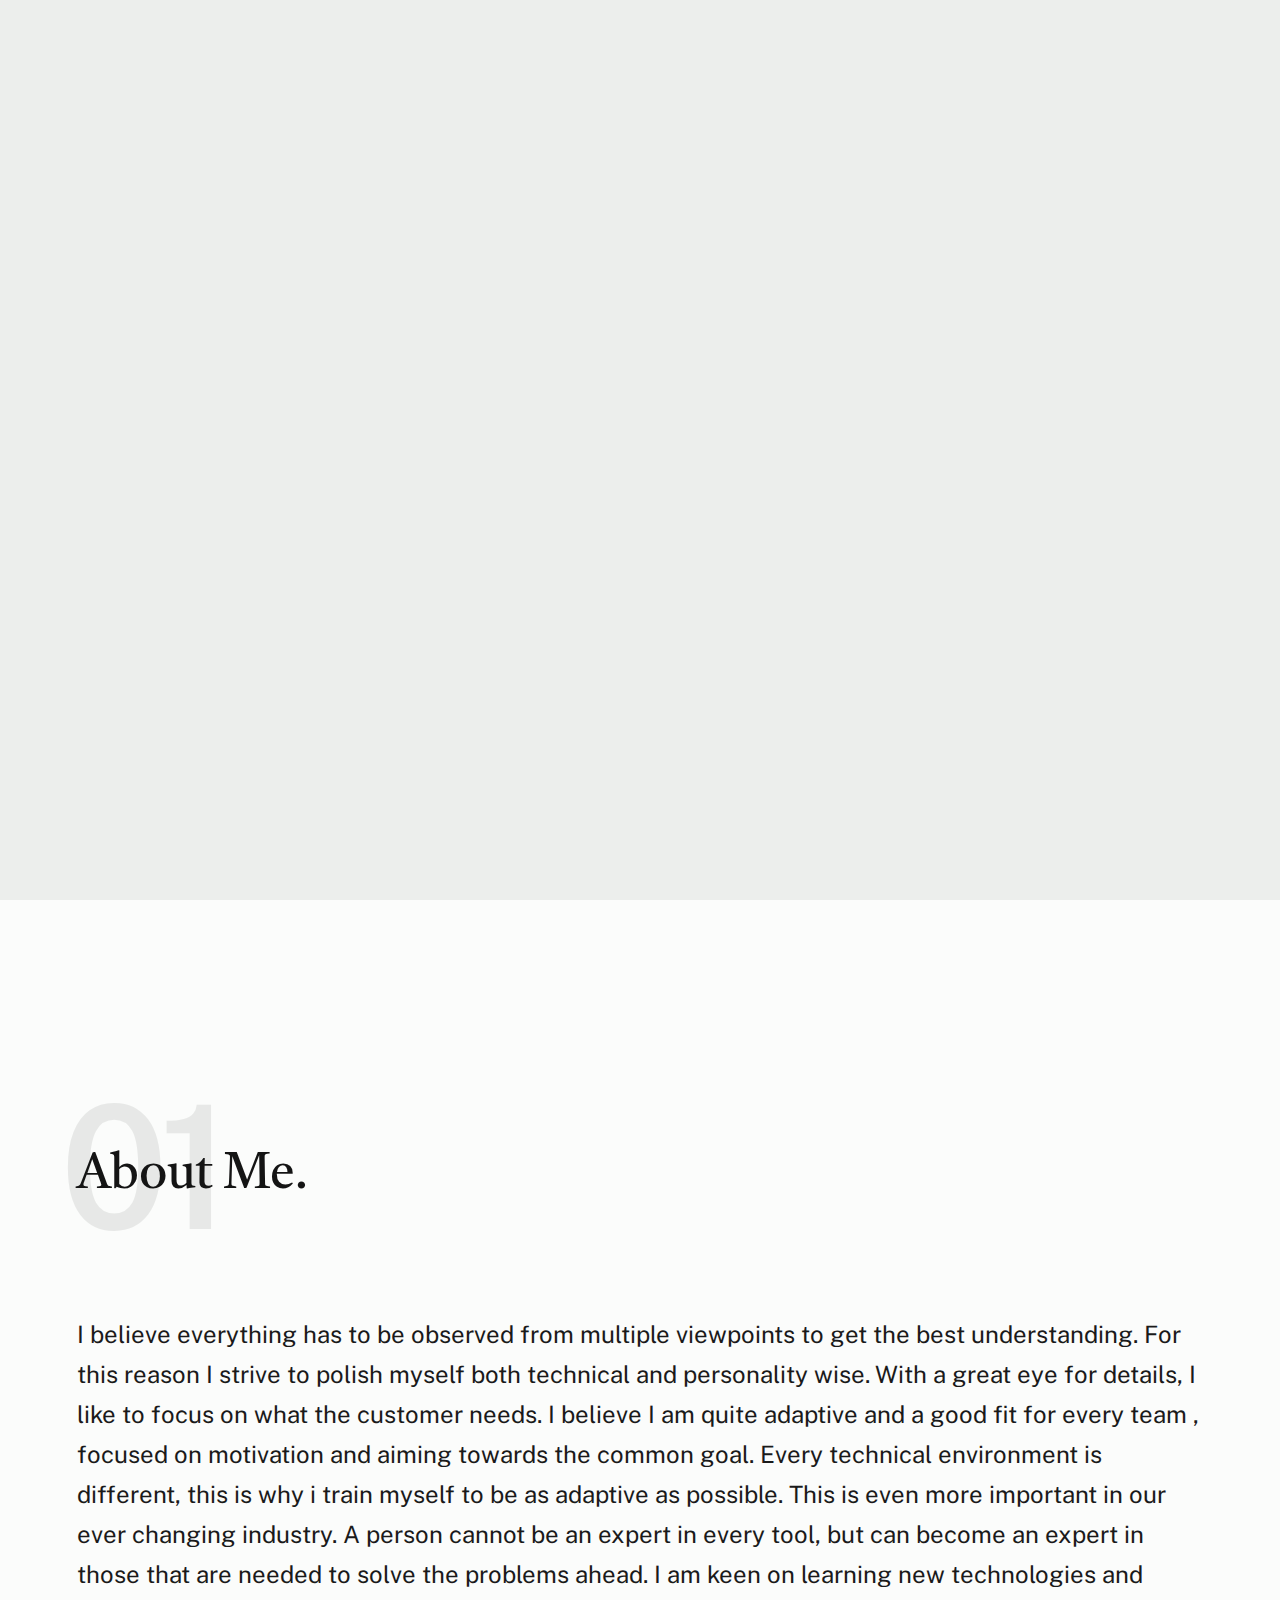
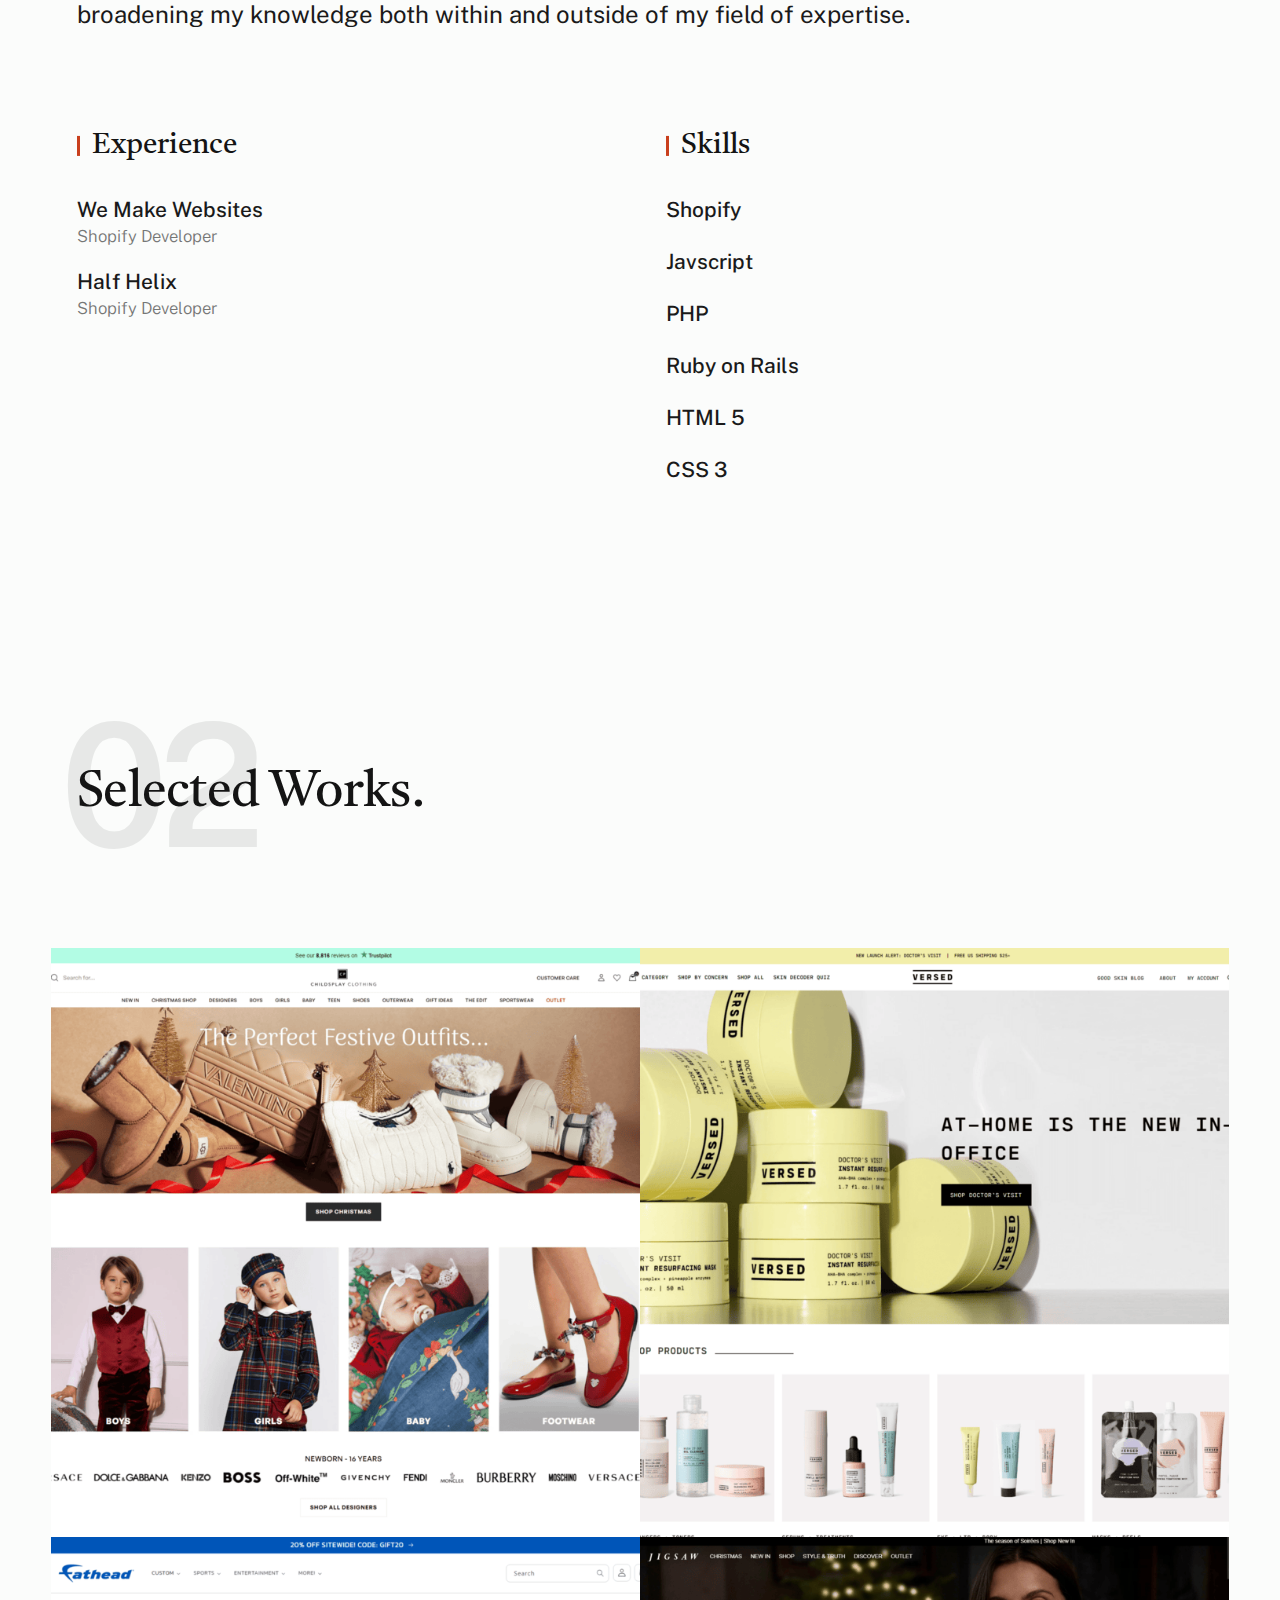
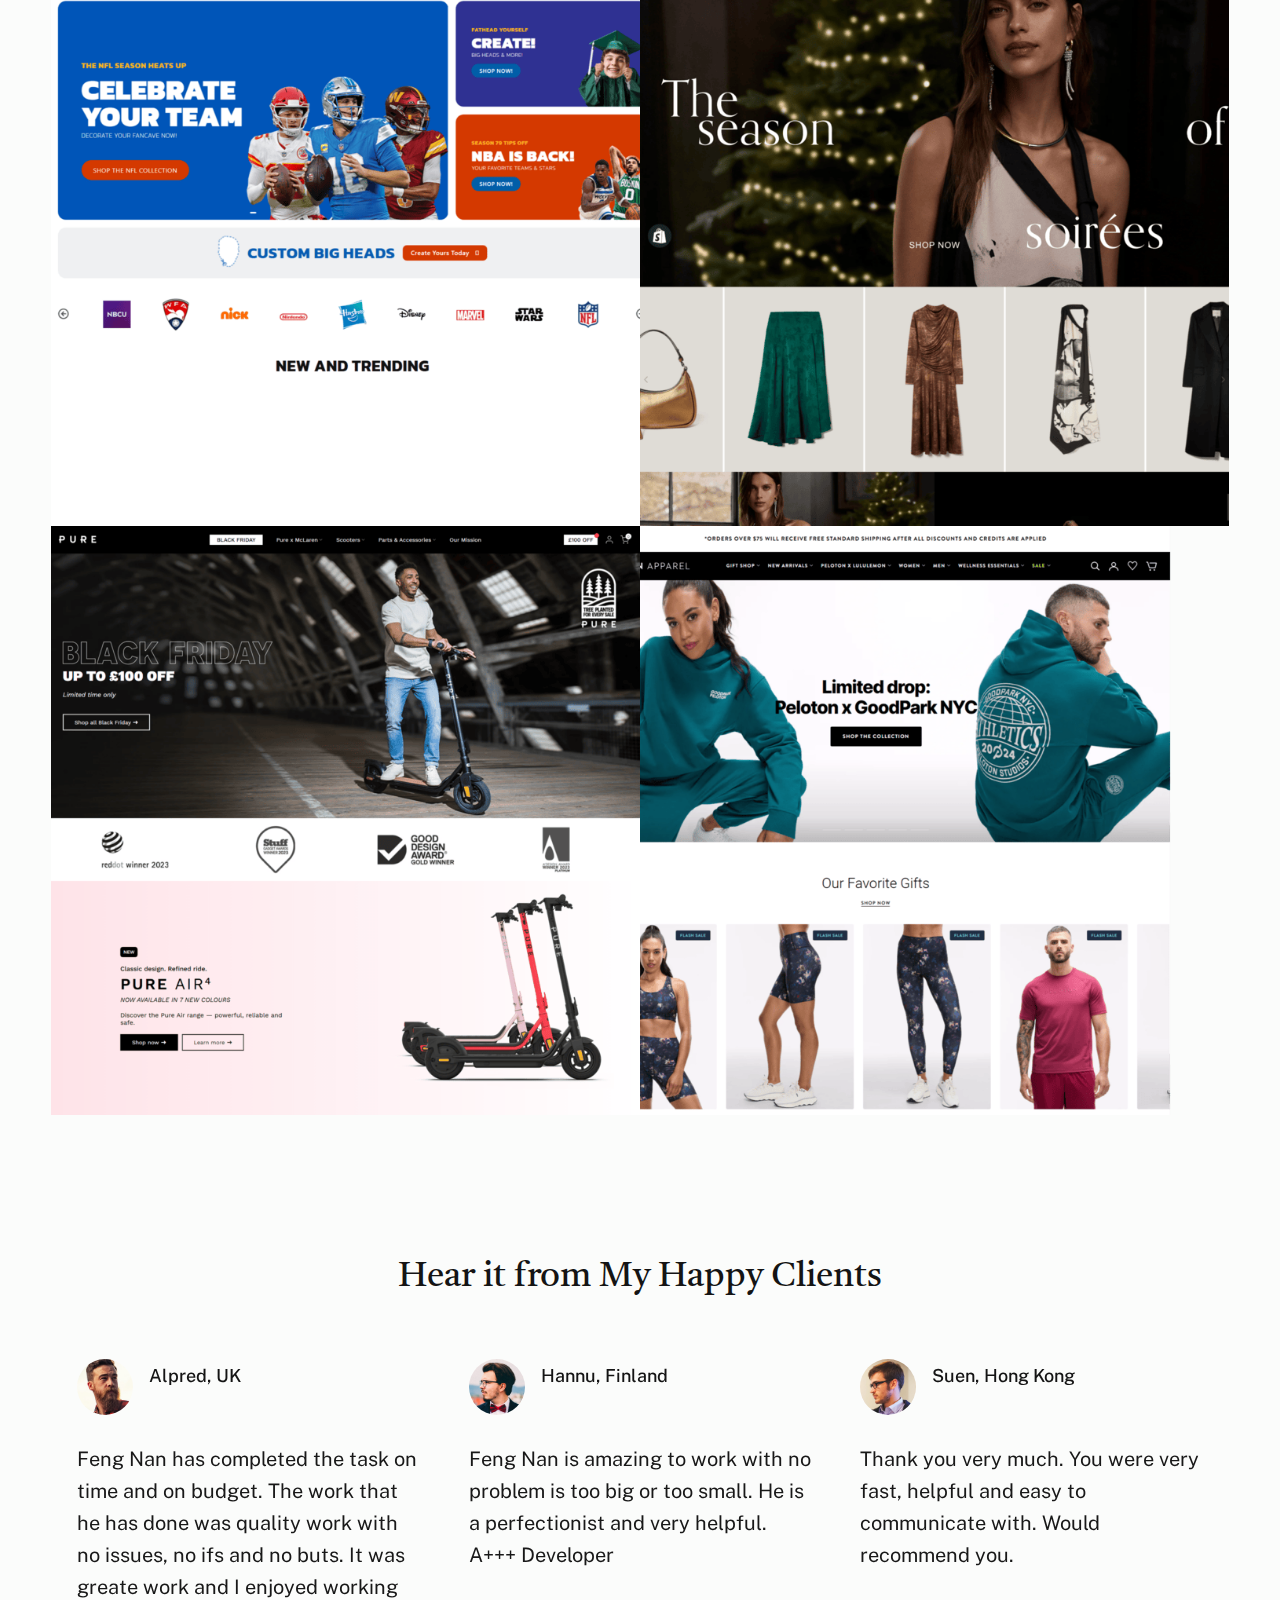
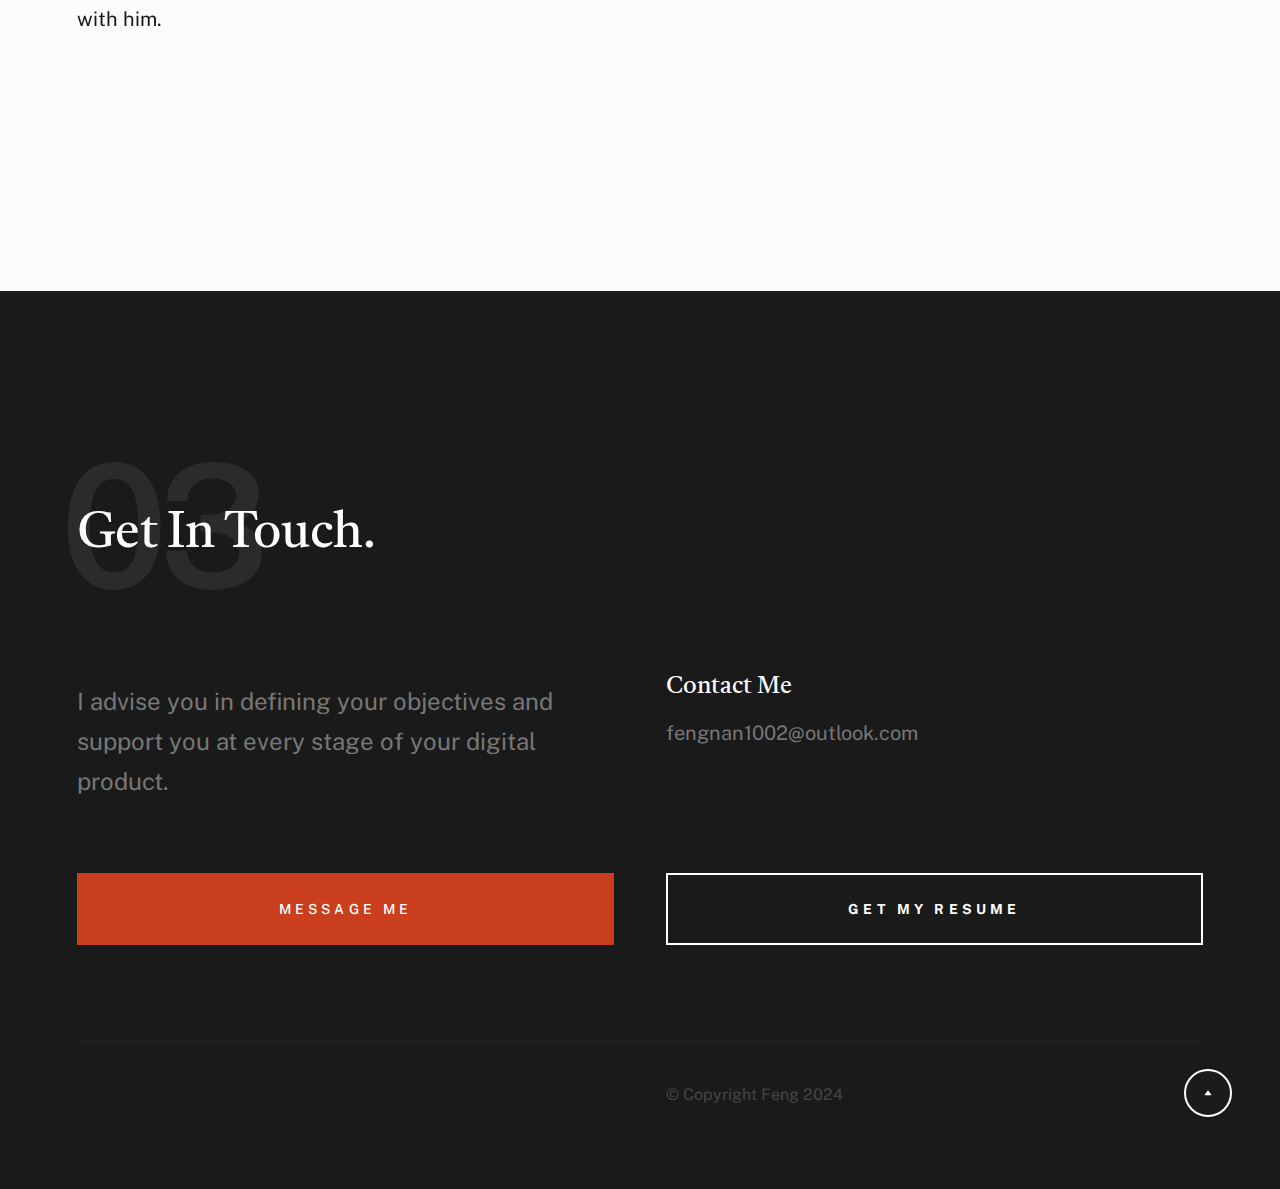
<file: index.html>
<!DOCTYPE html>
<html lang="en" class="no-js" >
<head>

    <!--- basic page needs
    ================================================== -->
    <meta charset="utf-8">
    <meta name="viewport" content="width=device-width, initial-scale=1">
    <title>Feng</title>

    <script>
        document.documentElement.classList.remove('no-js');
        document.documentElement.classList.add('js');
    </script>

    <!-- CSS
    ================================================== -->
    <link rel="stylesheet" href="css/vendor.css">
    <link rel="stylesheet" href="css/styles.css">

    <!-- favicons
    ================================================== -->
    <link rel="apple-touch-icon" sizes="180x180" href="apple-touch-icon.png">
    <link rel="icon" type="image/png" sizes="32x32" href="favicon-32x32.png">
    <link rel="icon" type="image/png" sizes="16x16" href="favicon-16x16.png">
    <link rel="manifest" href="site.webmanifest">

</head>


<body id="top">

    
    <!-- preloader
    ================================================== -->
    <div id="preloader">
        <div id="loader" class="dots-fade">
            <div></div>
            <div></div>
            <div></div>
        </div>
    </div>


    <!-- page wrap
    ================================================== -->
    <div id="page" class="s-pagewrap">


        <!-- # site header 
        ================================================== -->
        <header class="s-header">
            <div class="row s-header__inner">

                <div class="s-header__block">
                    <div class="s-header__logo">
                        <a class="logo" href="index.html">
                            <img src="images/logo.svg" alt="Homepage">
                        </a>
                    </div>

                    <a class="s-header__menu-toggle" href="#0"><span>Menu</span></a>
                </div> <!-- end s-header__block -->

                <nav class="s-header__nav">    
                    <ul class="s-header__menu-links">
                        <li class="current"><a class="smoothscroll" href="#intro">Intro</a></li>
                        <li><a class="smoothscroll" href="#about">About</a></li>
                        <li><a class="smoothscroll" href="#works">Works</a></li>
                        <li><a class="smoothscroll" href="#footer">Contact</a></li>
                    </ul> <!-- s-header__menu-links -->    
                </nav> <!-- end s-header__nav -->

            </div> <!-- end s-header__inner -->
        </header> <!-- end s-header -->


        <!-- # intro
        ================================================== -->
        <section id="intro" class="s-intro target-section">

            <div class="row s-intro__content width-sixteen-col">
                <div class="column lg-12 s-intro__content-inner grid-block grid-16">
                    
                    <div class="s-intro__content-text">

                        <div class="s-intro__content-pretitle text-pretitle">Hello</div>
                        <h1 class="s-intro__content-title">
                        I'm Feng Nan <br>
                        a Shopify developer <br>
                        base in China.
                        </h1>                            

                        <div class="s-intro__content-btns">
                            <a class="smoothscroll btn" href="#about">More About Me</a>
                            <a class="smoothscroll btn btn--stroke" href="#footer">Get In Touch</a>
                        </div> <!-- s-intro__content-btns -->   

                    </div> <!-- s-intro__content-text -->                     
                    
                </div> <!-- s-intro__content-inner -->  
            </div> <!-- s-intro__content -->

            <div class="s-intro__content-media">                               
                <img src="images/intro-bg.jpg" srcset="images/intro-bg.jpg 1x, images/intro-bg.jpg 2x" alt="">
            </div> <!-- s-intro__content-media -->                

            <div class="s-intro__btn-download">
                <a class="btn btn--stroke" href="https://drive.google.com/file/d/1xC7Zra2fOUHekLIxCGFKlQGN_7VbP_zX/view?usp=drive_link">Get My Resume</a>
            </div> <!-- end s-intro__btn-download -->
            
            <div class="s-intro__scroll-down">
                <a href="#about" class="smoothscroll">
                    <div class="scroll-icon">
                        <svg xmlns="http://www.w3.org/2000/svg" width="24" height="24" viewBox="0 0 24 24" style="fill: rgba(0, 0, 0, 1);transform: ;msFilter:;"><path d="M11.178 19.569a.998.998 0 0 0 1.644 0l9-13A.999.999 0 0 0 21 5H3a1.002 1.002 0 0 0-.822 1.569l9 13z"></path></svg>
                    </div>
                    <span class="scroll-text u-screen-reader-text">Scroll Down</span>
                </a>
            </div> <!-- s-intro__scroll-down -->

        </section> <!-- end s-intro -->


        <!-- # about
        ================================================== -->
        <section id="about" class="s-about target-section">

            <div class="row s-about__content">
                <div class="column xl-12">    
                    
                    <div class="section-header" data-num="01">
                        <h2 class="text-display-title">About Me.</h2>
                    </div> <!-- end section-header -->

                    <p class="attention-getter">
                    I believe everything has to be observed from multiple viewpoints to get the best understanding. For this reason I strive to polish myself both technical and personality wise. With a great eye for details, I like to focus on what the customer needs. I believe I am quite adaptive and a good fit for every team , focused on motivation and aiming towards the common goal. Every technical environment is different, this is why i train myself to be as adaptive as possible. This is even more important in our ever changing industry. A person cannot be an expert in every tool, but can become an expert in those that are needed to solve the problems ahead. I am keen on learning new technologies and broadening my knowledge both within and outside of my field of expertise.
                    </p>

                    <div class="grid-list-items s-about__blocks">

                        <div class="grid-list-items__item s-about__block">
                            <h4 class="s-about__block-title">Experience</h4>
                            <ul class="s-about__list">
                                <li>
                                    We Make Websites
                                    <span>Shopify Developer</span>
                                </li>
                                <li>
                                    Half Helix
                                    <span>Shopify Developer</span>
                                </li>
                            </ul>
                        </div> <!--end s-about__block -->

                        <div class="grid-list-items__item s-about__block">
                            <h4 class="s-about__block-title">Skills</h4>

                            <ul class="s-about__list">
                                <li>
                                    Shopify
                                </li>
                                <li>
                                    Javscript
                                </li>
                                <li>
                                    PHP
                                </li>
                                <li>
                                    Ruby on Rails
                                </li>
                                <li>
                                    HTML 5
                                </li>
                                <li>
                                    CSS 3
                                </li>
                            </ul>
                        </div> <!--end s-about__block -->

                    </div> <!-- grid-list-items -->

                </div> <!--end column -->
            </div> <!--end s-about__content -->
            
        </section> <!-- end s-about -->   



        <!-- # works
        ================================================== -->
        <section id="works" class="s-works target-section">

            <div class="row">
                <div class="column xl-12">
                    <div class="section-header" data-num="02">
                        <h2 class="text-display-title">Selected Works.</h2>
                    </div> <!-- end section-header -->
                </div>
            </div>

            <div class="row folio-entries">

                <div class="column entry">
                    <a href="images/folio/gallery/g-childsplay.png" class="entry__link glightbox" data-glightbox="title: White Knit Cap; description: .entry__desc-01">
                        <div class="entry__thumb">
                            <img src="images/folio/childsplay.png" srcset="images/folio/childsplay.png 1x, images/folio/childsplay@2x.png 2x" alt="">
                        </div>
                        <div class="entry__info">
                            <h4 class="entry__title">Childsplay Clothing</h4>
                            <div class="entry__cat">Shopify Development</div>
                        </div>
                    </a>

                    <div class="glightbox-desc entry__desc-01">
                        <p>
                        I built the site frontend when I am working in WeMakeWebsites.
                        <a href="https://www.childsplayclothing.co.uk/">Project Link</a>.
                        </p>
                    </div>
                </div> <!-- entry -->

                <div class="column entry">
                    <a href="images/folio/gallery/g-versedskin.png" class="entry__link glightbox" data-glightbox="title: Versedskin; description: .entry__desc-02">
                        <div class="entry__thumb">
                            <img src="images/folio/versedskin.png" srcset="images/folio/versedskin.png 1x, images/folio/versedskin@2x.png 2x" alt="">
                        </div>
                        <div class="entry__info">
                            <h4 class="entry__title">Versedskin</h4>
                            <div class="entry__cat">Shopify Development</div>
                        </div>
                    </a>

                    <div class="glightbox-desc entry__desc-02">
                        <p>
                        I did this project while I am working as Freelancer.
                        <a href="https://versedskin.com/">Project Link</a>.
                        </p>
                    </div>
                </div> <!-- entry -->

                <div class="column entry">
                    <a href="images/folio/gallery/g-fathead.png" class="entry__link glightbox" data-glightbox="title: Fathead; description: .entry__desc-03">
                        <div class="entry__thumb">
                            <img src="images/folio/fathead.png" srcset="images/folio/fathead.png 1x, images/folio/fathead@2x.png 2x" alt="">
                        </div>
                        <div class="entry__info">
                            <h4 class="entry__title">Fathead</h4>
                            <div class="entry__cat">Shopify Development</div>
                        </div>
                    </a>

                    <div class="glightbox-desc entry__desc-03">
                        <p>
                        I built the site frontend and custom app for this project when I am working in Halfhelix.
                        <a href="https://fathead.com/">Project Link</a>.
                        </p>
                    </div>
                </div> <!-- entry -->

                <div class="column entry">
                    <a href="images/folio/gallery/g-jigsaw.png" class="entry__link glightbox" data-glightbox="title: Jigsaw; description: .entry__desc-04">
                        <div class="entry__thumb">
                            <img src="images/folio/jigsaw.png" srcset="images/folio/jigsaw.png 1x, images/folio/jigsaw@2x.png 2x" alt="">
                        </div>
                        <div class="entry__info">
                            <h4 class="entry__title">Jigsaw</h4>
                            <div class="entry__cat">Shopify Development</div>
                        </div>
                    </a>

                    <div class="glightbox-desc entry__desc-04">
                        <p>
                        I built the site frontend when I am working in WeMakeWebsites.
                        <a href="https://www.jigsaw-online.com/">Project Link</a>.
                        </p>
                    </div>
                </div> <!-- entry -->

                <div class="column entry">
                    <a href="images/folio/gallery/g-pure-electric.png" class="entry__link glightbox" data-glightbox="title: Pure Electric; description: .entry__desc-05">
                        <div class="entry__thumb">
                            <img src="images/folio/pure-electric.png" srcset="images/folio/pure-electric.png 1x, images/folio/pure-electric@2x.png 2x" alt="">
                        </div>
                        <div class="entry__info">
                            <h4 class="entry__title">Pure Electric</h4>
                            <div class="entry__cat">Shopify Development</div>
                        </div>
                    </a>

                    <div class="glightbox-desc entry__desc-05">
                        <p>
                        I built the site frontend when I am working in WeMakeWebsites.
                        <a href="https://www.pureelectric.com/">Project Link</a>.
                        </p>
                    </div>
                </div> <!-- entry -->

                <div class="column entry">
                    <a href="images/folio/gallery/g-peloton.png" class="entry__link glightbox" data-glightbox="title: Apparel Onepeloton; description: .entry__desc-06">
                        <div class="entry__thumb">
                            <img src="images/folio/peloton.png" srcset="images/folio/peloton.png 1x, images/folio/peloton@2x.png 2x" alt="">
                        </div>
                        <div class="entry__info">
                            <h4 class="entry__title">Apparel Onepeloton</h4>
                            <div class="entry__cat">Shopify Development</div>
                        </div>
                    </a>

                    <div class="glightbox-desc entry__desc-06">
                        <p>
                        I built the site frontend when I am working in Halfhelix.
                        <a href="https://apparel.onepeloton.com/">Project Link</a>.
                        </p>
                    </div>
                </div> <!-- entry --> 

            </div> <!-- folio entries -->


            <div class="row s-testimonials">
                <div class="column xl-12">

                    <h3 class="s-testimonials__header">Hear it from My Happy Clients</h3>
    
                    <div class="swiper-container s-testimonials__slider">
    
                        <div class="swiper-wrapper">

                            <div class="s-testimonials__slide swiper-slide">
                                <div class="s-testimonials__author">
                                    <img src="images/avatars/user-02.jpg" alt="Author image" class="s-testimonials__avatar">
                                    <cite class="s-testimonials__cite">
                                        <strong>Alpred, UK</strong>
                                    </cite>
                                </div>
                                <p>
                                Feng Nan has completed the task on time and on budget. The work that he has done was quality work with no issues, no ifs and no buts. It was greate work and I enjoyed working with him.
                                </p>
                            </div> <!-- end s-testimonials__slide -->
            
                            <div class="s-testimonials__slide swiper-slide">
                                <div class="s-testimonials__author">
                                    <img src="images/avatars/user-03.jpg" alt="Author image" class="s-testimonials__avatar">
                                    <cite class="s-testimonials__cite">
                                        <strong>Hannu, Finland</strong>
                                    </cite>
                                </div>
                                <p>
                                Feng Nan is amazing to work with no problem is too big or too small. He is a perfectionist and very helpful.<br /> A+++ Developer
                                </p>
                            </div> <!-- end s-testimonials__slide -->
            
                            <div class="s-testimonials__slide swiper-slide">
                                <div class="s-testimonials__author">
                                    <img src="images/avatars/user-01.jpg" alt="Author image" class="s-testimonials__avatar">
                                    <cite class="s-testimonials__cite">
                                        <strong>Suen, Hong Kong</strong>
                                    </cite>
                                </div>
                                <p>
                                Thank you very much. You were very fast, helpful and easy to communicate with. Would recommend you.
                                </p>
                            </div> <!-- end s-testimonials__slide -->
    
                        </div> <!-- end swiper-wrapper -->
    
                        <div class="swiper-pagination"></div>
    
                    </div> <!-- end swiper-container -->
    
                </div> <!-- end column -->
            </div> <!-- end s-testimonials -->

        </section> <!-- end s-works --> 


        <!-- # numbers
        ================================================== -->
        <section id="numbers" class="s-numbers u-hidden">

            <div class="row counter-items">

                <div class="column counter-items__item">
                    <div class="num">
                        6
                        <span>+</span>
                    </div>
                    <h5>Experience</h5>
                    <p>
                    Worked in Shopify world more than 6 years as a freelancer and contractors.
                    </p>
                </div> <!-- end counter-items__item -->

                <div class="column counter-items__item">
                    <div class="num">
                        80
                        <span>+</span>
                    </div>
                    <h5>Projects Completed</h5>
                    <p>
                    Took part in 80+ projects developments. Mainly frontend development but also custom app developments too.
                    </p>
                </div> <!-- end counter-items__item -->

            </div>  <!-- end counter-items -->

        </section> <!-- end s-numbers -->


        <!-- # footer 
        ================================================== -->
        <footer id="footer" class="s-footer target-section">

            <div class="row">
                <div class="column lg-12">
                    <div class="section-header light-on-dark" data-num="03">
                        <h2 class="text-display-title">Get In Touch.</h2>
                    </div> <!-- end section-header -->
                </div>
            </div>

            <div class="row s-footer__content">

                <div class="column xl-6 md-12 s-footer__block s-footer__about">                    
                    <p class="attention-getter">
                        I advise you in defining your objectives and support you at every stage of your digital product.
                    </p>               
                </div> <!-- end section-footer__about -->

                <div class="column xl-6 md-12 s-footer__block s-footer__site-links">
                    <div class="row">
                        <div class="column xl-6 md-6 tab-12">
                            <h5>Contact Me</h5>
                            <ul class="link-list">
                                <li><a href="mailto:fengnan1002@outlook.com">fengnan1002@outlook.com</a></li>
                            </ul> 
                        </div>
                    </div>                    
                </div> <!-- end section-footer__site-links -->

            </div> <!-- end section-footer__content -->


            <div class="row s-footer__buttons">
               
                <div class="column xl-6 tab-12">
                    <a href="mailto:fengnan1002@outlook.com" class="btn btn--primary btn--large u-fullwidth">Message Me</a>
                </div>
          
                <div class="column xl-6 tab-12">                    
                    <a href="https://drive.google.com/file/d/1xC7Zra2fOUHekLIxCGFKlQGN_7VbP_zX/view?usp=drive_link" class="btn btn--stroke btn--large u-fullwidth">Get My Resume</a>
                </div>
            
            </div> <!-- end section-footer__buttons -->              
            
            <div class="row s-footer__bottom">
                
                <div class="column xl-6 lg-12">
                </div> <!-- end section-footer__social -->

                <div class="column xl-6 lg-12">
                    <p class="ss-copyright">
                        <span>© Copyright Feng 2024</span> 
                    </p>
                </div>

            </div> <!-- end section-footer__bottom -->          

            <div class="ss-go-top">
                <a class="smoothscroll" title="Back to Top" href="#top">                 
                    <svg xmlns="http://www.w3.org/2000/svg" width="24" height="24" viewBox="0 0 24 24" style="fill: rgba(0, 0, 0, 1);transform: ;msFilter:;"><path d="M5.536 21.886a1.004 1.004 0 0 0 1.033-.064l13-9a1 1 0 0 0 0-1.644l-13-9A1 1 0 0 0 5 3v18a1 1 0 0 0 .536.886z"></path></svg>
                </a>                                
                <span>Back To Top</span>   
            </div> <!-- end ss-go-top -->
            
        </footer> <!-- end s-footer -->

    </div> <!-- end page-wrap -->


    <!-- Java Script
    ================================================== -->
    <script src="js/plugins.js"></script>
    <script src="js/main.js"></script>

</body>
</html>
</file>
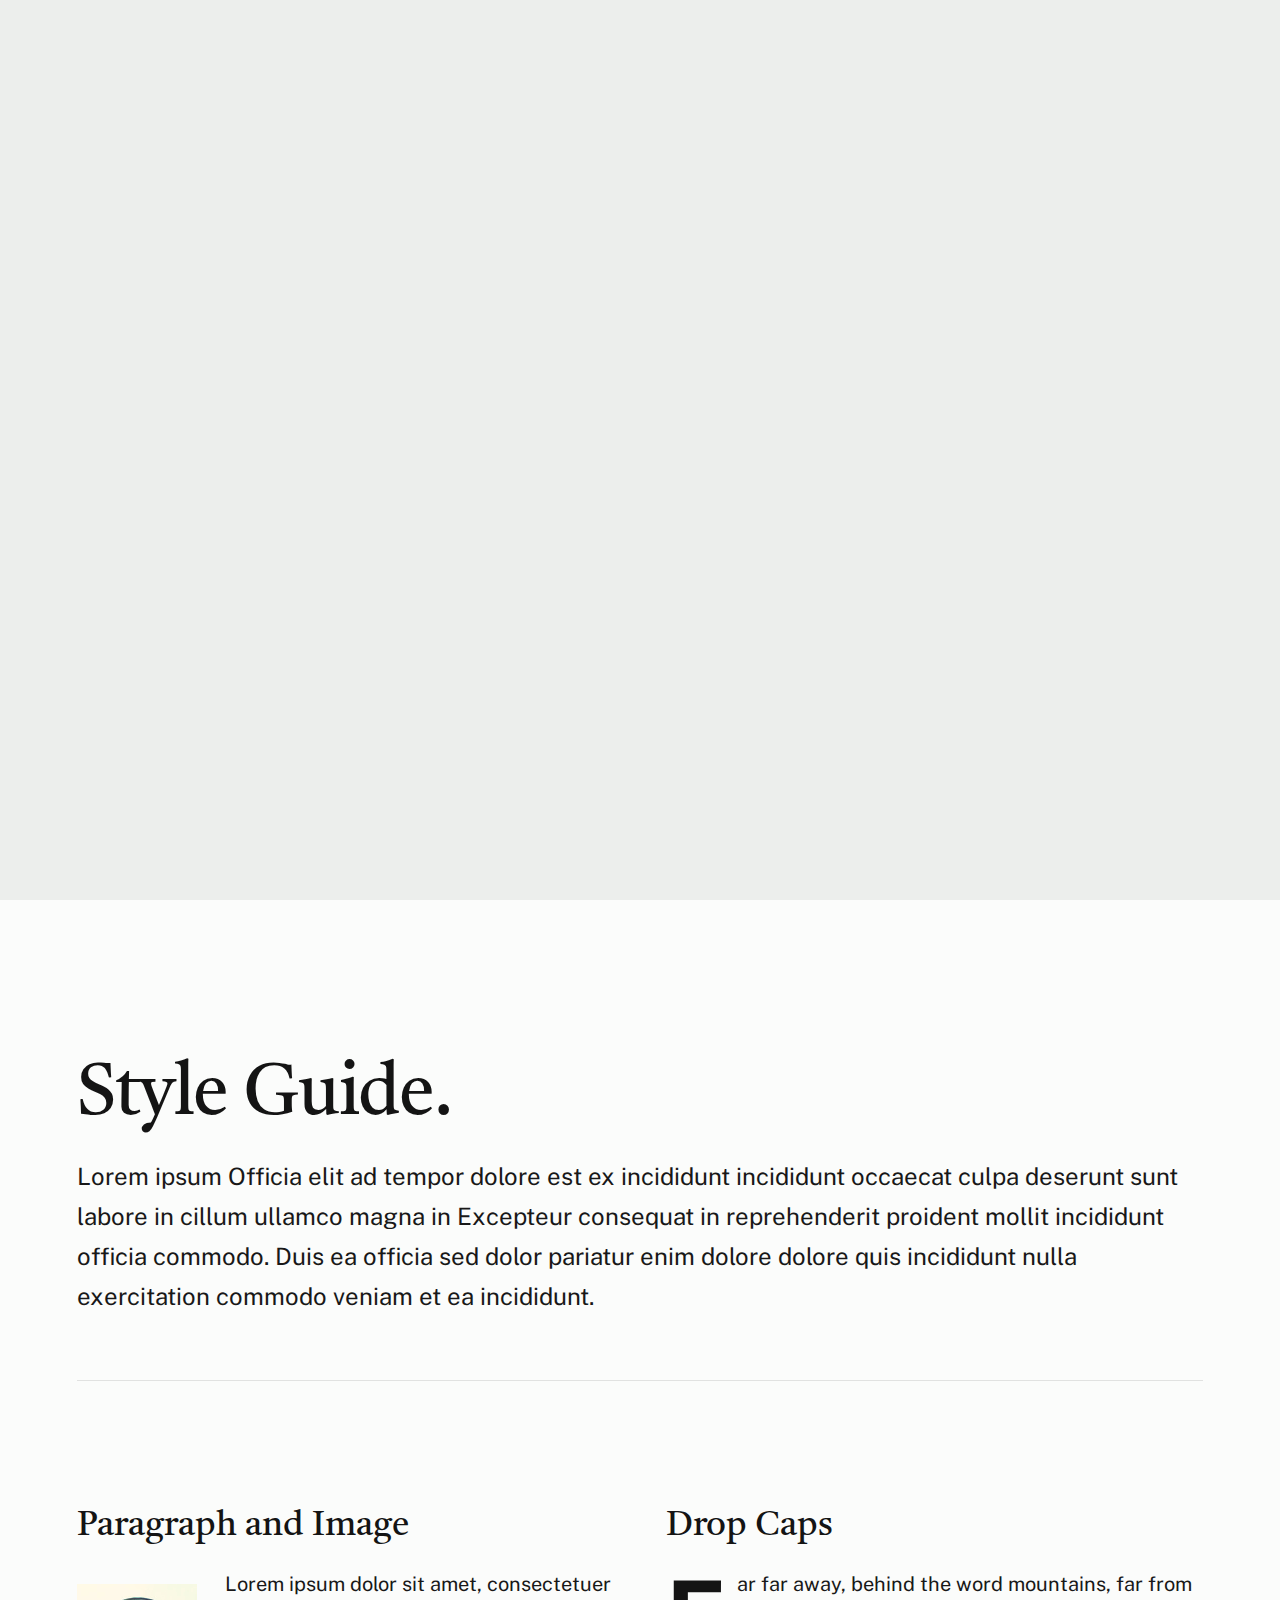
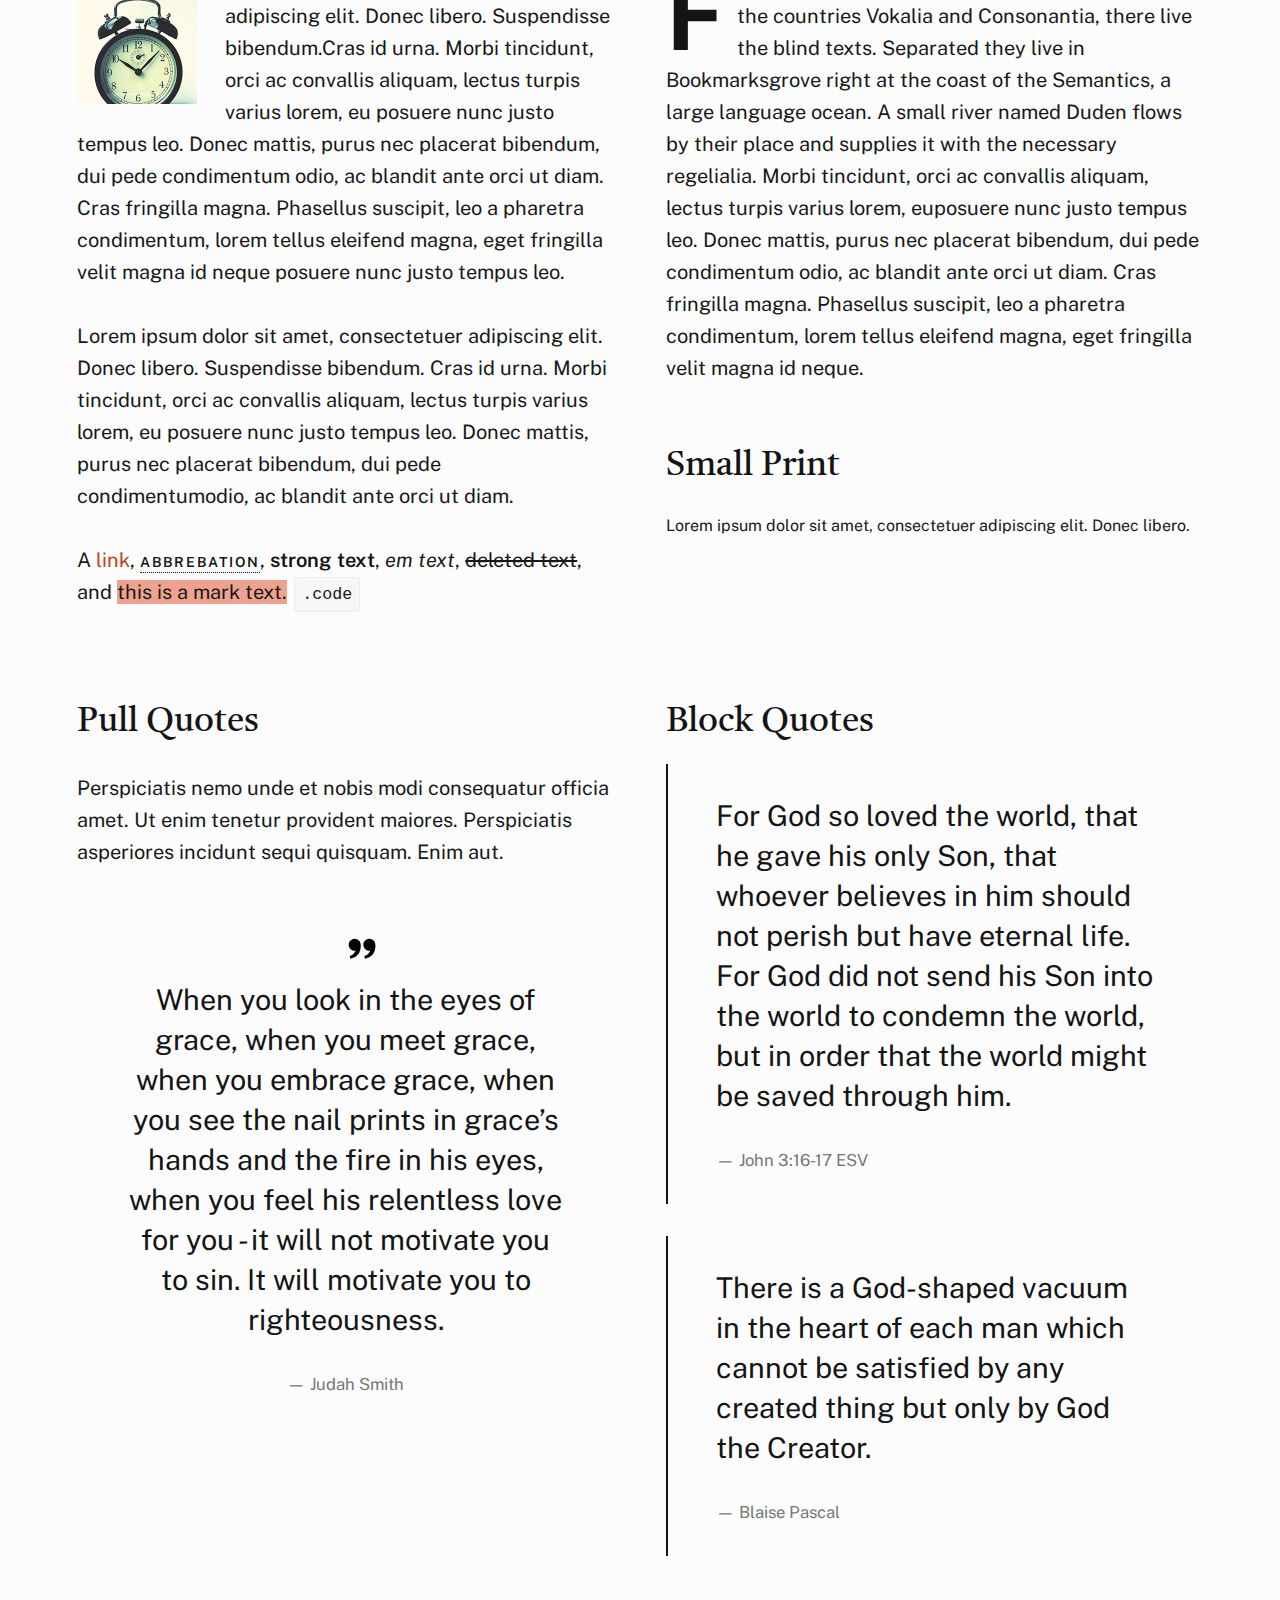
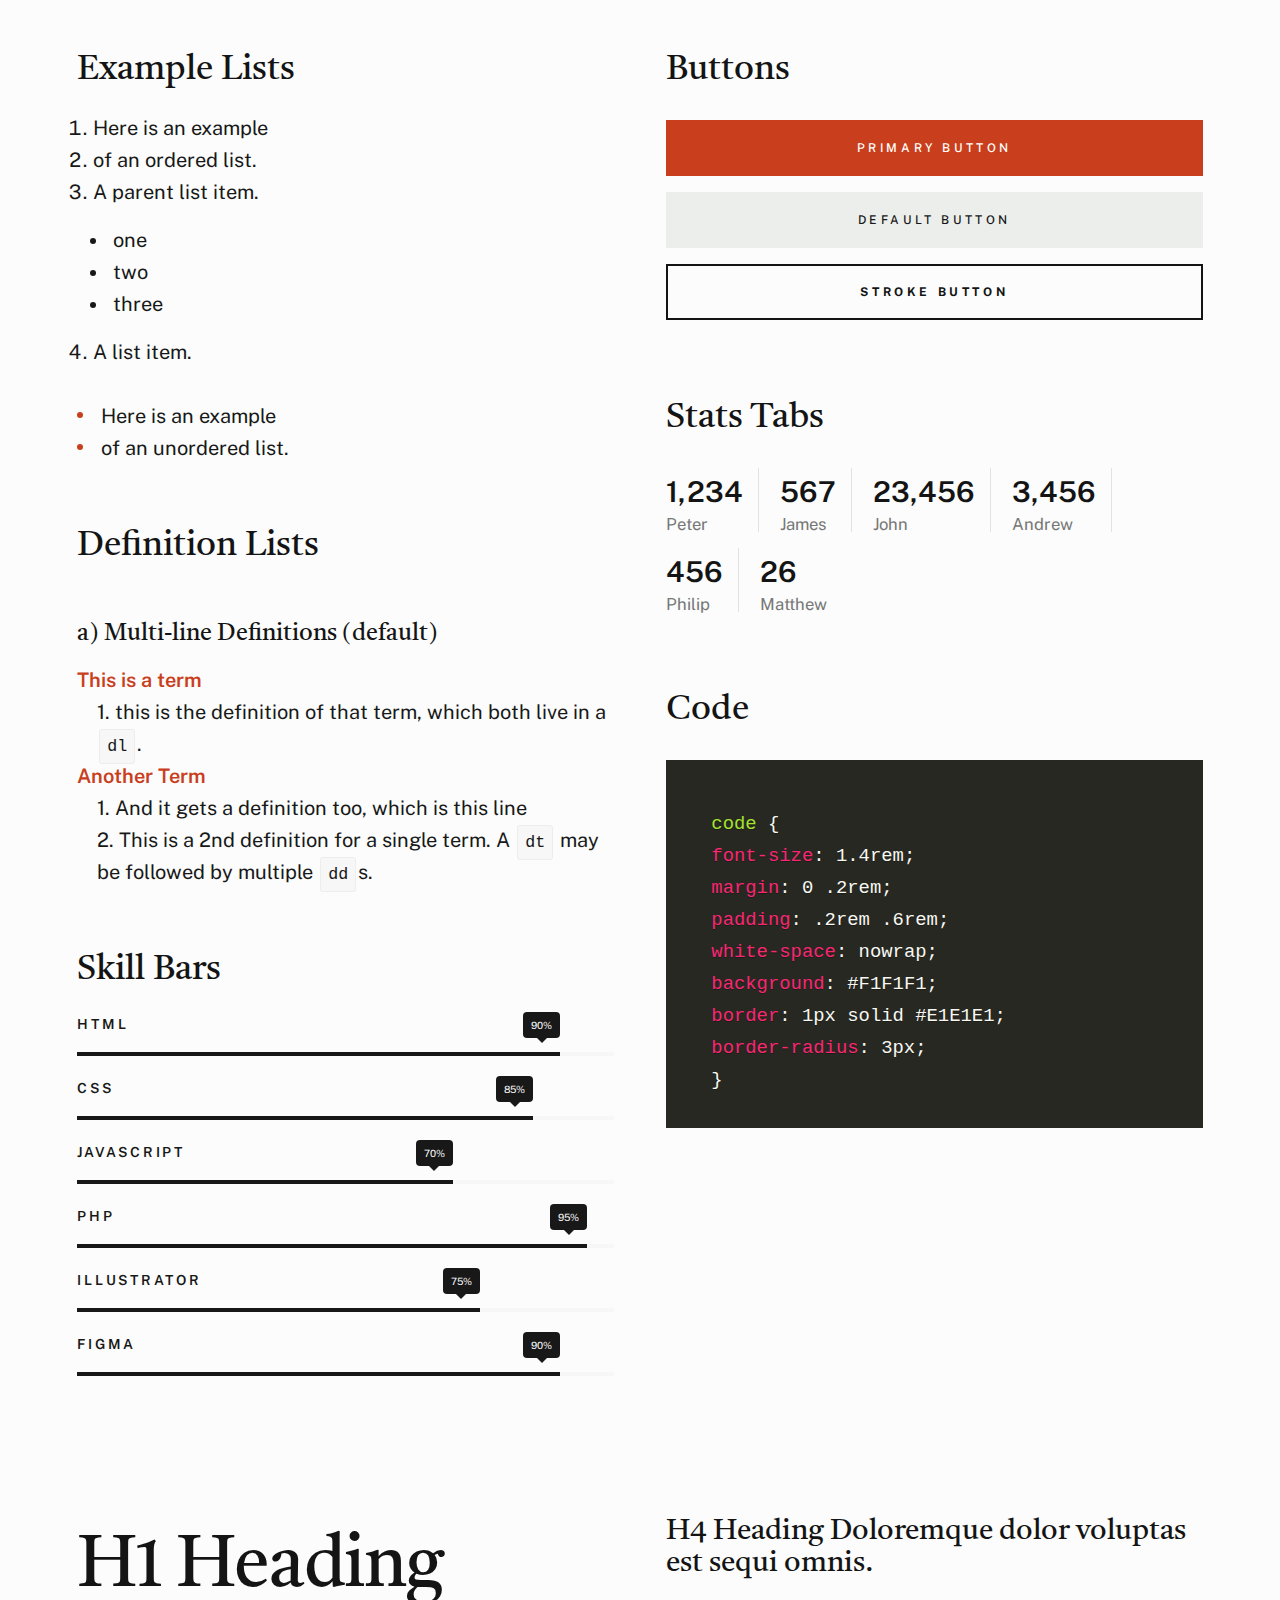
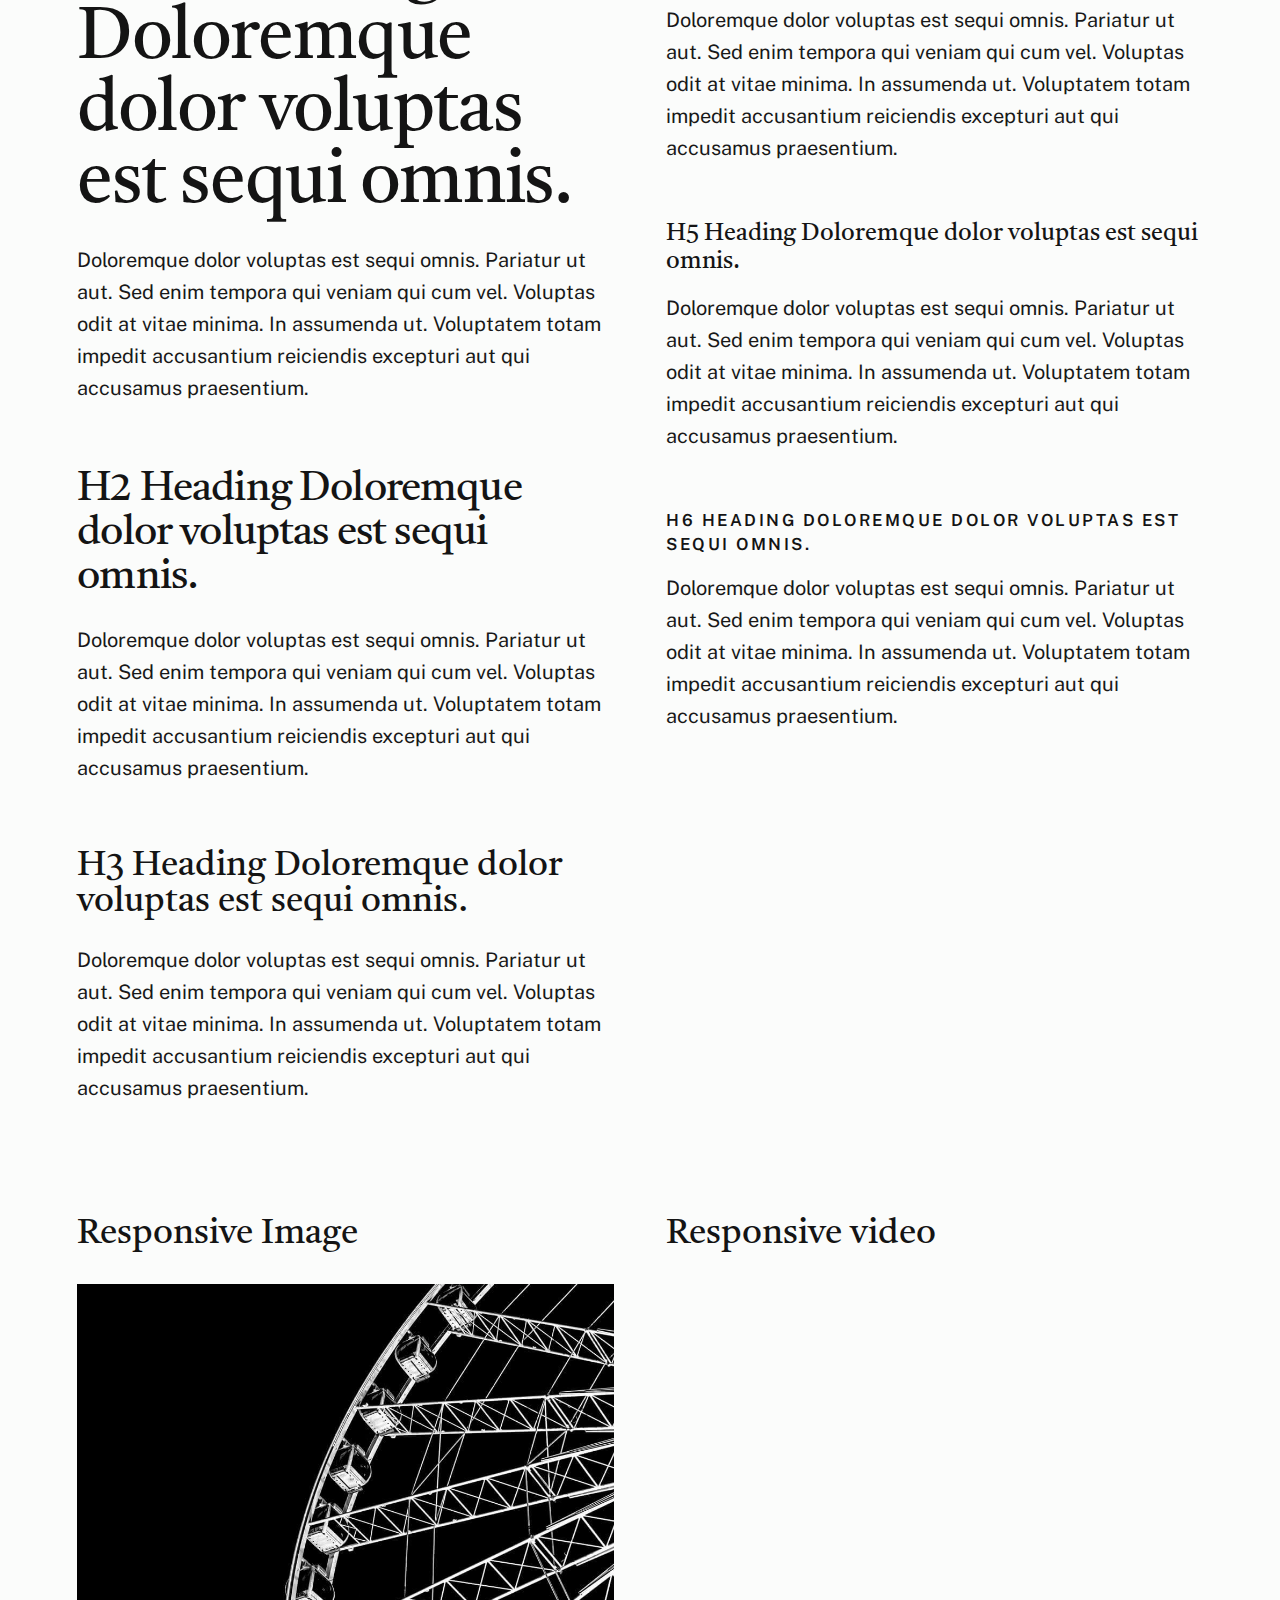
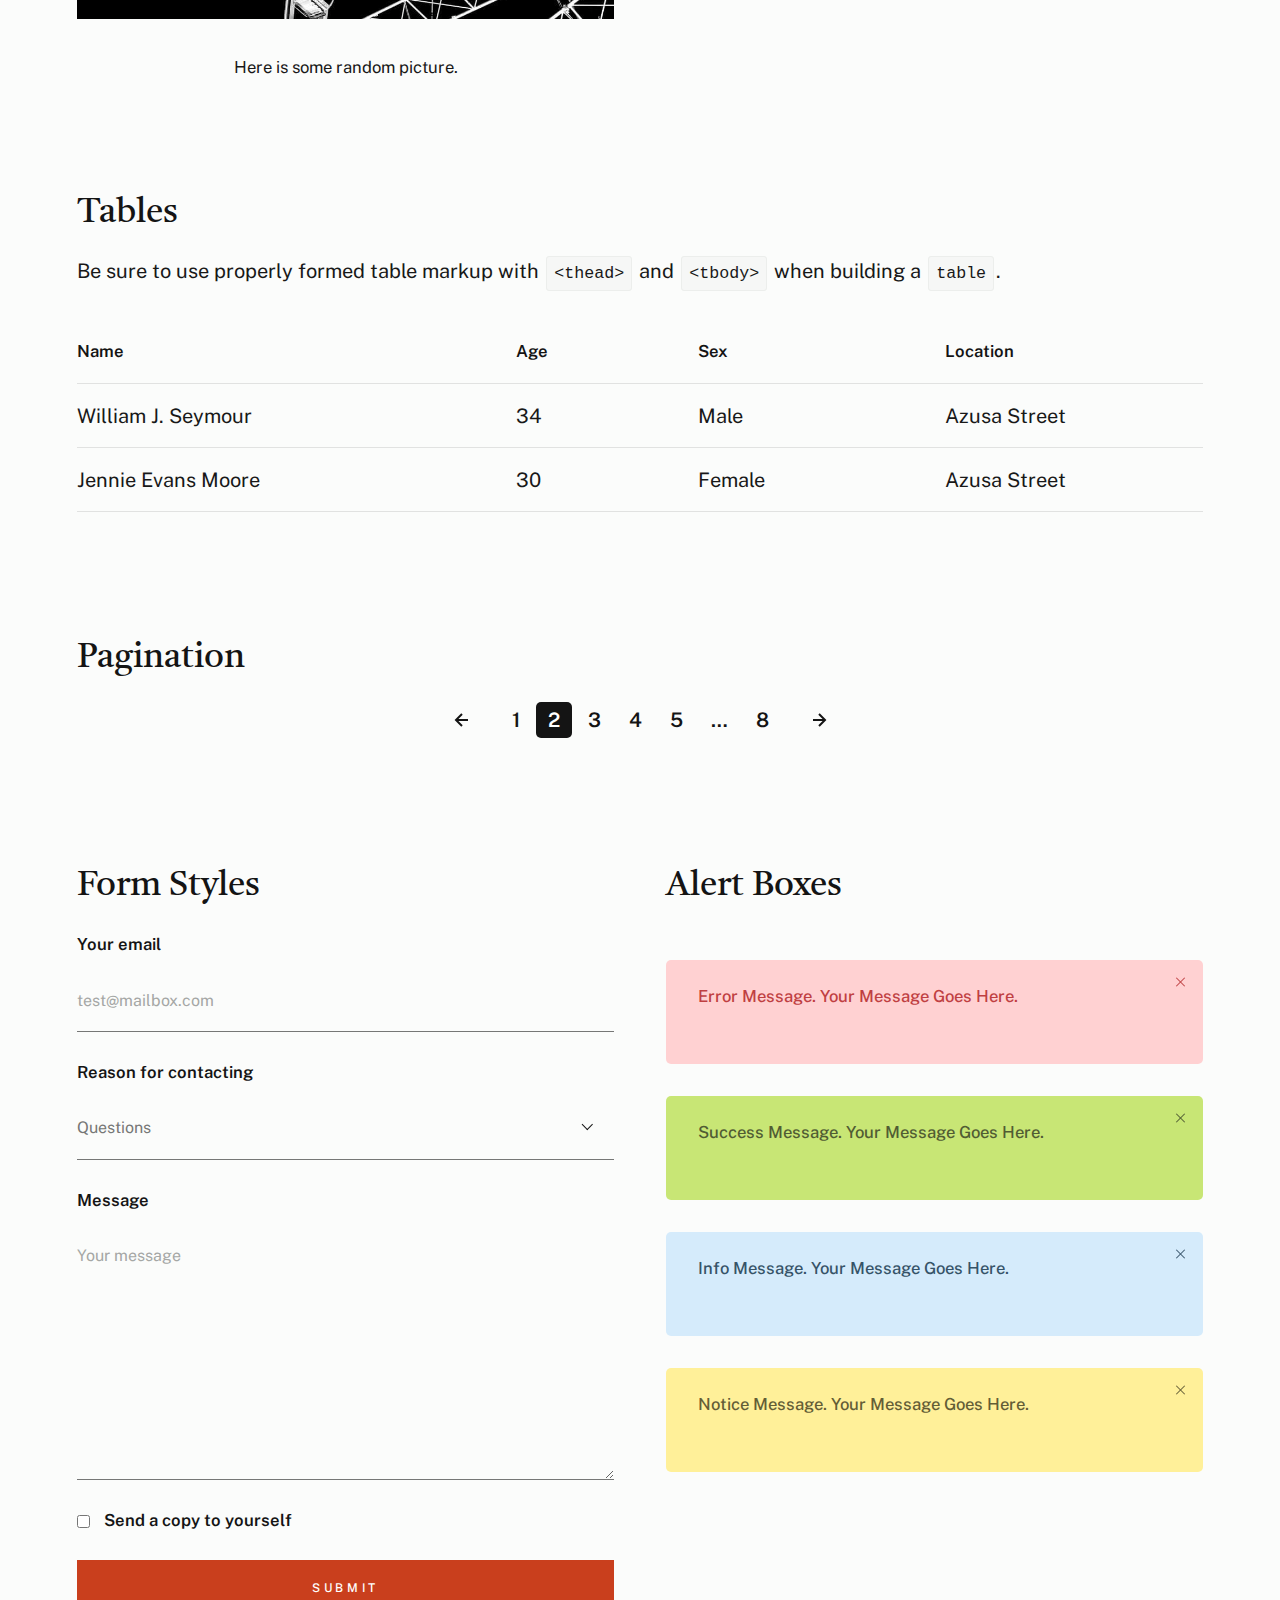
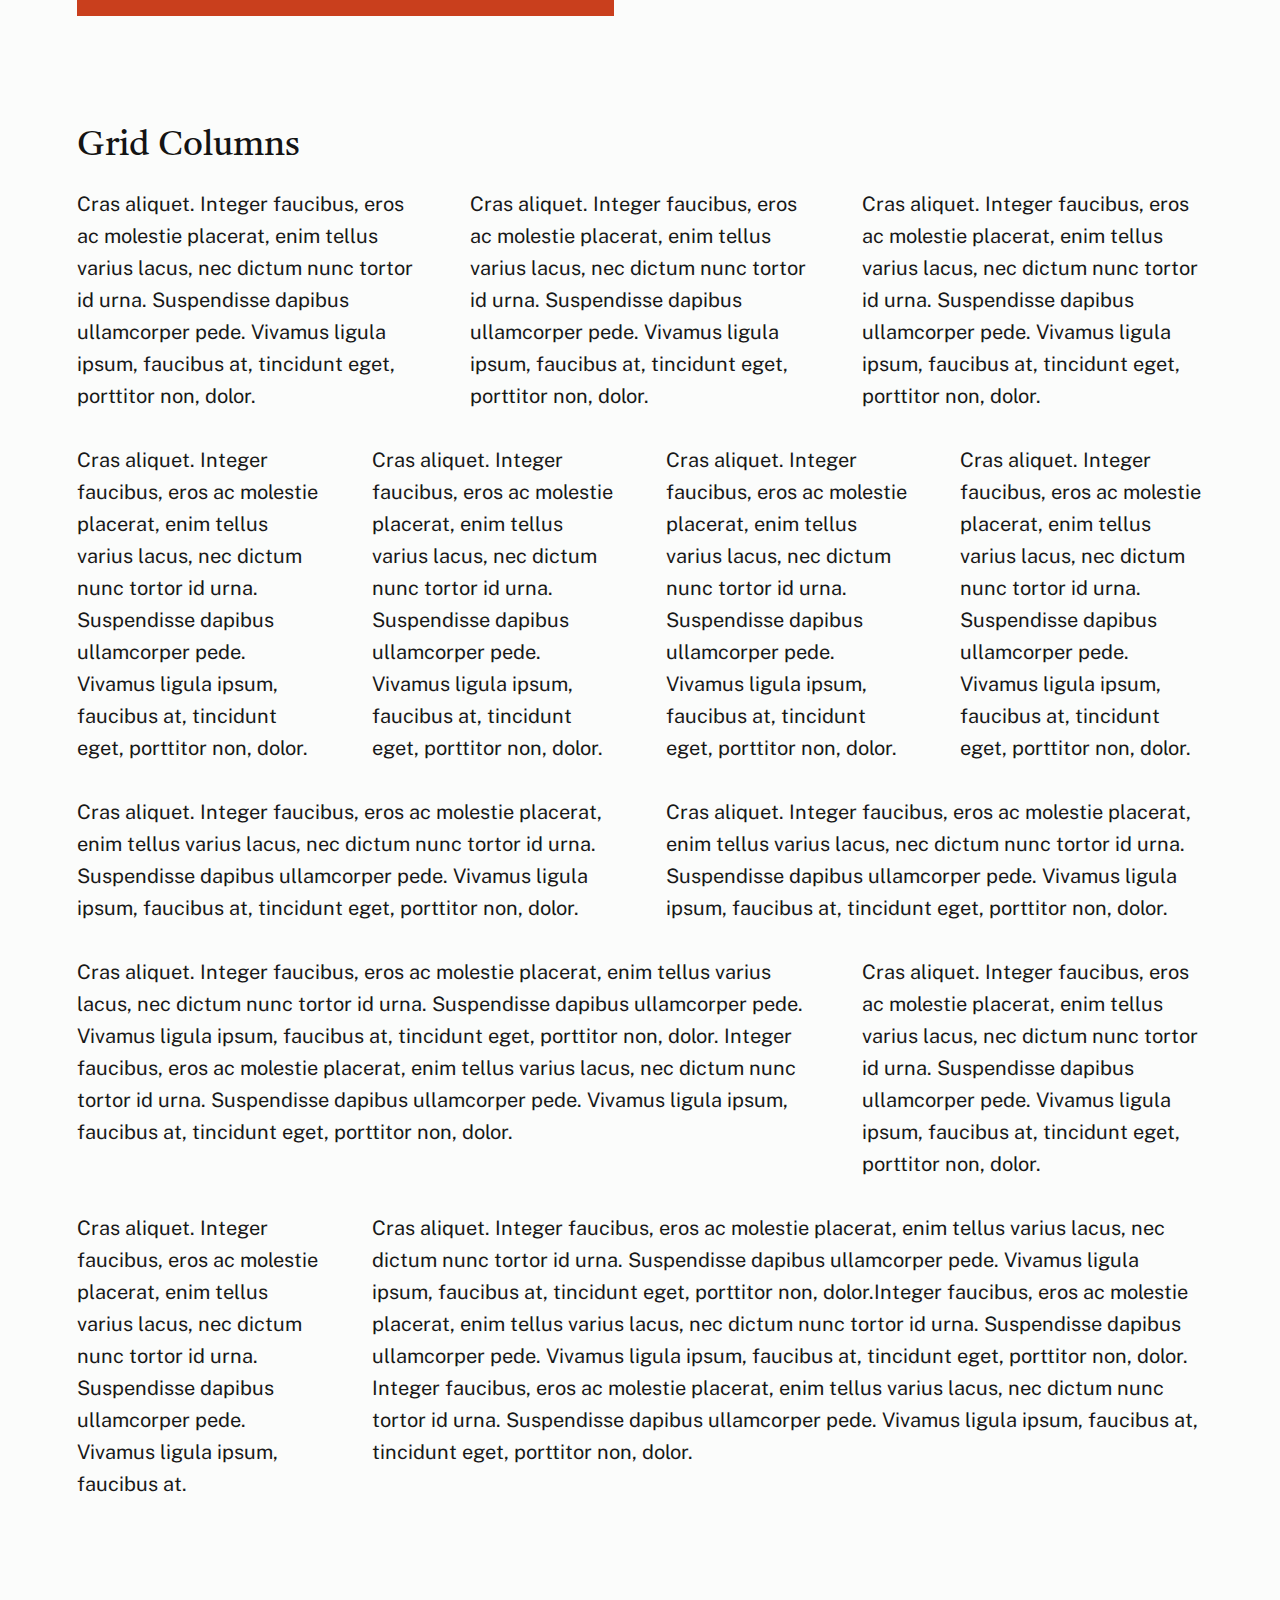
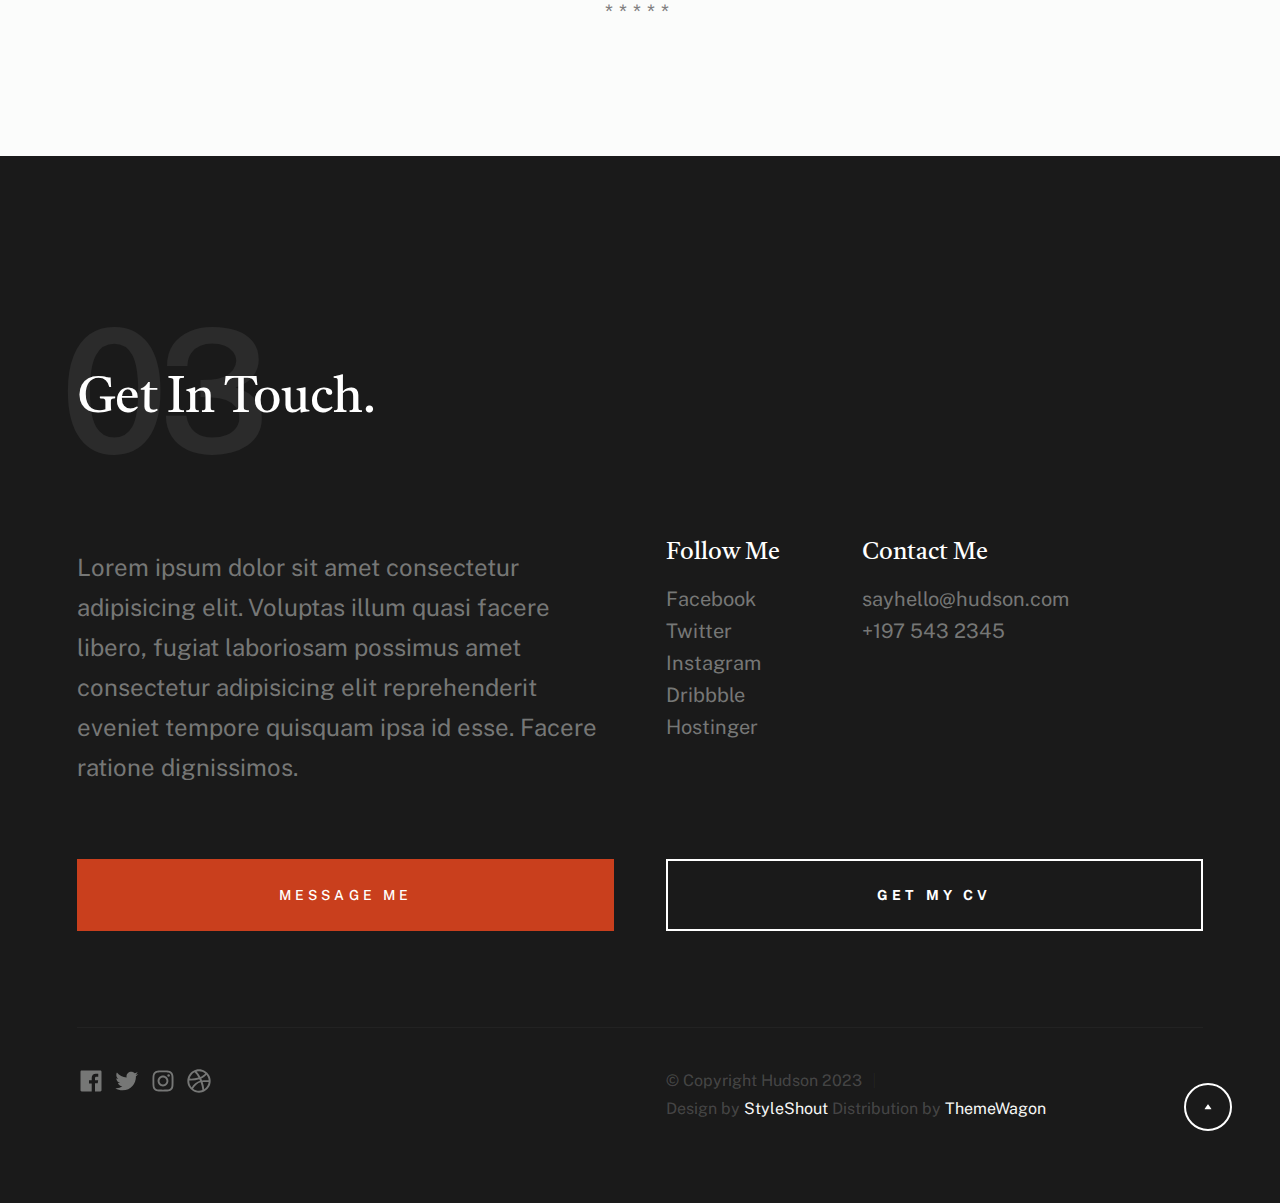
<file: styles.html>
<!DOCTYPE html>
<html lang="en" class="no-js" >
<head>

    <!--- basic page needs
    ================================================== -->
    <meta charset="utf-8">
    <meta name="viewport" content="width=device-width, initial-scale=1">
    <title>Styles - Hudson</title>

    <script>
        document.documentElement.classList.remove('no-js');
        document.documentElement.classList.add('js');
    </script>

    <!-- CSS
    ================================================== -->
    <link rel="stylesheet" href="css/vendor.css">
    <link rel="stylesheet" href="css/styles.css">

    <style type="text/css" media="screen">
        .s-styles {
            padding-top: var(--vspace-5);
            padding-bottom: var(--vspace-2);
            position: relative;
        }
        .s-styles .intro h1 {
            margin-top: 0;
        }
    </style>

    <!-- favicons
    ================================================== -->
    <link rel="apple-touch-icon" sizes="180x180" href="apple-touch-icon.png">
    <link rel="icon" type="image/png" sizes="32x32" href="favicon-32x32.png">
    <link rel="icon" type="image/png" sizes="16x16" href="favicon-16x16.png">
    <link rel="manifest" href="site.webmanifest">

</head>


<body id="top">

    
    <!-- preloader
    ================================================== -->
    <div id="preloader">
        <div id="loader" class="dots-fade">
            <div></div>
            <div></div>
            <div></div>
        </div>
    </div>


    <!-- page wrap
    ================================================== -->
    <div id="page" class="s-pagewrap">


        <!-- # site header 
        ================================================== -->
        <header class="s-header">
            <div class="row s-header__inner">

                <div class="s-header__block">
                    <div class="s-header__logo">
                        <a class="logo" href="index.html">
                            <img src="images/logo.svg" alt="Homepage">
                        </a>
                    </div>

                    <a class="s-header__menu-toggle" href="#0"><span>Menu</span></a>
                </div> <!-- end s-header__block -->

                <nav class="s-header__nav">    
                    <ul class="s-header__menu-links">
                        <li class="current"><a href="index.html">Intro</a></li>
                        <li><a href="index.html">About</a></li>
                        <li><a href="index.html">Works</a></li>
                        <li><a href="index.html">Contact</a></li>
                    </ul> <!-- s-header__menu-links -->    
                </nav> <!-- end s-header__nav -->

            </div> <!-- end s-header__inner -->
        </header> <!-- end s-header -->


        <!-- # intro
        ================================================== -->
        <section id="intro" class="s-intro">

            <div class="row s-intro__content width-sixteen-col">
                <div class="column lg-12 s-intro__content-inner grid-block grid-16">
                    
                    <div class="s-intro__content-text">

                        <div class="s-intro__content-pretitle text-pretitle">Hello</div>
                        <h1 class="s-intro__content-title">
                        I'm Jonathan Doe <br>
                        a product designer <br>
                        base in Somewhere.
                        </h1>                            

                        <div class="s-intro__content-btns">
                            <a class="btn" href="index.html#about">More About Me</a>
                            <a class="btn btn--stroke" href="index.html#footer">Get In Touch</a>
                        </div> <!-- s-intro__content-btns -->   

                    </div> <!-- s-intro__content-text -->                     
                    
                </div> <!-- s-intro__content-inner -->  
            </div> <!-- s-intro__content -->

            <ul class="s-intro__social social-list">
                <li>
                    <a href="#0">
                        <svg xmlns="http://www.w3.org/2000/svg" width="24" height="24" viewBox="0 0 24 24" style="fill:rgba(0, 0, 0, 1);transform:;-ms-filter:"><path d="M20,3H4C3.447,3,3,3.448,3,4v16c0,0.552,0.447,1,1,1h8.615v-6.96h-2.338v-2.725h2.338v-2c0-2.325,1.42-3.592,3.5-3.592 c0.699-0.002,1.399,0.034,2.095,0.107v2.42h-1.435c-1.128,0-1.348,0.538-1.348,1.325v1.735h2.697l-0.35,2.725h-2.348V21H20 c0.553,0,1-0.448,1-1V4C21,3.448,20.553,3,20,3z"></path></svg>
                        <span class="u-screen-reader-text">Facebook</span>
                    </a>
                </li>
                <li>
                    <a href="#0">
                        <svg xmlns="http://www.w3.org/2000/svg" width="24" height="24" viewBox="0 0 24 24" style="fill:rgba(0, 0, 0, 1);transform:;-ms-filter:"><path d="M19.633,7.997c0.013,0.175,0.013,0.349,0.013,0.523c0,5.325-4.053,11.461-11.46,11.461c-2.282,0-4.402-0.661-6.186-1.809 c0.324,0.037,0.636,0.05,0.973,0.05c1.883,0,3.616-0.636,5.001-1.721c-1.771-0.037-3.255-1.197-3.767-2.793 c0.249,0.037,0.499,0.062,0.761,0.062c0.361,0,0.724-0.05,1.061-0.137c-1.847-0.374-3.23-1.995-3.23-3.953v-0.05 c0.537,0.299,1.16,0.486,1.82,0.511C3.534,9.419,2.823,8.184,2.823,6.787c0-0.748,0.199-1.434,0.548-2.032 c1.983,2.443,4.964,4.04,8.306,4.215c-0.062-0.3-0.1-0.611-0.1-0.923c0-2.22,1.796-4.028,4.028-4.028 c1.16,0,2.207,0.486,2.943,1.272c0.91-0.175,1.782-0.512,2.556-0.973c-0.299,0.935-0.936,1.721-1.771,2.22 c0.811-0.088,1.597-0.312,2.319-0.624C21.104,6.712,20.419,7.423,19.633,7.997z"></path></svg>
                        <span class="u-screen-reader-text">Twitter</span>
                    </a>
                </li>
                <li>
                    <a href="#0">
                        <svg xmlns="http://www.w3.org/2000/svg" width="24" height="24" viewBox="0 0 24 24" style="fill:rgba(0, 0, 0, 1);transform:;-ms-filter:"><path d="M11.999,7.377c-2.554,0-4.623,2.07-4.623,4.623c0,2.554,2.069,4.624,4.623,4.624c2.552,0,4.623-2.07,4.623-4.624 C16.622,9.447,14.551,7.377,11.999,7.377L11.999,7.377z M11.999,15.004c-1.659,0-3.004-1.345-3.004-3.003 c0-1.659,1.345-3.003,3.004-3.003s3.002,1.344,3.002,3.003C15.001,13.659,13.658,15.004,11.999,15.004L11.999,15.004z"></path><circle cx="16.806" cy="7.207" r="1.078"></circle><path d="M20.533,6.111c-0.469-1.209-1.424-2.165-2.633-2.632c-0.699-0.263-1.438-0.404-2.186-0.42 c-0.963-0.042-1.268-0.054-3.71-0.054s-2.755,0-3.71,0.054C7.548,3.074,6.809,3.215,6.11,3.479C4.9,3.946,3.945,4.902,3.477,6.111 c-0.263,0.7-0.404,1.438-0.419,2.186c-0.043,0.962-0.056,1.267-0.056,3.71c0,2.442,0,2.753,0.056,3.71 c0.015,0.748,0.156,1.486,0.419,2.187c0.469,1.208,1.424,2.164,2.634,2.632c0.696,0.272,1.435,0.426,2.185,0.45 c0.963,0.042,1.268,0.055,3.71,0.055s2.755,0,3.71-0.055c0.747-0.015,1.486-0.157,2.186-0.419c1.209-0.469,2.164-1.424,2.633-2.633 c0.263-0.7,0.404-1.438,0.419-2.186c0.043-0.962,0.056-1.267,0.056-3.71s0-2.753-0.056-3.71C20.941,7.57,20.801,6.819,20.533,6.111z M19.315,15.643c-0.007,0.576-0.111,1.147-0.311,1.688c-0.305,0.787-0.926,1.409-1.712,1.711c-0.535,0.199-1.099,0.303-1.67,0.311 c-0.95,0.044-1.218,0.055-3.654,0.055c-2.438,0-2.687,0-3.655-0.055c-0.569-0.007-1.135-0.112-1.669-0.311 c-0.789-0.301-1.414-0.923-1.719-1.711c-0.196-0.534-0.302-1.099-0.311-1.669c-0.043-0.95-0.053-1.218-0.053-3.654 c0-2.437,0-2.686,0.053-3.655c0.007-0.576,0.111-1.146,0.311-1.687c0.305-0.789,0.93-1.41,1.719-1.712 c0.534-0.198,1.1-0.303,1.669-0.311c0.951-0.043,1.218-0.055,3.655-0.055c2.437,0,2.687,0,3.654,0.055 c0.571,0.007,1.135,0.112,1.67,0.311c0.786,0.303,1.407,0.925,1.712,1.712c0.196,0.534,0.302,1.099,0.311,1.669 c0.043,0.951,0.054,1.218,0.054,3.655c0,2.436,0,2.698-0.043,3.654H19.315z"></path></svg>
                        <span class="u-screen-reader-text">Instagram</span>
                    </a>
                </li>
                <li>
                    <a href="#0">
                        <svg xmlns="http://www.w3.org/2000/svg" width="24" height="24" viewBox="0 0 24 24" style="fill: rgba(0, 0, 0, 1);transform: ;msFilter:;"><path d="M20.66 6.98a9.932 9.932 0 0 0-3.641-3.64C15.486 2.447 13.813 2 12 2s-3.486.447-5.02 1.34c-1.533.893-2.747 2.107-3.64 3.64S2 10.187 2 12s.446 3.487 1.34 5.02a9.924 9.924 0 0 0 3.641 3.64C8.514 21.553 10.187 22 12 22s3.486-.447 5.02-1.34a9.932 9.932 0 0 0 3.641-3.64C21.554 15.487 22 13.813 22 12s-.446-3.487-1.34-5.02zM12 3.66c2 0 3.772.64 5.32 1.919-.92 1.174-2.286 2.14-4.1 2.9-1.002-1.813-2.088-3.327-3.261-4.54A7.715 7.715 0 0 1 12 3.66zM5.51 6.8a8.116 8.116 0 0 1 2.711-2.22c1.212 1.201 2.325 2.7 3.34 4.5-2 .6-4.114.9-6.341.9-.573 0-1.006-.013-1.3-.04A8.549 8.549 0 0 1 5.51 6.8zM3.66 12c0-.054.003-.12.01-.2.007-.08.01-.146.01-.2.254.014.641.02 1.161.02 2.666 0 5.146-.367 7.439-1.1.187.373.381.793.58 1.26-1.32.293-2.674 1.006-4.061 2.14S6.4 16.247 5.76 17.5c-1.4-1.587-2.1-3.42-2.1-5.5zM12 20.34c-1.894 0-3.594-.587-5.101-1.759.601-1.187 1.524-2.322 2.771-3.401 1.246-1.08 2.483-1.753 3.71-2.02a29.441 29.441 0 0 1 1.56 6.62 8.166 8.166 0 0 1-2.94.56zm7.08-3.96a8.351 8.351 0 0 1-2.58 2.621c-.24-2.08-.7-4.107-1.379-6.081.932-.066 1.765-.1 2.5-.1.799 0 1.686.034 2.659.1a8.098 8.098 0 0 1-1.2 3.46zm-1.24-5c-1.16 0-2.233.047-3.22.14a27.053 27.053 0 0 0-.68-1.62c2.066-.906 3.532-2.006 4.399-3.3 1.2 1.414 1.854 3.027 1.96 4.84-.812-.04-1.632-.06-2.459-.06z"></path></svg>
                        <span class="u-screen-reader-text">Dribbble</span>
                    </a>
                </li>
                <li>
                    <a href="#0">
                        <svg xmlns="http://www.w3.org/2000/svg" width="24" height="24" viewBox="0 0 24 24" style="fill: rgba(0, 0, 0, 1);transform: ;msFilter:;"><path d="M11.99 2C6.472 2 2 6.473 2 11.99c0 4.232 2.633 7.85 6.35 9.306-.088-.79-.166-2.006.034-2.868.182-.78 1.172-4.966 1.172-4.966s-.299-.599-.299-1.484c0-1.388.805-2.425 1.808-2.425.853 0 1.264.64 1.264 1.407 0 .858-.546 2.139-.827 3.327-.235.994.499 1.805 1.479 1.805 1.775 0 3.141-1.872 3.141-4.575 0-2.392-1.719-4.064-4.173-4.064-2.843 0-4.512 2.132-4.512 4.335 0 .858.331 1.779.744 2.28a.3.3 0 0 1 .069.286c-.076.315-.245.994-.277 1.133-.044.183-.145.222-.335.134-1.247-.581-2.027-2.405-2.027-3.871 0-3.151 2.289-6.045 6.601-6.045 3.466 0 6.159 2.469 6.159 5.77 0 3.444-2.171 6.213-5.184 6.213-1.013 0-1.964-.525-2.29-1.146l-.623 2.374c-.225.868-.834 1.956-1.241 2.62a10 10 0 0 0 2.958.445c5.517 0 9.99-4.473 9.99-9.99S17.507 2 11.99 2"></path></svg>
                        <span class="u-screen-reader-text">Pinterest</span>
                    </a>
                </li>
            </ul> <!-- end s-intro__social -->

            <div class="s-intro__content-media">                               
                <img src="images/intro-bg.jpg" srcset="images/intro-bg.jpg 1x, images/intro-bg.jpg 2x" alt="">
            </div> <!-- s-intro__content-media -->                

            <div class="s-intro__btn-download">
                <a class="btn btn--stroke" href="#0">Get My CV</a>
            </div> <!-- end s-intro__btn-download -->
            
            <div class="s-intro__scroll-down">
                <a href="#styles" class="smoothscroll">
                    <div class="scroll-icon">
                        <svg xmlns="http://www.w3.org/2000/svg" width="24" height="24" viewBox="0 0 24 24" style="fill: rgba(0, 0, 0, 1);transform: ;msFilter:;"><path d="M11.178 19.569a.998.998 0 0 0 1.644 0l9-13A.999.999 0 0 0 21 5H3a1.002 1.002 0 0 0-.822 1.569l9 13z"></path></svg>
                    </div>
                    <span class="scroll-text u-screen-reader-text">Scroll Down</span>
                </a>
            </div> <!-- s-intro__scroll-down -->

        </section> <!-- end s-intro -->


        <!-- # styles
        ================================================== -->
        <section id="styles" class="s-styles">

            <div class="row">

                <div class="column xl-12 intro">

                    <h1>Style Guide.</h1>

                    <p class="lead">Lorem ipsum Officia elit ad tempor dolore est ex incididunt incididunt occaecat culpa deserunt 
                    sunt labore in cillum ullamco magna in Excepteur consequat in reprehenderit proident mollit incididunt officia commodo.
                    Duis ea officia sed dolor pariatur enim dolore dolore quis incididunt nulla exercitation commodo veniam et ea incididunt.
                    </p>

                    <hr>
                </div>

            </div> <!-- end row -->
    
            <div class="row">
    
                <div class="column mob-12 md-6 stack-on-900">
    
                    <h3>Paragraph and Image</h3>
    
                    <p><a href="#"><img width="120" height="120" class="u-pull-left" alt="sample-image" src="images/sample-image.jpg"></a>
                    Lorem ipsum dolor sit amet, consectetuer adipiscing elit. Donec libero. Suspendisse bibendum.Cras id urna. Morbi 
                    tincidunt, orci ac convallis aliquam, lectus turpis varius lorem, eu posuere nunc justo tempus leo. Donec mattis, 
                    purus nec placerat bibendum, dui pede condimentum odio, ac blandit ante orci ut diam. Cras fringilla magna. 
                    Phasellus suscipit, leo a pharetra condimentum, lorem tellus eleifend magna, eget fringilla velit magna id 
                    neque posuere nunc justo tempus leo. </p>
    
                    <p>
                    Lorem ipsum dolor sit amet, consectetuer adipiscing elit. Donec libero. Suspendisse bibendum. Cras id urna. 
                    Morbi tincidunt, orci ac convallis aliquam, lectus turpis varius lorem, eu posuere nunc justo tempus leo. 
                    Donec mattis, purus nec placerat bibendum, dui pede condimentumodio, ac blandit ante orci ut diam.	
                    </p>
    
                    <p>A <a href="#">link</a>,
                    <abbr title="this really isn't a very good description">abbrebation</abbr>,
                    <strong>strong text</strong>,
                    <em>em text</em>,
                    <del>deleted text</del>, and
                    <mark>this is a mark text.</mark>
                    <code>.code</code>
                    </p>
    
                </div>
    
                <div class="column mob-12 md-6">
    
                    <h3>Drop Caps</h3>
    
                    <p class="drop-cap">Far far away, behind the word mountains, far from the countries Vokalia and Consonantia,
                    there live the blind texts. Separated they live in Bookmarksgrove right at the coast of the
                    Semantics, a large language ocean. A small river named Duden flows by their place and supplies it with the 
                    necessary regelialia. Morbi tincidunt, orci ac convallis aliquam, lectus turpis varius lorem, 
                    euposuere nunc justo tempus leo. Donec mattis, purus nec placerat bibendum, dui pede condimentum odio, 
                    ac blandit ante orci ut diam. Cras fringilla magna. Phasellus suscipit, leo a pharetra condimentum, 
                    lorem tellus eleifend magna, eget fringilla velit magna id neque.
                    </p>
    
                    <h3>Small Print</h3>
    
                    <p><small>Lorem ipsum dolor sit amet, consectetuer adipiscing elit. Donec libero.</small></p>
                    
            
    
                </div>
    
            </div> <!-- end row -->
    
            <div class="row">
    
                <div class="column xl-6 md-12">
    
                    <h3 class="u-add-bottom">Pull Quotes</h3>
    
                    <p>
                    Perspiciatis nemo unde et nobis modi consequatur officia amet. Ut enim 
                    tenetur provident maiores. Perspiciatis asperiores incidunt sequi 
                    quisquam. Enim aut. 
                    </p>
    
                    <figure class="pull-quote">
                        <blockquote>
                            <p>
                            When you look in the eyes of grace, when you meet grace, 
                            when you embrace grace, when you see the nail prints in 
                            grace’s hands and the fire in his eyes, when you feel his 
                            relentless love for you - it will not motivate you to sin. 
                            It will motivate you to righteousness.
                            </p>
    
                            <footer>
                                <cite>Judah Smith</cite>
                            </footer>
                        </blockquote>
                    </figure>
    
    
                </div>
    
                <div class="column xl-6 md-12">
    
                    <h3 class="h-add-bottom">Block Quotes</h3>
    
                    <blockquote cite="http://where-i-got-my-info-from.com">
                        <p>
                        For God so loved the world, that he gave his only Son, that whoever believes in 
                        him should not perish but have eternal life. For God did not send his Son into 
                        the world to condemn the world, but in order that the world might be 
                        saved through him.
                        </p>
    
                        <footer>
                            <cite>
                                <a href="#0">John 3:16-17 ESV</a>
                            </cite>
                        </footer>
    
                    </blockquote>
    
                    <blockquote>
                        <p>There is a God-shaped vacuum in the heart of each man which cannot be satisfied 
                        by any created thing but only by God the Creator.</p>
    
                        <footer>
                            <cite>Blaise Pascal</cite>
                        </footer>
    
                    </blockquote>
    
                </div>
    
            </div> <!-- end row -->
    
            <div class="row u-add-half-bottom">
    
                <div class="column xl-6 md-12">
    
                    <h3>Example Lists</h3>
    
                    <ol>
                        <li>Here is an example</li>
                        <li>of an ordered list.</li>
                        <li>A parent list item.
                            <ul>
                                <li>one</li>
                                <li>two</li>
                                <li>three</li>
                            </ul>
                            </li>
                            <li>A list item.</li>
                        </ol>
    
                    <ul class="disc">
                        <li>Here is an example</li>
                        <li>of an unordered list.</li>
                    </ul>
    
                    <h3>Definition Lists</h3>
    
                    <h5>a) Multi-line Definitions (default) </h5>
    
                    <dl class="dictionary-style">
                        <dt><strong>This is a term</strong></dt>
                            <dd>this is the definition of that term, which both live in a <code>dl</code>.</dd>
                        <dt><strong>Another Term</strong></dt>
                            <dd>And it gets a definition too, which is this line</dd>
                            <dd>This is a 2<sup>nd</sup> definition for a single term. A <code>dt</code> may be followed by multiple <code>dd</code>s.</dd>
                    </dl>
    
                    <h3 class="u-add-bottom">Skill Bars</h3>
    
                    <ul class="skill-bars">
                        <li>
                        <div class="progress percent90"><span>90%</span></div>
                        <strong>HTML</strong>
                        </li>
                        <li>
                        <div class="progress percent85"><span>85%</span></div>
                        <strong>CSS</strong>
                        </li>
                        <li>
                        <div class="progress percent70"><span>70%</span></div>
                        <strong>Javascript</strong>
                        </li>
                        <li>
                        <div class="progress percent95"><span>95%</span></div>
                        <strong>PHP</strong>
                        </li>
                        <li>
                        <div class="progress percent75"><span>75%</span></div>
                        <strong>Illustrator</strong>
                        </li>
                        <li>
                        <div class="progress percent90"><span>90%</span></div>
                        <strong>Figma</strong>
                        </li>
                    </ul>
    
                </div>
    
                <div class="column xl-6 md-12">
    
                    <h3 class="u-add-bottom">Buttons</h3>
    
                    <p>
                        <a class="btn btn--primary u-fullwidth" href="#0">Primary Button</a>
                        <a class="btn u-fullwidth" href="#0">Default Button</a>
                        <a class="btn btn--stroke u-fullwidth" href="#0">Stroke Button</a>
                    </p>
    
                    <h3>Stats Tabs</h3>
    
                    <ul class="stats-tabs">
                        <li><a href="#0">1,234 <em>Peter</em></a></li>
                        <li><a href="#0">567 <em>James</em></a></li>
                        <li><a href="#0">23,456 <em>John</em></a></li>
                        <li><a href="#0">3,456 <em>Andrew</em></a></li>
                        <li><a href="#0">456 <em>Philip</em></a></li>
                        <li><a href="#0">26 <em>Matthew</em></a></li>
                    </ul>
    
                    <h3 class="u-add-bottom">Code</h3>
    
<pre><code class="language-css">
    code {
    font-size: 1.4rem;
    margin: 0 .2rem;
    padding: .2rem .6rem;
    white-space: nowrap;
    background: #F1F1F1;
    border: 1px solid #E1E1E1;	
    border-radius: 3px;
    }
</code></pre>
    
                </div>
    
            </div> <!-- end row -->
    
            <div class="row u-add-half-bottom">
    
                <div class="column xl-6 md-12">
                        
                    <h1>H1 Heading Doloremque dolor voluptas est sequi omnis.</h1>
                    <p>Doloremque dolor voluptas est sequi omnis. Pariatur ut aut. Sed enim tempora qui veniam qui cum vel. 
                    Voluptas odit at vitae minima. In assumenda ut. Voluptatem totam impedit accusantium reiciendis excepturi aut qui accusamus praesentium.</p>
    
                    <h2>H2 Heading Doloremque dolor voluptas est sequi omnis.</h2>
                    <p>Doloremque dolor voluptas est sequi omnis. Pariatur ut aut. Sed enim tempora qui veniam qui cum vel. 
                    Voluptas odit at vitae minima. In assumenda ut. Voluptatem totam impedit accusantium reiciendis excepturi aut qui accusamus praesentium.</p>
    
                    <h3>H3 Heading Doloremque dolor voluptas est sequi omnis.</h3>
                    <p>Doloremque dolor voluptas est sequi omnis. Pariatur ut aut. Sed enim tempora qui veniam qui cum vel. 
                    Voluptas odit at vitae minima. In assumenda ut. Voluptatem totam impedit accusantium reiciendis excepturi aut qui accusamus praesentium.</p>
    
                    
                </div>
    
                <div class="column xl-6 md-12">
                    <h4>H4 Heading Doloremque dolor voluptas est sequi omnis.</h4>
                    <p>Doloremque dolor voluptas est sequi omnis. Pariatur ut aut. Sed enim tempora qui veniam qui cum vel. 
                    Voluptas odit at vitae minima. In assumenda ut. Voluptatem totam impedit accusantium reiciendis excepturi aut qui accusamus praesentium.</p>
    
                    <h5>H5 Heading Doloremque dolor voluptas est sequi omnis.</h5>
                    <p>Doloremque dolor voluptas est sequi omnis. Pariatur ut aut. Sed enim tempora qui veniam qui cum vel. 
                    Voluptas odit at vitae minima. In assumenda ut. Voluptatem totam impedit accusantium reiciendis excepturi aut qui accusamus praesentium.</p>
    
                    <h6>H6 Heading Doloremque dolor voluptas est sequi omnis.</h6>
                    <p>Doloremque dolor voluptas est sequi omnis. Pariatur ut aut. Sed enim tempora qui veniam qui cum vel. 
                    Voluptas odit at vitae minima. In assumenda ut. Voluptatem totam impedit accusantium reiciendis excepturi aut qui accusamus praesentium.</p>
        
                    
                </div>
    
            </div> <!-- end row -->
    
            <div class="row u-add-half-bottom">
    
                <div class="column xl-6 md-12">
    
                    <h3 class="u-add-bottom">Responsive Image</h3>
    
                    <figure>
                        <img src="images/wheel-500.jpg" 
                        srcset="images/wheel-1000.jpg 1000w, 
                        images/wheel-500.jpg 500w" 
                        sizes="(max-width: 1000px) 100vw, 1000px" alt="">
    
                        <figcaption>
                            Here is some random picture.
                        </figcaption>
                    </figure>
    
                </div>
    
                <div class="column xl-6 md-12">
    
                    <h3 class="u-add-bottom">Responsive video</h3>
    
                    <div class="video-container">
                    <iframe src="https://player.vimeo.com/video/14592941?color=00a650&title=0&byline=0&portrait=0" width="500" height="281" frameborder="0" webkitallowfullscreen mozallowfullscreen allowfullscreen></iframe> 
                    </div>
    
                </div>
                
            </div> <!-- end row -->
    
            <div class="row u-add-bottom">
    
                <div class="column xl-12">
    
                    <h3>Tables</h3>
                    <p>Be sure to use properly formed table markup with <code>&lt;thead&gt;</code> and <code>&lt;tbody&gt;</code> when building a <code>table</code>.</p>
    
                    <div class="table-responsive">
    
                        <table>
                                <thead>
                                <tr>
                                    <th>Name</th>
                                    <th>Age</th>
                                    <th>Sex</th>
                                    <th>Location</th>
                                </tr>
                                </thead>
                                <tbody>
                                <tr>
                                    <td>William J. Seymour</td>
                                    <td>34</td>
                                    <td>Male</td>
                                    <td>Azusa Street</td>
                                </tr>
                                <tr>
                                    <td>Jennie Evans Moore</td>
                                    <td>30</td>
                                    <td>Female</td>
                                    <td>Azusa Street</td>
                                </tr>
                                </tbody>
                        </table>
    
                    </div>
    
                </div>
                
            </div> <!-- end row -->
    
            <div class="row">
    
                <div class="column xl-12">
                    <h3>Pagination</h3>
    
                    <nav class="pgn">
                        <ul>
                            <li>
                                <a class="pgn__prev" href="#0">
                                    <svg xmlns="http://www.w3.org/2000/svg" width="24" height="24" viewBox="0 0 24 24"><path d="M12.707 17.293L8.414 13H18v-2H8.414l4.293-4.293-1.414-1.414L4.586 12l6.707 6.707z"/></svg>
                                </a>
                            </li>
                            <li><a class="pgn__num" href="#0">1</a></li>
                            <li><span class="pgn__num current">2</span></li>
                            <li><a class="pgn__num" href="#0">3</a></li>
                            <li><a class="pgn__num" href="#0">4</a></li>
                            <li><a class="pgn__num" href="#0">5</a></li>
                            <li><span class="pgn__num dots">…</span></li>
                            <li><a class="pgn__num" href="#0">8</a></li>
                            <li>
                                <a class="pgn__next" href="#0">
                                    <svg xmlns="http://www.w3.org/2000/svg" width="24" height="24" viewBox="0 0 24 24"><path d="M11.293 17.293l1.414 1.414L19.414 12l-6.707-6.707-1.414 1.414L15.586 11H6v2h9.586z"/></svg>
                                </a>
                            </li>
                        </ul>
                    </nav>
                </div>
    
            </div> <!-- end row -->
    
            <div class="row">
    
                <div class="column xl-6 md-12">
    
                    <h3 class="u-add-bottom">Form Styles</h3>
    
                    <form>
                        <div>
                            <label for="sampleInput">Your email</label>
                            <input class="u-fullwidth" type="email" placeholder="test@mailbox.com" id="sampleInput">
                        </div>
                        <div>
                            <label for="sampleRecipientInput">Reason for contacting</label>
                            <div class="ss-custom-select">
                                <select class="u-fullwidth" id="sampleRecipientInput">
                                    <option value="Option 1">Questions</option>
                                    <option value="Option 2">Report</option>
                                    <option value="Option 3">Others</option>
                                </select>
                            </div>
                        </div>
                        
                        <label for="exampleMessage">Message</label>
                        <textarea class="u-fullwidth" placeholder="Your message" id="exampleMessage"></textarea>
    
                        <label class="u-add-bottom">
                            <input type="checkbox">
                            <span class="label-text">Send a copy to yourself</span>
                        </label>
                    
                        <input class="btn--primary u-fullwidth" type="submit" value="Submit">
                    </form>
    
                </div>
    
                <div class="column xl-6 md-12">
    
                    <h3>Alert Boxes</h3>
    
                    <br>
                    
                    <div class="alert-box alert-box--error">
                        <p>Error Message. Your Message Goes Here.</p>
                        <span class="alert-box__close"></span>
                    </div><!-- end error -->
                            
                    <div class="alert-box alert-box--success">
                        <p>Success Message. Your Message Goes Here.</p>
                        <span class="alert-box__close"></span>
                    </div><!-- end success -->
                            
                    <div class="alert-box alert-box--info">
                        <p>Info Message. Your Message Goes Here.</p>
                        <span class="alert-box__close"></span>
                    </div><!-- end info -->
                            
                    <div class="alert-box alert-box--notice">
                        <p>Notice Message. Your Message Goes Here.</p>
                        <span class="alert-box__close"></span>
                    </div><!-- end notice -->
                
                </div>
    
            </div> <!-- end row -->

            <div class="row">
            
                <div class="xl-12 column">
                <h3 class="half-bottom">Grid Columns</h3>
                </div>
    
            </div> <!-- Row End-->
    
            <!--<h4>1/3 Columns</h4>  -->
    
            <div class="row">
    
                <div class="xl-4 md-12 column">
                    <p>
                    Cras aliquet. Integer faucibus, eros ac molestie placerat, enim tellus varius lacus,
                    nec dictum nunc tortor id urna. Suspendisse dapibus ullamcorper pede. Vivamus ligula ipsum,
                    faucibus at, tincidunt eget, porttitor non, dolor. 
                    </p>
                </div>
    
                <div class="xl-4 md-12 column">
                    <p>
                    Cras aliquet. Integer faucibus, eros ac molestie placerat, enim tellus varius lacus,
                    nec dictum nunc tortor id urna. Suspendisse dapibus ullamcorper pede. Vivamus ligula ipsum,
                    faucibus at, tincidunt eget, porttitor non, dolor. 
                    </p>
                </div>
    
                <div class="xl-4 md-12 column">
                    <p>
                    Cras aliquet. Integer faucibus, eros ac molestie placerat, enim tellus varius lacus,
                    nec dictum nunc tortor id urna. Suspendisse dapibus ullamcorper pede. Vivamus ligula ipsum,
                    faucibus at, tincidunt eget, porttitor non, dolor. 
                    </p>
                </div>
    
            </div>
    
            <!--<h4>1/4 Columns</h4>  -->
    
            <div class="row">
    
                <div class="xl-3 md-6 tab-12 column">
                    <p>
                    Cras aliquet. Integer faucibus, eros ac molestie placerat, enim tellus varius lacus,
                    nec dictum nunc tortor id urna. Suspendisse dapibus ullamcorper pede. Vivamus ligula ipsum,
                    faucibus at, tincidunt eget, porttitor non, dolor. 
                    </p>
                </div>
    
                <div class="xl-3 md-6 tab-12 column">
                    <p>
                    Cras aliquet. Integer faucibus, eros ac molestie placerat, enim tellus varius lacus,
                    nec dictum nunc tortor id urna. Suspendisse dapibus ullamcorper pede. Vivamus ligula ipsum,
                    faucibus at, tincidunt eget, porttitor non, dolor. 
                    </p>
                </div>
    
                <div class="xl-3 md-6 tab-12 column">
                    <p>
                    Cras aliquet. Integer faucibus, eros ac molestie placerat, enim tellus varius lacus,
                    nec dictum nunc tortor id urna. Suspendisse dapibus ullamcorper pede. Vivamus ligula ipsum,
                    faucibus at, tincidunt eget, porttitor non, dolor. 
                    </p>
                </div>
    
                <div class="xl-3 md-6 tab-12 column">
                    <p>
                    Cras aliquet. Integer faucibus, eros ac molestie placerat, enim tellus varius lacus,
                    nec dictum nunc tortor id urna. Suspendisse dapibus ullamcorper pede. Vivamus ligula ipsum,
                    faucibus at, tincidunt eget, porttitor non, dolor. 
                    </p>
                </div>
    
            </div>
    
            <!--<h4>1/2 Columns</h4>  -->
    
            <div class="row">
    
                <div class="xl-6 tab-12 column">
                    <p>
                    Cras aliquet. Integer faucibus, eros ac molestie placerat, enim tellus varius lacus,
                    nec dictum nunc tortor id urna. Suspendisse dapibus ullamcorper pede. Vivamus ligula ipsum,
                    faucibus at, tincidunt eget, porttitor non, dolor. 
                    </p>
                </div>
    
                <div class="xl-6 tab-12 column">
                    <p>
                    Cras aliquet. Integer faucibus, eros ac molestie placerat, enim tellus varius lacus,
                    nec dictum nunc tortor id urna. Suspendisse dapibus ullamcorper pede. Vivamus ligula ipsum,
                    faucibus at, tincidunt eget, porttitor non, dolor. 
                    </p>
                </div>
    
            </div>
    
            <!--<h4>2/3 Columns</h4>  -->
    
            <div class="row">
    
                <div class="xl-8 md-7 tab-12 column">
                    <p>
                    Cras aliquet. Integer faucibus, eros ac molestie placerat, enim tellus varius lacus,
                    nec dictum nunc tortor id urna. Suspendisse dapibus ullamcorper pede. Vivamus ligula ipsum,
                    faucibus at, tincidunt eget, porttitor non, dolor. Integer faucibus, eros ac molestie placerat, enim tellus varius lacus,
                    nec dictum nunc tortor id urna. Suspendisse dapibus ullamcorper pede. Vivamus ligula ipsum,
                    faucibus at, tincidunt eget, porttitor non, dolor.
                    </p>
                </div>
    
                <div class="xl-4 md-5 tab-12 column">
                    <p>
                    Cras aliquet. Integer faucibus, eros ac molestie placerat, enim tellus varius lacus,
                    nec dictum nunc tortor id urna. Suspendisse dapibus ullamcorper pede. Vivamus ligula ipsum,
                    faucibus at, tincidunt eget, porttitor non, dolor. 
                    </p>
                </div>
    
            </div>
    
            <!--<h4>3/4 Columns</h4>  -->
    
            <div class="row">
    
                <div class="xl-3 md-5 tab-12 column">
                    <p>
                    Cras aliquet. Integer faucibus, eros ac molestie placerat, enim tellus varius lacus,
                    nec dictum nunc tortor id urna. Suspendisse dapibus ullamcorper pede. Vivamus ligula ipsum,
                    faucibus at. 
                    </p>
                </div>
    
                <div class="xl-9 md-7 tab-12 column">
                    <p>
                    Cras aliquet. Integer faucibus, eros ac molestie placerat, enim tellus varius lacus,
                    nec dictum nunc tortor id urna. Suspendisse dapibus ullamcorper pede. Vivamus ligula ipsum,
                    faucibus at, tincidunt eget, porttitor non, dolor.Integer faucibus, eros ac molestie placerat, enim tellus varius lacus,
                    nec dictum nunc tortor id urna. Suspendisse dapibus ullamcorper pede. Vivamus ligula ipsum,
                    faucibus at, tincidunt eget, porttitor non, dolor. Integer faucibus, eros ac molestie placerat, enim tellus varius lacus,
                    nec dictum nunc tortor id urna. Suspendisse dapibus ullamcorper pede. Vivamus ligula ipsum,
                    faucibus at, tincidunt eget, porttitor non, dolor.
                    </p>
                </div>
    
            </div> 
    
            <hr class="fancy">

        </section> <!-- end s-styles -->


        <!-- # footer 
        ================================================== -->
        <footer id="footer" class="s-footer">

            <div class="row">
                <div class="column lg-12">
                    <div class="section-header light-on-dark" data-num="03">
                        <h2 class="text-display-title">Get In Touch.</h2>
                    </div> <!-- end section-header -->
                </div>
            </div>

            <div class="row s-footer__content">

                <div class="column xl-6 md-12 s-footer__block s-footer__about">                    
                    <p class="attention-getter">
                    Lorem ipsum dolor sit amet consectetur adipisicing elit. Voluptas illum quasi facere libero, 
                    fugiat laboriosam possimus amet consectetur adipisicing elit reprehenderit eveniet tempore quisquam ipsa id esse. Facere ratione dignissimos.
                    </p>               
                </div> <!-- end section-footer__about -->

                <div class="column xl-6 md-12 s-footer__block s-footer__site-links">
                    <div class="row">
                        <div class="column xl-4 lg-5 md-6 tab-12">
                            <h5>Follow Me</h5>
                            <ul class="link-list">
                                <li><a href="#0">Facebook</a></li>
                                <li><a href="#0">Twitter</a></li>
                                <li><a href="#0">Instagram</a></li>
                                <li><a href="#0">Dribbble</a></li>
                                <li><a href="https://styleshout.com/go/hostinger/">Hostinger</a></li>
                            </ul>
                        </div>
                        <div class="column xl-6 md-6 tab-12">
                            <h5>Contact Me</h5>
                            <ul class="link-list">
                                <li><a href="mailto:#0">sayhello@hudson.com</a></li>
                                <li><a href="tel:+1975432345">+197 543 2345</a></li>
                            </ul> 
                        </div>
                    </div>                    
                </div> <!-- end section-footer__site-links -->

            </div> <!-- end section-footer__content -->


            <div class="row s-footer__buttons">
               
                <div class="column xl-6 tab-12">
                    <a href="mailto:#0" class="btn btn--primary btn--large u-fullwidth">Message Me</a>
                </div>
          
                <div class="column xl-6 tab-12">                    
                    <a href="#0" class="btn btn--stroke btn--large u-fullwidth">Get My CV</a>
                </div>
            
            </div> <!-- end section-footer__buttons -->              
            
            <div class="row s-footer__bottom">
                
                <div class="column xl-6 lg-12">
                    <ul class="s-footer__social social-list">
                        <li>
                            <a href="#0">
                                <svg xmlns="http://www.w3.org/2000/svg" width="24" height="24" viewBox="0 0 24 24" style="fill:rgba(0, 0, 0, 1);transform:;-ms-filter:"><path d="M20,3H4C3.447,3,3,3.448,3,4v16c0,0.552,0.447,1,1,1h8.615v-6.96h-2.338v-2.725h2.338v-2c0-2.325,1.42-3.592,3.5-3.592 c0.699-0.002,1.399,0.034,2.095,0.107v2.42h-1.435c-1.128,0-1.348,0.538-1.348,1.325v1.735h2.697l-0.35,2.725h-2.348V21H20 c0.553,0,1-0.448,1-1V4C21,3.448,20.553,3,20,3z"></path></svg>
                                <span class="u-screen-reader-text">Facebook</span>
                            </a>
                        </li>
                        <li>
                            <a href="#0">
                                <svg xmlns="http://www.w3.org/2000/svg" width="24" height="24" viewBox="0 0 24 24" style="fill:rgba(0, 0, 0, 1);transform:;-ms-filter:"><path d="M19.633,7.997c0.013,0.175,0.013,0.349,0.013,0.523c0,5.325-4.053,11.461-11.46,11.461c-2.282,0-4.402-0.661-6.186-1.809 c0.324,0.037,0.636,0.05,0.973,0.05c1.883,0,3.616-0.636,5.001-1.721c-1.771-0.037-3.255-1.197-3.767-2.793 c0.249,0.037,0.499,0.062,0.761,0.062c0.361,0,0.724-0.05,1.061-0.137c-1.847-0.374-3.23-1.995-3.23-3.953v-0.05 c0.537,0.299,1.16,0.486,1.82,0.511C3.534,9.419,2.823,8.184,2.823,6.787c0-0.748,0.199-1.434,0.548-2.032 c1.983,2.443,4.964,4.04,8.306,4.215c-0.062-0.3-0.1-0.611-0.1-0.923c0-2.22,1.796-4.028,4.028-4.028 c1.16,0,2.207,0.486,2.943,1.272c0.91-0.175,1.782-0.512,2.556-0.973c-0.299,0.935-0.936,1.721-1.771,2.22 c0.811-0.088,1.597-0.312,2.319-0.624C21.104,6.712,20.419,7.423,19.633,7.997z"></path></svg>
                                <span class="u-screen-reader-text">Twitter</span>
                            </a>
                        </li>
                        <li>
                            <a href="#0">
                                <svg xmlns="http://www.w3.org/2000/svg" width="24" height="24" viewBox="0 0 24 24" style="fill:rgba(0, 0, 0, 1);transform:;-ms-filter:"><path d="M11.999,7.377c-2.554,0-4.623,2.07-4.623,4.623c0,2.554,2.069,4.624,4.623,4.624c2.552,0,4.623-2.07,4.623-4.624 C16.622,9.447,14.551,7.377,11.999,7.377L11.999,7.377z M11.999,15.004c-1.659,0-3.004-1.345-3.004-3.003 c0-1.659,1.345-3.003,3.004-3.003s3.002,1.344,3.002,3.003C15.001,13.659,13.658,15.004,11.999,15.004L11.999,15.004z"></path><circle cx="16.806" cy="7.207" r="1.078"></circle><path d="M20.533,6.111c-0.469-1.209-1.424-2.165-2.633-2.632c-0.699-0.263-1.438-0.404-2.186-0.42 c-0.963-0.042-1.268-0.054-3.71-0.054s-2.755,0-3.71,0.054C7.548,3.074,6.809,3.215,6.11,3.479C4.9,3.946,3.945,4.902,3.477,6.111 c-0.263,0.7-0.404,1.438-0.419,2.186c-0.043,0.962-0.056,1.267-0.056,3.71c0,2.442,0,2.753,0.056,3.71 c0.015,0.748,0.156,1.486,0.419,2.187c0.469,1.208,1.424,2.164,2.634,2.632c0.696,0.272,1.435,0.426,2.185,0.45 c0.963,0.042,1.268,0.055,3.71,0.055s2.755,0,3.71-0.055c0.747-0.015,1.486-0.157,2.186-0.419c1.209-0.469,2.164-1.424,2.633-2.633 c0.263-0.7,0.404-1.438,0.419-2.186c0.043-0.962,0.056-1.267,0.056-3.71s0-2.753-0.056-3.71C20.941,7.57,20.801,6.819,20.533,6.111z M19.315,15.643c-0.007,0.576-0.111,1.147-0.311,1.688c-0.305,0.787-0.926,1.409-1.712,1.711c-0.535,0.199-1.099,0.303-1.67,0.311 c-0.95,0.044-1.218,0.055-3.654,0.055c-2.438,0-2.687,0-3.655-0.055c-0.569-0.007-1.135-0.112-1.669-0.311 c-0.789-0.301-1.414-0.923-1.719-1.711c-0.196-0.534-0.302-1.099-0.311-1.669c-0.043-0.95-0.053-1.218-0.053-3.654 c0-2.437,0-2.686,0.053-3.655c0.007-0.576,0.111-1.146,0.311-1.687c0.305-0.789,0.93-1.41,1.719-1.712 c0.534-0.198,1.1-0.303,1.669-0.311c0.951-0.043,1.218-0.055,3.655-0.055c2.437,0,2.687,0,3.654,0.055 c0.571,0.007,1.135,0.112,1.67,0.311c0.786,0.303,1.407,0.925,1.712,1.712c0.196,0.534,0.302,1.099,0.311,1.669 c0.043,0.951,0.054,1.218,0.054,3.655c0,2.436,0,2.698-0.043,3.654H19.315z"></path></svg>
                                <span class="u-screen-reader-text">Instagram</span>
                            </a>
                        </li>
                        <li>
                            <a href="#0">
                                <svg xmlns="http://www.w3.org/2000/svg" width="24" height="24" viewBox="0 0 24 24" style="fill: rgba(0, 0, 0, 1);transform: ;msFilter:;"><path d="M20.66 6.98a9.932 9.932 0 0 0-3.641-3.64C15.486 2.447 13.813 2 12 2s-3.486.447-5.02 1.34c-1.533.893-2.747 2.107-3.64 3.64S2 10.187 2 12s.446 3.487 1.34 5.02a9.924 9.924 0 0 0 3.641 3.64C8.514 21.553 10.187 22 12 22s3.486-.447 5.02-1.34a9.932 9.932 0 0 0 3.641-3.64C21.554 15.487 22 13.813 22 12s-.446-3.487-1.34-5.02zM12 3.66c2 0 3.772.64 5.32 1.919-.92 1.174-2.286 2.14-4.1 2.9-1.002-1.813-2.088-3.327-3.261-4.54A7.715 7.715 0 0 1 12 3.66zM5.51 6.8a8.116 8.116 0 0 1 2.711-2.22c1.212 1.201 2.325 2.7 3.34 4.5-2 .6-4.114.9-6.341.9-.573 0-1.006-.013-1.3-.04A8.549 8.549 0 0 1 5.51 6.8zM3.66 12c0-.054.003-.12.01-.2.007-.08.01-.146.01-.2.254.014.641.02 1.161.02 2.666 0 5.146-.367 7.439-1.1.187.373.381.793.58 1.26-1.32.293-2.674 1.006-4.061 2.14S6.4 16.247 5.76 17.5c-1.4-1.587-2.1-3.42-2.1-5.5zM12 20.34c-1.894 0-3.594-.587-5.101-1.759.601-1.187 1.524-2.322 2.771-3.401 1.246-1.08 2.483-1.753 3.71-2.02a29.441 29.441 0 0 1 1.56 6.62 8.166 8.166 0 0 1-2.94.56zm7.08-3.96a8.351 8.351 0 0 1-2.58 2.621c-.24-2.08-.7-4.107-1.379-6.081.932-.066 1.765-.1 2.5-.1.799 0 1.686.034 2.659.1a8.098 8.098 0 0 1-1.2 3.46zm-1.24-5c-1.16 0-2.233.047-3.22.14a27.053 27.053 0 0 0-.68-1.62c2.066-.906 3.532-2.006 4.399-3.3 1.2 1.414 1.854 3.027 1.96 4.84-.812-.04-1.632-.06-2.459-.06z"></path></svg>
                                <span class="u-screen-reader-text">Dribbble</span>
                            </a>
                        </li>
                    </ul> 
                </div> <!-- end section-footer__social -->

                <div class="column xl-6 lg-12">
                    <p class="ss-copyright">
                        <span>© Copyright Hudson 2023</span> 
                        <span>Design by <a href="https://styleshout.com/">StyleShout</a> Distribution by <a href="https://themewagon.com">ThemeWagon</a></span>
                    </p>
                </div>

            </div> <!-- end section-footer__bottom -->          

            <div class="ss-go-top">
                <a class="smoothscroll" title="Back to Top" href="#top">                 
                    <svg xmlns="http://www.w3.org/2000/svg" width="24" height="24" viewBox="0 0 24 24" style="fill: rgba(0, 0, 0, 1);transform: ;msFilter:;"><path d="M5.536 21.886a1.004 1.004 0 0 0 1.033-.064l13-9a1 1 0 0 0 0-1.644l-13-9A1 1 0 0 0 5 3v18a1 1 0 0 0 .536.886z"></path></svg>
                </a>                                
                <span>Back To Top</span>   
            </div> <!-- end ss-go-top -->
            
        </footer> <!-- end s-footer -->

    </div> <!-- end page-wrap -->


    <!-- Java Script
    ================================================== -->
    <script src="js/plugins.js"></script>
    <script src="js/main.js"></script>

</body>
</html>
</file>
<file: css/vendor.css>
/* ===================================================================
 * Hudson Third-party Stylesheets
 * Template Ver. 1.0.0
 * 04-03-2023
 * -------------------------------------------------------------------
 *
 * TOC:
 * # PrismJS 
 * # Swiper
 * # GLightbox
 *
 * ------------------------------------------------------------------- */
 

/* ===================================================================
 * # PrismJS 1.20.0
 *   https://prismjs.com/download.html#themes=prism-okaidia&languages=markup+css+clike+javascript+markup-templating+php 
 *   
 *   okaidia theme for JavaScript, CSS and HTML
 *   Loosely based on Monokai textmate theme by http://www.monokai.nl/
 *   @author ocodia
 * ------------------------------------------------------------------- */
code[class*=language-],
pre[class*=language-] {
    color          : #f8f8f2;
    background     : none;
    text-shadow    : 0 1px rgba(0, 0, 0, 0.3);
    font-family    : var(--font-mono);
    font-size      : calc(var(--text-size) * 0.9444);
    text-align     : left;
    white-space    : pre;
    word-spacing   : normal;
    word-break     : normal;
    word-wrap      : normal;
    line-height    : var(--vspace-1);
    -moz-tab-size  : 4;
    -o-tab-size    : 4;
    tab-size       : 4;
    -webkit-hyphens: none;
    hyphens        : none;
}

/* Code blocks */
pre[class*=language-] {
    padding : var(--vspace-0_5) 0 var(--vspace-1);
    margin  : var(--vspace-1) 0;
    overflow: auto;
}

:not(pre)>code[class*=language-],
pre[class*=language-] {
    background: #272822;
}

/* Inline code */
:not(pre)>code[class*=language-] {
    padding    : 0.1em;
    white-space: normal;
}

.token.comment,
.token.prolog,
.token.doctype,
.token.cdata {
    color: slategray;
}

.token.punctuation {
    color: #f8f8f2;
}

.token.namespace {
    opacity: 0.7;
}

.token.property,
.token.tag,
.token.constant,
.token.symbol,
.token.deleted {
    color: #f92672;
}

.token.boolean,
.token.number {
    color: #ae81ff;
}

.token.selector,
.token.attr-name,
.token.string,
.token.char,
.token.builtin,
.token.inserted {
    color: #a6e22e;
}

.token.operator,
.token.entity,
.token.url,
.language-css .token.string,
.style .token.string,
.token.variable {
    color: #f8f8f2;
}

.token.atrule,
.token.attr-value,
.token.function,
.token.class-name {
    color: #e6db74;
}

.token.keyword {
    color: #66d9ef;
}

.token.regex,
.token.important {
    color: #fd971f;
}

.token.important,
.token.bold {
    font-weight: bold;
}

.token.italic {
    font-style: italic;
}

.token.entity {
    cursor: help;
}


/* ===================================================================
 * # Swiper 6.4.5
 *   Most modern mobile touch slider and framework with hardware accelerated transitions
 *   https://swiperjs.com
 *
 *   Copyright 2014-2020 Vladimir Kharlampidi
 *
 *   Released under the MIT License
 *
 *   Released on: December 18, 2020
 * ------------------------------------------------------------------- */
@font-face {
    font-family: "swiper-icons";
    src        : url("data:application/font-woff;charset=utf-8;base64, [base64]//wADZ2x5ZgAAAywAAADMAAAD2MHtryVoZWFkAAABbAAAADAAAAA2E2+eoWhoZWEAAAGcAAAAHwAAACQC9gDzaG10eAAAAigAAAAZAAAArgJkABFsb2NhAAAC0AAAAFoAAABaFQAUGG1heHAAAAG8AAAAHwAAACAAcABAbmFtZQAAA/gAAAE5AAACXvFdBwlwb3N0AAAFNAAAAGIAAACE5s74hXjaY2BkYGAAYpf5Hu/j+W2+MnAzMYDAzaX6QjD6/4//Bxj5GA8AuRwMYGkAPywL13jaY2BkYGA88P8Agx4j+/8fQDYfA1AEBWgDAIB2BOoAeNpjYGRgYNBh4GdgYgABEMnIABJzYNADCQAACWgAsQB42mNgYfzCOIGBlYGB0YcxjYGBwR1Kf2WQZGhhYGBiYGVmgAFGBiQQkOaawtDAoMBQxXjg/wEGPcYDDA4wNUA2CCgwsAAAO4EL6gAAeNpj2M0gyAACqxgGNWBkZ2D4/wMA+xkDdgAAAHjaY2BgYGaAYBkGRgYQiAHyGMF8FgYHIM3DwMHABGQrMOgyWDLEM1T9/w8UBfEMgLzE////P/5//f/V/xv+r4eaAAeMbAxwIUYmIMHEgKYAYjUcsDAwsLKxc3BycfPw8jEQA/[base64]/uznmfPFBNODM2K7MTQ45YEAZqGP81AmGGcF3iPqOop0r1SPTaTbVkfUe4HXj97wYE+yNwWYxwWu4v1ugWHgo3S1XdZEVqWM7ET0cfnLGxWfkgR42o2PvWrDMBSFj/IHLaF0zKjRgdiVMwScNRAoWUoH78Y2icB/yIY09An6AH2Bdu/UB+yxopYshQiEvnvu0dURgDt8QeC8PDw7Fpji3fEA4z/PEJ6YOB5hKh4dj3EvXhxPqH/SKUY3rJ7srZ4FZnh1PMAtPhwP6fl2PMJMPDgeQ4rY8YT6Gzao0eAEA409DuggmTnFnOcSCiEiLMgxCiTI6Cq5DZUd3Qmp10vO0LaLTd2cjN4fOumlc7lUYbSQcZFkutRG7g6JKZKy0RmdLY680CDnEJ+UMkpFFe1RN7nxdVpXrC4aTtnaurOnYercZg2YVmLN/d/gczfEimrE/fs/bOuq29Zmn8tloORaXgZgGa78yO9/cnXm2BpaGvq25Dv9S4E9+5SIc9PqupJKhYFSSl47+Qcr1mYNAAAAeNptw0cKwkAAAMDZJA8Q7OUJvkLsPfZ6zFVERPy8qHh2YER+3i/BP83vIBLLySsoKimrqKqpa2hp6+jq6RsYGhmbmJqZSy0sraxtbO3sHRydnEMU4uR6yx7JJXveP7WrDycAAAAAAAH//wACeNpjYGRgYOABYhkgZgJCZgZNBkYGLQZtIJsFLMYAAAw3ALgAeNolizEKgDAQBCchRbC2sFER0YD6qVQiBCv/H9ezGI6Z5XBAw8CBK/m5iQQVauVbXLnOrMZv2oLdKFa8Pjuru2hJzGabmOSLzNMzvutpB3N42mNgZGBg4GKQYzBhYMxJLMlj4GBgAYow/P/PAJJhLM6sSoWKfWCAAwDAjgbRAAB42mNgYGBkAIIbCZo5IPrmUn0hGA0AO8EFTQAA") format("woff");
    font-weight: 400;
    font-style : normal;
}

:root {
    --swiper-theme-color: #007aff;
}

.swiper-container {
    margin-left : auto;
    margin-right: auto;
    position    : relative;
    overflow    : hidden;
    list-style  : none;
    padding     : 0;
    /* Fix of Webkit flickering */
    z-index     : 1;
}

.swiper-container-vertical>.swiper-wrapper {
    flex-direction: column;
}

.swiper-wrapper {
    position           : relative;
    width              : 100%;
    height             : 100%;
    z-index            : 1;
    display            : flex;
    transition-property: transform;
    box-sizing         : content-box;
}

.swiper-container-android .swiper-slide,
.swiper-wrapper {
    transform: translate3d(0px, 0, 0);
}

.swiper-container-multirow>.swiper-wrapper {
    flex-wrap: wrap;
}

.swiper-container-multirow-column>.swiper-wrapper {
    flex-wrap     : wrap;
    flex-direction: column;
}

.swiper-container-free-mode>.swiper-wrapper {
    transition-timing-function: ease-out;
    margin                    : 0 auto;
}

.swiper-slide {
    flex-shrink        : 0;
    width              : 100%;
    height             : 100%;
    position           : relative;
    transition-property: transform;
}

.swiper-slide-invisible-blank {
    visibility: hidden;
}

/* Auto Height */
.swiper-container-autoheight,
.swiper-container-autoheight .swiper-slide {
    height: auto;
}

.swiper-container-autoheight .swiper-wrapper {
    align-items        : flex-start;
    transition-property: transform, height;
}

/* 3D Effects */
.swiper-container-3d {
    perspective: 1200px;
}

.swiper-container-3d .swiper-wrapper,
.swiper-container-3d .swiper-slide,
.swiper-container-3d .swiper-slide-shadow-left,
.swiper-container-3d .swiper-slide-shadow-right,
.swiper-container-3d .swiper-slide-shadow-top,
.swiper-container-3d .swiper-slide-shadow-bottom,
.swiper-container-3d .swiper-cube-shadow {
    transform-style: preserve-3d;
}

.swiper-container-3d .swiper-slide-shadow-left,
.swiper-container-3d .swiper-slide-shadow-right,
.swiper-container-3d .swiper-slide-shadow-top,
.swiper-container-3d .swiper-slide-shadow-bottom {
    position      : absolute;
    left          : 0;
    top           : 0;
    width         : 100%;
    height        : 100%;
    pointer-events: none;
    z-index       : 10;
}

.swiper-container-3d .swiper-slide-shadow-left {
    background-image: linear-gradient(to left, rgba(0, 0, 0, 0.5), rgba(0, 0, 0, 0));
}

.swiper-container-3d .swiper-slide-shadow-right {
    background-image: linear-gradient(to right, rgba(0, 0, 0, 0.5), rgba(0, 0, 0, 0));
}

.swiper-container-3d .swiper-slide-shadow-top {
    background-image: linear-gradient(to top, rgba(0, 0, 0, 0.5), rgba(0, 0, 0, 0));
}

.swiper-container-3d .swiper-slide-shadow-bottom {
    background-image: linear-gradient(to bottom, rgba(0, 0, 0, 0.5), rgba(0, 0, 0, 0));
}

/* CSS Mode */
.swiper-container-css-mode>.swiper-wrapper {
    overflow          : auto;
    scrollbar-width   : none;
    /* For Firefox */
    -ms-overflow-style: none;
    /* For Internet Explorer and Edge */
}

.swiper-container-css-mode>.swiper-wrapper::-webkit-scrollbar {
    display: none;
}

.swiper-container-css-mode>.swiper-wrapper>.swiper-slide {
    scroll-snap-align: start start;
}

.swiper-container-horizontal.swiper-container-css-mode>.swiper-wrapper {
    scroll-snap-type: x mandatory;
}

.swiper-container-vertical.swiper-container-css-mode>.swiper-wrapper {
    scroll-snap-type: y mandatory;
}

:root {
    --swiper-navigation-size : 44px;
    /*
    --swiper-navigation-color: var(--swiper-theme-color);
    */
}

.swiper-button-prev,
.swiper-button-next {
    position       : absolute;
    top            : 50%;
    width          : calc(var(--swiper-navigation-size) / 44 * 27);
    height         : var(--swiper-navigation-size);
    margin-top     : calc(-1 * var(--swiper-navigation-size) / 2);
    z-index        : 10;
    cursor         : pointer;
    display        : flex;
    align-items    : center;
    justify-content: center;
    color          : var(--swiper-navigation-color, var(--swiper-theme-color));
}

.swiper-button-prev.swiper-button-disabled,
.swiper-button-next.swiper-button-disabled {
    opacity       : 0.35;
    cursor        : auto;
    pointer-events: none;
}

.swiper-button-prev:after,
.swiper-button-next:after {
    font-family   : swiper-icons;
    font-size     : var(--swiper-navigation-size);
    text-transform: none !important;
    letter-spacing: 0;
    text-transform: none;
    font-variant  : initial;
    line-height   : 1;
}

.swiper-button-prev,
.swiper-container-rtl .swiper-button-next {
    left : 10px;
    right: auto;
}

.swiper-button-prev:after,
.swiper-container-rtl .swiper-button-next:after {
    content: "prev";
}

.swiper-button-next,
.swiper-container-rtl .swiper-button-prev {
    right: 10px;
    left : auto;
}

.swiper-button-next:after,
.swiper-container-rtl .swiper-button-prev:after {
    content: "next";
}

.swiper-button-prev.swiper-button-white,
.swiper-button-next.swiper-button-white {
    --swiper-navigation-color: #ffffff;
}

.swiper-button-prev.swiper-button-black,
.swiper-button-next.swiper-button-black {
    --swiper-navigation-color: #000000;
}

.swiper-button-lock {
    display: none;
}

:root {
    /*
    --swiper-pagination-color: var(--swiper-theme-color);
    */
}

.swiper-pagination {
    position  : absolute;
    text-align: center;
    transition: 300ms opacity;
    transform : translate3d(0, 0, 0);
    z-index   : 10;
}

.swiper-pagination.swiper-pagination-hidden {
    opacity: 0;
}

/* Common Styles */
.swiper-pagination-fraction,
.swiper-pagination-custom,
.swiper-container-horizontal>.swiper-pagination-bullets {
    bottom: 10px;
    left  : 0;
    width : 100%;
}

/* Bullets */
.swiper-pagination-bullets-dynamic {
    overflow : hidden;
    font-size: 0;
}

.swiper-pagination-bullets-dynamic .swiper-pagination-bullet {
    transform: scale(0.33);
    position : relative;
}

.swiper-pagination-bullets-dynamic .swiper-pagination-bullet-active {
    transform: scale(1);
}

.swiper-pagination-bullets-dynamic .swiper-pagination-bullet-active-main {
    transform: scale(1);
}

.swiper-pagination-bullets-dynamic .swiper-pagination-bullet-active-prev {
    transform: scale(0.66);
}

.swiper-pagination-bullets-dynamic .swiper-pagination-bullet-active-prev-prev {
    transform: scale(0.33);
}

.swiper-pagination-bullets-dynamic .swiper-pagination-bullet-active-next {
    transform: scale(0.66);
}

.swiper-pagination-bullets-dynamic .swiper-pagination-bullet-active-next-next {
    transform: scale(0.33);
}

.swiper-pagination-bullet {
    width        : 8px;
    height       : 8px;
    display      : inline-block;
    border-radius: 100%;
    background   : #000;
    opacity      : 0.2;
}

button.swiper-pagination-bullet {
    border            : none;
    margin            : 0;
    padding           : 0;
    box-shadow        : none;
    -webkit-appearance: none;
    -moz-appearance   : none;
    appearance        : none;
}

.swiper-pagination-clickable .swiper-pagination-bullet {
    cursor: pointer;
}

.swiper-pagination-bullet-active {
    opacity   : 1;
    background: var(--swiper-pagination-color, var(--swiper-theme-color));
}

.swiper-container-vertical>.swiper-pagination-bullets {
    right    : 10px;
    top      : 50%;
    transform: translate3d(0px, -50%, 0);
}

.swiper-container-vertical>.swiper-pagination-bullets .swiper-pagination-bullet {
    margin : 6px 0;
    display: block;
}

.swiper-container-vertical>.swiper-pagination-bullets.swiper-pagination-bullets-dynamic {
    top      : 50%;
    transform: translateY(-50%);
    width    : 8px;
}

.swiper-container-vertical>.swiper-pagination-bullets.swiper-pagination-bullets-dynamic .swiper-pagination-bullet {
    display   : inline-block;
    transition: 200ms transform, 200ms top;
}

.swiper-container-horizontal>.swiper-pagination-bullets .swiper-pagination-bullet {
    margin: 0 4px;
}

.swiper-container-horizontal>.swiper-pagination-bullets.swiper-pagination-bullets-dynamic {
    left       : 50%;
    transform  : translateX(-50%);
    white-space: nowrap;
}

.swiper-container-horizontal>.swiper-pagination-bullets.swiper-pagination-bullets-dynamic .swiper-pagination-bullet {
    transition: 200ms transform, 200ms left;
}

.swiper-container-horizontal.swiper-container-rtl>.swiper-pagination-bullets-dynamic .swiper-pagination-bullet {
    transition: 200ms transform, 200ms right;
}

/* Progress */
.swiper-pagination-progressbar {
    background: rgba(0, 0, 0, 0.25);
    position  : absolute;
}

.swiper-pagination-progressbar .swiper-pagination-progressbar-fill {
    background      : var(--swiper-pagination-color, var(--swiper-theme-color));
    position        : absolute;
    left            : 0;
    top             : 0;
    width           : 100%;
    height          : 100%;
    transform       : scale(0);
    transform-origin: left top;
}

.swiper-container-rtl .swiper-pagination-progressbar .swiper-pagination-progressbar-fill {
    transform-origin: right top;
}

.swiper-container-horizontal>.swiper-pagination-progressbar,
.swiper-container-vertical>.swiper-pagination-progressbar.swiper-pagination-progressbar-opposite {
    width : 100%;
    height: 4px;
    left  : 0;
    top   : 0;
}

.swiper-container-vertical>.swiper-pagination-progressbar,
.swiper-container-horizontal>.swiper-pagination-progressbar.swiper-pagination-progressbar-opposite {
    width : 4px;
    height: 100%;
    left  : 0;
    top   : 0;
}

.swiper-pagination-white {
    --swiper-pagination-color: #ffffff;
}

.swiper-pagination-black {
    --swiper-pagination-color: #000000;
}

.swiper-pagination-lock {
    display: none;
}

/* Scrollbar */
.swiper-scrollbar {
    border-radius   : 10px;
    position        : relative;
    -ms-touch-action: none;
    background      : rgba(0, 0, 0, 0.1);
}

.swiper-container-horizontal>.swiper-scrollbar {
    position: absolute;
    left    : 1%;
    bottom  : 3px;
    z-index : 50;
    height  : 5px;
    width   : 98%;
}

.swiper-container-vertical>.swiper-scrollbar {
    position: absolute;
    right   : 3px;
    top     : 1%;
    z-index : 50;
    width   : 5px;
    height  : 98%;
}

.swiper-scrollbar-drag {
    height       : 100%;
    width        : 100%;
    position     : relative;
    background   : rgba(0, 0, 0, 0.5);
    border-radius: 10px;
    left         : 0;
    top          : 0;
}

.swiper-scrollbar-cursor-drag {
    cursor: move;
}

.swiper-scrollbar-lock {
    display: none;
}

.swiper-zoom-container {
    width          : 100%;
    height         : 100%;
    display        : flex;
    justify-content: center;
    align-items    : center;
    text-align     : center;
}

.swiper-zoom-container>img,
.swiper-zoom-container>svg,
.swiper-zoom-container>canvas {
    max-width    : 100%;
    max-height   : 100%;
    -o-object-fit: contain;
    object-fit   : contain;
}

.swiper-slide-zoomed {
    cursor: move;
}

/* Preloader */
:root {
    /*
    --swiper-preloader-color: var(--swiper-theme-color);
    */
}

.swiper-lazy-preloader {
    width           : 42px;
    height          : 42px;
    position        : absolute;
    left            : 50%;
    top             : 50%;
    margin-left     : -21px;
    margin-top      : -21px;
    z-index         : 10;
    transform-origin: 50%;
    animation       : swiper-preloader-spin 1s infinite linear;
    box-sizing      : border-box;
    border          : 4px solid var(--swiper-preloader-color, var(--swiper-theme-color));
    border-radius   : 50%;
    border-top-color: transparent;
}

.swiper-lazy-preloader-white {
    --swiper-preloader-color: #fff;
}

.swiper-lazy-preloader-black {
    --swiper-preloader-color: #000;
}

@keyframes swiper-preloader-spin {
    100% {
        transform: rotate(360deg);
    }
}

/* a11y */
.swiper-container .swiper-notification {
    position      : absolute;
    left          : 0;
    top           : 0;
    pointer-events: none;
    opacity       : 0;
    z-index       : -1000;
}

.swiper-container-fade.swiper-container-free-mode .swiper-slide {
    transition-timing-function: ease-out;
}

.swiper-container-fade .swiper-slide {
    pointer-events     : none;
    transition-property: opacity;
}

.swiper-container-fade .swiper-slide .swiper-slide {
    pointer-events: none;
}

.swiper-container-fade .swiper-slide-active,
.swiper-container-fade .swiper-slide-active .swiper-slide-active {
    pointer-events: auto;
}

.swiper-container-cube {
    overflow: visible;
}

.swiper-container-cube .swiper-slide {
    pointer-events             : none;
    -webkit-backface-visibility: hidden;
    backface-visibility        : hidden;
    z-index                    : 1;
    visibility                 : hidden;
    transform-origin           : 0 0;
    width                      : 100%;
    height                     : 100%;
}

.swiper-container-cube .swiper-slide .swiper-slide {
    pointer-events: none;
}

.swiper-container-cube.swiper-container-rtl .swiper-slide {
    transform-origin: 100% 0;
}

.swiper-container-cube .swiper-slide-active,
.swiper-container-cube .swiper-slide-active .swiper-slide-active {
    pointer-events: auto;
}

.swiper-container-cube .swiper-slide-active,
.swiper-container-cube .swiper-slide-next,
.swiper-container-cube .swiper-slide-prev,
.swiper-container-cube .swiper-slide-next+.swiper-slide {
    pointer-events: auto;
    visibility    : visible;
}

.swiper-container-cube .swiper-slide-shadow-top,
.swiper-container-cube .swiper-slide-shadow-bottom,
.swiper-container-cube .swiper-slide-shadow-left,
.swiper-container-cube .swiper-slide-shadow-right {
    z-index                    : 0;
    -webkit-backface-visibility: hidden;
    backface-visibility        : hidden;
}

.swiper-container-cube .swiper-cube-shadow {
    position  : absolute;
    left      : 0;
    bottom    : 0px;
    width     : 100%;
    height    : 100%;
    background: #000;
    opacity   : 0.6;
    filter    : blur(50px);
    z-index   : 0;
}

.swiper-container-flip {
    overflow: visible;
}

.swiper-container-flip .swiper-slide {
    pointer-events             : none;
    -webkit-backface-visibility: hidden;
    backface-visibility        : hidden;
    z-index                    : 1;
}

.swiper-container-flip .swiper-slide .swiper-slide {
    pointer-events: none;
}

.swiper-container-flip .swiper-slide-active,
.swiper-container-flip .swiper-slide-active .swiper-slide-active {
    pointer-events: auto;
}

.swiper-container-flip .swiper-slide-shadow-top,
.swiper-container-flip .swiper-slide-shadow-bottom,
.swiper-container-flip .swiper-slide-shadow-left,
.swiper-container-flip .swiper-slide-shadow-right {
    z-index                    : 0;
    -webkit-backface-visibility: hidden;
    backface-visibility        : hidden;
}


/* ==========================================================================
 * # GLightbox
 *
 * GLightbox 3.2.0
 * https://biati-digital.github.io/glightbox/
 * -------------------------------------------------------------------------- 
 */
.glightbox-container {
    width                      : 100%;
    height                     : 100%;
    position                   : fixed;
    top                        : 0;
    left                       : 0;
    z-index                    : 999999 !important;
    overflow                   : hidden;
    touch-action               : none;
    -webkit-text-size-adjust   : 100%;
    -moz-text-size-adjust      : 100%;
    text-size-adjust           : 100%;
    -webkit-backface-visibility: hidden;
    backface-visibility        : hidden;
    outline                    : none;
}

.glightbox-container.inactive {
    display: none;
}

.glightbox-container .gcontainer {
    position: relative;
    width   : 100%;
    height  : 100%;
    z-index : 9999;
    overflow: hidden;
}

.glightbox-container .gslider {
    transition     : transform 0.4s ease;
    height         : 100%;
    left           : 0;
    top            : 0;
    width          : 100%;
    position       : relative;
    overflow       : hidden;
    display        : flex !important;
    justify-content: center;
    align-items    : center;
    transform      : translate3d(0, 0, 0);
}

.glightbox-container .gslide {
    width              : 100%;
    position           : absolute;
    -webkit-user-select: none;
    -moz-user-select   : none;
    user-select        : none;
    display            : flex;
    align-items        : center;
    justify-content    : center;
    opacity            : 0;
}

.glightbox-container .gslide.current {
    opacity : 1;
    z-index : 99999;
    position: relative;
}

.glightbox-container .gslide.prev {
    opacity: 1;
    z-index: 9999;
}

.glightbox-container .gslide-inner-content {
    width: 100%;
}

.glightbox-container .ginner-container {
    position       : relative;
    width          : 100%;
    display        : flex;
    justify-content: center;
    flex-direction : column;
    max-width      : 100%;
    margin         : auto;
    height         : 100vh;
}

.glightbox-container .ginner-container.gvideo-container {
    width: 100%;
}

.glightbox-container .ginner-container.desc-bottom,
.glightbox-container .ginner-container.desc-top {
    flex-direction: column;
}

.glightbox-container .ginner-container.desc-left,
.glightbox-container .ginner-container.desc-right {
    max-width: 100% !important;
}

.gslide iframe,
.gslide video {
    outline                   : none !important;
    border                    : none;
    min-height                : 165px;
    -webkit-overflow-scrolling: touch;
    touch-action              : auto;
}

.gslide:not(.current) {
    pointer-events: none;
}

.gslide-image {
    align-items: center;
}

.gslide-image img {
    max-height         : 100vh;
    display            : block;
    padding            : 0;
    float              : none;
    outline            : none;
    border             : none;
    -webkit-user-select: none;
    -moz-user-select   : none;
    user-select        : none;
    max-width          : 100vw;
    width              : auto;
    height             : auto;
    -o-object-fit      : cover;
    object-fit         : cover;
    touch-action       : none;
    margin             : auto;
    min-width          : 200px;
}

.desc-top .gslide-image img,
.desc-bottom .gslide-image img {
    width: auto;
}

.desc-left .gslide-image img,
.desc-right .gslide-image img {
    width    : auto;
    max-width: 100%;
}

.gslide-image img.zoomable {
    position: relative;
}

.gslide-image img.dragging {
    cursor    : grabbing !important;
    transition: none;
}

.gslide-video {
    position : relative;
    max-width: 100vh;
    width    : 100% !important;
}

.gslide-video .plyr__poster-enabled.plyr--loading .plyr__poster {
    display: none;
}

.gslide-video .gvideo-wrapper {
    width       : 100%;
    /* max-width: 160vmin; */
    margin      : auto;
}

.gslide-video::before {
    content   : "";
    position  : absolute;
    width     : 100%;
    height    : 100%;
    background: rgba(255, 0, 0, 0.34);
    display   : none;
}

.gslide-video.playing::before {
    display: none;
}

.gslide-video.fullscreen {
    max-width: 100% !important;
    min-width: 100%;
    height   : 75vh;
}

.gslide-video.fullscreen video {
    max-width: 100% !important;
    width    : 100% !important;
}

.gslide-inline {
    background: #fff;
    text-align: left;
    max-height: calc(100vh - 40px);
    overflow  : auto;
    max-width : 100%;
    margin    : auto;
}

.gslide-inline .ginlined-content {
    padding: 20px;
    width  : 100%;
}

.gslide-inline .dragging {
    cursor    : grabbing !important;
    transition: none;
}

.ginlined-content {
    overflow: auto;
    display : block !important;
    opacity : 1;
}

.gslide-external {
    display   : flex;
    width     : 100%;
    min-width : 100%;
    background: #fff;
    padding   : 0;
    overflow  : auto;
    max-height: 75vh;
    height    : 100%;
}

.gslide-media {
    display: flex;
    width  : auto;
}

.zoomed .gslide-media {
    box-shadow: none !important;
}

.desc-top .gslide-media,
.desc-bottom .gslide-media {
    margin        : 0 auto;
    flex-direction: column;
}

.gslide-description {
    position: relative;
    flex    : 1 0 100%;
}

.gslide-description.description-left,
.gslide-description.description-right {
    max-width: 100%;
}

.gslide-description.description-bottom,
.gslide-description.description-top {
    margin: 0 auto;
    width : 100%;
}

.gslide-description p {
    margin-bottom: 12px;
}

.gslide-description p:last-child {
    margin-bottom: 0;
}

.zoomed .gslide-description {
    display: none;
}

.glightbox-button-hidden {
    display: none;
}

/*
 * Description for mobiles
 * something like facebook does the description
 * for the photos
*/
.glightbox-mobile .glightbox-container .gslide-description {
    height        : auto !important;
    width         : 100%;
    position      : absolute;
    bottom        : 0;
    padding       : 19px 11px;
    max-width     : 100vw !important;
    order         : 2 !important;
    max-height    : 78vh;
    overflow      : auto !important;
    background    : linear-gradient(to bottom, rgba(0, 0, 0, 0) 0%, rgba(0, 0, 0, 0.75) 100%);
    transition    : opacity 0.3s linear;
    padding-bottom: 50px;
}

.glightbox-mobile .glightbox-container .gslide-title {
    color    : #fff;
    font-size: 1em;
}

.glightbox-mobile .glightbox-container .gslide-desc {
    color: #a1a1a1;
}

.glightbox-mobile .glightbox-container .gslide-desc a {
    color      : #fff;
    font-weight: bold;
}

.glightbox-mobile .glightbox-container .gslide-desc * {
    color: inherit;
}

.glightbox-mobile .glightbox-container .gslide-desc .desc-more {
    color  : #fff;
    opacity: 0.4;
}

.gdesc-open .gslide-media {
    transition: opacity 0.5s ease;
    opacity   : 0.4;
}

.gdesc-open .gdesc-inner {
    padding-bottom: 30px;
}

.gdesc-closed .gslide-media {
    transition: opacity 0.5s ease;
    opacity   : 1;
}

.greset {
    transition: all 0.3s ease;
}

.gabsolute {
    position: absolute;
}

.grelative {
    position: relative;
}

.glightbox-desc {
    display: none !important;
}

.glightbox-open {
    overflow: hidden;
}

.gloader {
    height            : 25px;
    width             : 25px;
    animation         : lightboxLoader 0.8s infinite linear;
    border            : 2px solid #fff;
    border-right-color: transparent;
    border-radius     : 50%;
    position          : absolute;
    display           : block;
    z-index           : 9999;
    left              : 0;
    right             : 0;
    margin            : 0 auto;
    top               : 47%;
}

.goverlay {
    width      : 100%;
    height     : calc(100vh + 1px);
    position   : fixed;
    top        : -1px;
    left       : 0;
    background : #000;
    will-change: opacity;
}

.glightbox-mobile .goverlay {
    background: #000;
}

.gprev,
.gnext,
.gclose {
    z-index        : 99999;
    cursor         : pointer;
    width          : 26px;
    height         : 44px;
    border         : none;
    display        : flex;
    justify-content: center;
    align-items    : center;
    flex-direction : column;
}

.gprev svg,
.gnext svg,
.gclose svg {
    display: block;
    width  : 25px;
    height : auto;
    margin : 0;
    padding: 0;
}

.gprev.disabled,
.gnext.disabled,
.gclose.disabled {
    opacity: 0.2;
}

.gprev .garrow,
.gnext .garrow,
.gclose .garrow {
    stroke: #fff;
}

.gbtn.focused {
    outline: 2px solid #0f3d81;
}

iframe.wait-autoplay {
    opacity: 0;
}

.glightbox-closing .gnext,
.glightbox-closing .gprev,
.glightbox-closing .gclose {
    opacity: 0 !important;
}

/*Skin */
.glightbox-clean .gslide-description {
    background: #fff;
}

.glightbox-clean .gdesc-inner {
    padding: 22px 20px;
}

.glightbox-clean .gslide-title {
    font-size    : 1em;
    font-weight  : normal;
    font-family  : arial;
    color        : #000;
    margin-bottom: 19px;
    line-height  : 1.4em;
}

.glightbox-clean .gslide-desc {
    font-size    : 0.86em;
    margin-bottom: 0;
    font-family  : arial;
    line-height  : 1.4em;
}

.glightbox-clean .gslide-video {
    background: #000;
}

.glightbox-clean .gprev,
.glightbox-clean .gnext,
.glightbox-clean .gclose {
    background-color: rgba(0, 0, 0, 0.75);
    border-radius   : 4px;
}

.glightbox-clean .gprev path,
.glightbox-clean .gnext path,
.glightbox-clean .gclose path {
    fill: #fff;
}

.glightbox-clean .gprev {
    position: absolute;
    top     : -100%;
    left    : 30px;
    width   : 40px;
    height  : 50px;
}

.glightbox-clean .gnext {
    position: absolute;
    top     : -100%;
    right   : 30px;
    width   : 40px;
    height  : 50px;
}

.glightbox-clean .gclose {
    width   : 35px;
    height  : 35px;
    top     : 15px;
    right   : 10px;
    position: absolute;
}

.glightbox-clean .gclose svg {
    width : 18px;
    height: auto;
}

.glightbox-clean .gclose:hover {
    opacity: 1;
}

/*CSS Animations*/
.gfadeIn {
    animation: gfadeIn 0.5s ease;
}

.gfadeOut {
    animation: gfadeOut 0.5s ease;
}

.gslideOutLeft {
    animation: gslideOutLeft 0.3s ease;
}

.gslideInLeft {
    animation: gslideInLeft 0.3s ease;
}

.gslideOutRight {
    animation: gslideOutRight 0.3s ease;
}

.gslideInRight {
    animation: gslideInRight 0.3s ease;
}

.gzoomIn {
    animation: gzoomIn 0.5s ease;
}

.gzoomOut {
    animation: gzoomOut 0.5s ease;
}

@keyframes lightboxLoader {
    0% {
        transform: rotate(0deg);
    }

    100% {
        transform: rotate(360deg);
    }
}

@keyframes gfadeIn {
    from {
        opacity: 0;
    }

    to {
        opacity: 1;
    }
}

@keyframes gfadeOut {
    from {
        opacity: 1;
    }

    to {
        opacity: 0;
    }
}

@keyframes gslideInLeft {
    from {
        opacity  : 0;
        transform: translate3d(-60%, 0, 0);
    }

    to {
        visibility: visible;
        transform : translate3d(0, 0, 0);
        opacity   : 1;
    }
}

@keyframes gslideOutLeft {
    from {
        opacity   : 1;
        visibility: visible;
        transform : translate3d(0, 0, 0);
    }

    to {
        transform : translate3d(-60%, 0, 0);
        opacity   : 0;
        visibility: hidden;
    }
}

@keyframes gslideInRight {
    from {
        opacity   : 0;
        visibility: visible;
        transform : translate3d(60%, 0, 0);
    }

    to {
        transform: translate3d(0, 0, 0);
        opacity  : 1;
    }
}

@keyframes gslideOutRight {
    from {
        opacity   : 1;
        visibility: visible;
        transform : translate3d(0, 0, 0);
    }

    to {
        transform: translate3d(60%, 0, 0);
        opacity  : 0;
    }
}

@keyframes gzoomIn {
    from {
        opacity  : 0;
        transform: scale3d(0.3, 0.3, 0.3);
    }

    to {
        opacity: 1;
    }
}

@keyframes gzoomOut {
    from {
        opacity: 1;
    }

    50% {
        opacity  : 0;
        transform: scale3d(0.3, 0.3, 0.3);
    }

    to {
        opacity: 0;
    }
}

@media (min-width: 769px) {
    .glightbox-container .ginner-container {
        width         : auto;
        height        : auto;
        flex-direction: row;
    }

    .glightbox-container .ginner-container.desc-top .gslide-description {
        order: 0;
    }

    .glightbox-container .ginner-container.desc-top .gslide-image,
    .glightbox-container .ginner-container.desc-top .gslide-image img {
        order: 1;
    }

    .glightbox-container .ginner-container.desc-left .gslide-description {
        order: 0;
    }

    .glightbox-container .ginner-container.desc-left .gslide-image {
        order: 1;
    }

    .gslide-image img {
        max-height: 97vh;
        max-width : 100%;
    }

    .gslide-image img.zoomable {
        cursor: zoom-in;
    }

    .zoomed .gslide-image img.zoomable {
        cursor: grab;
    }

    .gslide-inline {
        max-height: 95vh;
    }

    .gslide-external {
        max-height: 100vh;
    }

    .gslide-description.description-left,
    .gslide-description.description-right {
        max-width: 275px;
    }

    .glightbox-open {
        height: auto;
    }

    .goverlay {
        background: rgba(0, 0, 0, 0.92);
    }

    .glightbox-clean .gslide-media {
        box-shadow: 1px 2px 9px 0px rgba(0, 0, 0, 0.65);
    }

    .glightbox-clean .description-left .gdesc-inner,
    .glightbox-clean .description-right .gdesc-inner {
        position  : absolute;
        height    : 100%;
        overflow-y: auto;
    }

    .glightbox-clean .gprev,
    .glightbox-clean .gnext,
    .glightbox-clean .gclose {
        background-color: rgba(0, 0, 0, 0.32);
    }

    .glightbox-clean .gprev:hover,
    .glightbox-clean .gnext:hover,
    .glightbox-clean .gclose:hover {
        background-color: rgba(0, 0, 0, 0.7);
    }

    .glightbox-clean .gprev {
        top: 45%;
    }

    .glightbox-clean .gnext {
        top: 45%;
    }
}

@media (min-width: 992px) {
    .glightbox-clean .gclose {
        right: 24px;
    }
}

@media screen and (max-height: 420px) {
    .goverlay {
        background: #000;
    }
}
</file>
<file: css/styles.css>
@charset "UTF-8";

/* =================================================================== 
 * Hudson Main Stylesheet
 * Template Ver. 1.0.0
 * 04-03-2023
 * ------------------------------------------------------------------
 *
 * TOC:
 * # SETTINGS
 *      ## fonts 
 *      ## colors
 *      ## spacing and typescale
 *      ## grid variables
 * # CSS RESET
 * # GRID
 * # BASE SETUP
 * # UTILITY CLASSES
 * # TYPOGRAPHY 
 *      ## base type styles
 *      ## additional typography & helper classes
 *      ## lists
 *      ## media 
 *      ## spacing
 * # PRELOADER
 *      ## page loaded
 * # FORM 
 *      ## style placeholder text
 * # BUTTONS
 * # TABLE
 * # COMPONENTS
 *      ## pagination
 *      ## alert box 
 *      ## skillbars
 *      ## stats tabs
 * # PROJECT-WIDE SHARED STYLES
 *      ## section header
 *      ## social list
 *      ## swiper overrides
 *      ## glightbox overrides
 * # GRID-BASED LAYOUTS
 *      ## grid block
 *      ## list grid
 * # PAGE WRAP
 * # SITE HEADER
 *      ## logo
 *      ## main navigation
 *      ## mobile menu toggle
 * # INTRO
 *      ## intro content
 *      ## intro btn cv download
 *      ## intro social
 *      ## intro scroll down
 *      ## intro transitions
 * # ABOUT
 *      ## about blocks
 * # WORKS
 *      ## folio entries 
 *      ## testimonials
 * # NUMBERS
 * # FOOTER
 *      ## copyright
 *      ## go top
 *
 * ------------------------------------------------------------------ */


/* ===================================================================
 * # SETTINGS
 *
 *
 * ------------------------------------------------------------------- */

/* ------------------------------------------------------------------- 
 * ## fonts 
 * ------------------------------------------------------------------- */
@import url("https://fonts.googleapis.com/css2?family=Castoro:ital@0;1&family=Public+Sans:ital,wght@0,300;0,400;0,500;0,600;0,700;1,300;1,400;1,500;1,600;1,700&display=swap");

:root {
    --font-1: "Public Sans", Sans-serif;
    --font-2: "Castoro", Serif;

  /* monospace
   */
    --font-mono: Consolas, "Andale Mono", Courier, "Courier New", monospace;
}

/* ------------------------------------------------------------------- 
 * ## colors
 * ------------------------------------------------------------------- */
:root {

  /* color-1(#C73E1D)
   * color-2(#2F352B)
   * color-3(#1A1A1A)
   */
    --color-1: hsla(12, 75%, 45%, 1);
    --color-2: hsla(96, 10%, 19%, 1);
    --color-3: hsla(0, 0%, 10%, 1);

  /* theme color variations
   */
    --color-1-lightest: hsla(12, 75%, 75%, 1);
    --color-1-lighter : hsla(12, 75%, 65%, 1);
    --color-1-light   : hsla(12, 75%, 55%, 1);
    --color-1-dark    : hsla(12, 75%, 35%, 1);
    --color-1-darker  : hsla(12, 75%, 25%, 1);
    --color-1-darkest : hsla(12, 75%, 15%, 1);

    --color-2-lightest: hsla(96, 10%, 49%, 1);
    --color-2-lighter : hsla(96, 10%, 39%, 1);
    --color-2-light   : hsla(96, 10%, 29%, 1);
    --color-2-dark    : hsla(96, 10%, 10%, 1);
    --color-2-darker  : hsla(96, 10%, 1%, 1);

    --color-3-light: hsla(0, 0%, 16%, 1);
    --color-3-dark : hsla(0, 0%, 8%, 1);

  /* feedback colors
   * color-error(#ffd1d2), color-success(#c8e675), 
   * color-info(#d7ecfb), color-notice(#fff099)
   */
    --color-error          : hsla(359, 100%, 91%, 1);
    --color-success        : hsla(76, 69%, 68%, 1);
    --color-info           : hsla(205, 82%, 91%, 1);
    --color-notice         : hsla(51, 100%, 80%, 1);
    --color-error-content  : hsla(359, 50%, 50%, 1);
    --color-success-content: hsla(76, 29%, 28%, 1);
    --color-info-content   : hsla(205, 32%, 31%, 1);
    --color-notice-content : hsla(51, 30%, 30%, 1);

  /* neutrals
   * generated using 
   * Tint & Shade Generator 
   * (https://maketintsandshades.com/)
   */
    --color-black  : #000000;
    --color-gray-19: #181818;
    --color-gray-18: #2f302f;
    --color-gray-17: #474747;
    --color-gray-16: #5e5f5e;
    --color-gray-15: #767776;
    --color-gray-14: #8e8f8e;
    --color-gray-13: #a5a7a5;
    --color-gray-12: #bdbebd;
    --color-gray-11: #d4d6d4;
    --color-gray-10: #eceeec;
    --color-gray-9 : #eef0ee;
    --color-gray-8 : #f0f1f0;
    --color-gray-7 : #f2f3f2;
    --color-gray-6 : #f4f5f4;
    --color-gray-5 : #f6f7f6;
    --color-gray-4 : #f7f8f7;
    --color-gray-3 : #f9faf9;
    --color-gray-2 : #fbfcfb;
    --color-gray-1 : #fbfcfb;
    --color-white  : #ffffff;

  /* text
   */
    --color-text       : var(--color-gray-19);
    --color-text-dark  : var(--color-3-dark);
    --color-text-light : var(--color-gray-15);
    --color-placeholder: var(--color-gray-13);

  /* link
   */
    --color-link       : var(--color-1);
    --color-link-hover : var(--color-2-lighter);
    --color-link-active: var(--color-2-lighter);

  /* buttons
   */
    --color-btn                   : var(--color-gray-10);
    --color-btn-text              : var(--color-text);
    --color-btn-hover             : var(--color-gray-11);
    --color-btn-hover-text        : var(--color-text);
    --color-btn-primary           : var(--color-1);
    --color-btn-primary-text      : var(--color-white);
    --color-btn-primary-hover     : var(--color-1-light);
    --color-btn-primary-hover-text: var(--color-white);
    --color-btn-stroke            : var(--color-text-dark);
    --color-btn-stroke-text       : var(--color-text-dark);
    --color-btn-stroke-hover      : var(--color-text-dark);
    --color-btn-stroke-hover-text : var(--color-white);

  /* preloader
   */
    --color-preloader-bg: var(--color-gray-10);
    --color-loader      : var(--color-3);
    --color-loader-light: var(--color-gray-14);

  /* others
   */
    --color-body-bg: var(--color-gray-1);
    --color-border : rgba(0, 0, 0, .1);
    --border-radius: 5px;
}

/* ------------------------------------------------------------------- 
 * ## spacing and typescale
 * ------------------------------------------------------------------- */
:root {

  /* spacing
   * base font size: 20px 
   * vertical space unit : 32px
   */
    --base-size     : 62.5%;
    --multiplier    : 1;
    --base-font-size: calc(2rem * var(--multiplier));
    --space         : calc(3.2rem * var(--multiplier));

  /* vertical spacing 
   */
    --vspace-0_125: calc(0.125 * var(--space));
    --vspace-0_25 : calc(0.25 * var(--space));
    --vspace-0_375: calc(0.375 * var(--space));
    --vspace-0_5  : calc(0.5 * var(--space));
    --vspace-0_625: calc(0.625 * var(--space));
    --vspace-0_75 : calc(0.75 * var(--space));
    --vspace-0_875: calc(0.875 * var(--space));
    --vspace-1    : calc(var(--space));
    --vspace-1_25 : calc(1.25 * var(--space));
    --vspace-1_5  : calc(1.5 * var(--space));
    --vspace-1_75 : calc(1.75 * var(--space));
    --vspace-2    : calc(2 * var(--space));
    --vspace-2_5  : calc(2.5 * var(--space));
    --vspace-3    : calc(3 * var(--space));
    --vspace-3_5  : calc(3.5 * var(--space));
    --vspace-4    : calc(4 * var(--space));
    --vspace-4_5  : calc(4.5 * var(--space));
    --vspace-5    : calc(5 * var(--space));
    --vspace-5_5  : calc(5.5 * var(--space));
    --vspace-6    : calc(6 * var(--space));
    --vspace-6_5  : calc(6.5 * var(--space));
    --vspace-7    : calc(7 * var(--space));
    --vspace-7_5  : calc(7.5 * var(--space));
    --vspace-8    : calc(8 * var(--space));
    --vspace-8_5  : calc(8.5 * var(--space));
    --vspace-9    : calc(9 * var(--space));
    --vspace-9_5  : calc(9.5 * var(--space));
    --vspace-10   : calc(10 * var(--space));

  /* type scale
   * ratio 1        :2 | base: 20px
   * -------------------------------------------------------
   *
   * --text-huge-3    = (148.60px)
   * --text-huge-2    = (123.83px)
   * --text-huge-1    = (103.20px)
   * --text-display-3 = (86.00px)
   * --text-display-2 = (71.66px)
   * --text-display-1 = (59.72px)
   * --text-xxxl      = (49.77px)
   * --text-xxl       = (41.47px)
   * --text-xl        = (34.56px)
   * --text-lg        = (28.80px)
   * --text-md        = (24.00px)
   * --text-size      = (20.00px) BASE
   * --text-sm        = (16.67px)
   * --text-xs        = (13.89px)
   *
   * ---------------------------------------------------------
   */
    --text-scale-ratio: 1.2;
    --text-size       : var(--base-font-size);
    --text-xs         : calc((var(--text-size) / var(--text-scale-ratio)) / var(--text-scale-ratio));
    --text-sm         : calc(var(--text-xs) * var(--text-scale-ratio));
    --text-md         : calc(var(--text-sm) * var(--text-scale-ratio) * var(--text-scale-ratio));
    --text-lg         : calc(var(--text-md) * var(--text-scale-ratio));
    --text-xl         : calc(var(--text-lg) * var(--text-scale-ratio));
    --text-xxl        : calc(var(--text-xl) * var(--text-scale-ratio));
    --text-xxxl       : calc(var(--text-xxl) * var(--text-scale-ratio));
    --text-display-1  : calc(var(--text-xxxl) * var(--text-scale-ratio));
    --text-display-2  : calc(var(--text-display-1) * var(--text-scale-ratio));
    --text-display-3  : calc(var(--text-display-2) * var(--text-scale-ratio));
    --text-huge-1     : calc(var(--text-display-3) * var(--text-scale-ratio));
    --text-huge-2     : calc(var(--text-huge-1) * var(--text-scale-ratio));
    --text-huge-3     : calc(var(--text-huge-2) * var(--text-scale-ratio));

  /* default button height
   */
    --vspace-btn: var(--vspace-1_75);
}

/* on mobile devices below 600px, change the value of '--multiplier' 
 * to adjust the values of base font size and vertical space unit.
 */
@media screen and (max-width: 600px) {
    :root {
        --multiplier: .9375;
    }
}

/* ------------------------------------------------------------------- 
 * ## grid variables
 * ------------------------------------------------------------------- */
:root {

  /* widths for rows and containers
   */
    --width-sixteen-cols: 1760px;
    --width-default     : 1280px;
    --width-wide        : 1600px;
    --width-wider       : 1800px;
    --width-narrow      : 1200px;
    --width-narrower    : 1000px;
    --width-narrowest   : 800px;
    --width-full        : 100%;
    --width-grid-max    : var(--width-default);

  /* gutter
   */
    --gutter: 2.6rem;
}

/* on large screen devices
 */
@media screen and (max-width: 1000px) {
    :root {
        --gutter: 2.2rem;
    }
}

/* on small devices
 */
@media screen and (max-width: 600px) {
    :root {
        --gutter: 1rem;
    }
}


/* ====================================================================
 * # CSS RESET
 *
 *
 * --------------------------------------------------------------------
 * http://meyerweb.com/eric/tools/css/reset/ 
 * v2.0 | 20110126
 * License: none (public domain)
 * -------------------------------------------------------------------- */
html,
body,
div,
span,
applet,
object,
iframe,
h1,
h2,
h3,
h4,
h5,
h6,
p,
blockquote,
pre,
a,
abbr,
acronym,
address,
big,
cite,
code,
del,
dfn,
em,
img,
ins,
kbd,
q,
s,
samp,
small,
strike,
strong,
sub,
sup,
tt,
var,
b,
u,
i,
center,
dl,
dt,
dd,
ol,
ul,
li,
fieldset,
form,
label,
legend,
table,
caption,
tbody,
tfoot,
thead,
tr,
th,
td,
article,
aside,
canvas,
details,
embed,
figure,
figcaption,
footer,
header,
hgroup,
menu,
nav,
output,
ruby,
section,
summary,
time,
mark,
audio,
video {
    margin        : 0;
    padding       : 0;
    border        : 0;
    font-size     : 100%;
    font          : inherit;
    vertical-align: baseline;
}

/* HTML5 display-role reset for older browsers */
article,
aside,
details,
figcaption,
figure,
footer,
header,
hgroup,
menu,
nav,
section {
    display: block;
}

body {
    line-height: 1;
}

ol,
ul {
    list-style: none;
}

blockquote,
q {
    quotes: none;
}

blockquote:before,
blockquote:after,
q:before,
q:after {
    content: "";
    content: none;
}

table {
    border-collapse: collapse;
    border-spacing : 0;
}


/* ===================================================================
 * # GRID v5.0.0
 *
 *
 * -------------------------------------------------------------------
 * - Grid system based on the flex display property.
 *
 * - Grid breakpoints are based on MAXIMUM WIDTH media queries, 
 *   meaning they apply to that one breakpoint and ALL THOSE BELOW IT.
 *
 * - Grid columns without a specified width will automatically layout 
 *   as equal width columns.
 *
 * - On viewports 400px and below, all grid columns will stacked 
 *   vertically
 *
 * ------------------------------------------------------------------- */

/* row 
 */
.row {
    display  : flex;
    flex-flow: row wrap;
    width    : min(92%, var(--width-grid-max));
    margin   : 0 auto;
}

.row .row {
    width       : auto;
    margin-left : calc(var(--gutter) * -1);
    margin-right: calc(var(--gutter) * -1);
}

/* column
 */
.column {
    flex   : 1;
    padding: 0 var(--gutter);
}

.collapse>.column,
.column.collapse {
    padding: 0;
}

/* row utility classes
 */
.row.row-wrap {
    flex-wrap: wrap;
}

.row.row-nowrap {
    flex-wrap: nowrap;
}

.row.row-y-top {
    align-items: flex-start;
}

.row.row-y-bottom {
    align-items: flex-end;
}

.row.row-y-center {
    align-items: center;
}

.row.row-stretch {
    align-items: stretch;
}

.row.row-baseline {
    align-items: baseline;
}

.row.row-x-left {
    justify-content: flex-start;
}

.row.row-x-right {
    justify-content: flex-end;
}

.row.row-x-center {
    justify-content: center;
}

.row.row-center {
    align-items    : center;
    justify-content: center;
}

/* ------------------------- -------------------------------------------
 * ## extra large devices (1201px and above)
 * -------------------------------------------------------------------- */
.xl-1 {
    flex : none;
    width: 8.3333333333%;
}

.xl-2 {
    flex : none;
    width: 16.6666666667%;
}

.xl-3 {
    flex : none;
    width: 25%;
}

.xl-4 {
    flex : none;
    width: 33.3333333333%;
}

.xl-5 {
    flex : none;
    width: 41.6666666667%;
}

.xl-6 {
    flex : none;
    width: 50%;
}

.xl-7 {
    flex : none;
    width: 58.3333333333%;
}

.xl-8 {
    flex : none;
    width: 66.6666666667%;
}

.xl-9 {
    flex : none;
    width: 75%;
}

.xl-10 {
    flex : none;
    width: 83.3333333333%;
}

.xl-11 {
    flex : none;
    width: 91.6666666667%;
}

.xl-12 {
    flex : none;
    width: 100%;
}

/* --------------------------------------------------------------------
 * ## large devices (1001px to 1200px)
 * -------------------------------------------------------------------- */
@media screen and (max-width: 1200px) {
    .lg-1 {
        flex : none;
        width: 8.3333333333%;
    }

    .lg-2 {
        flex : none;
        width: 16.6666666667%;
    }

    .lg-3 {
        flex : none;
        width: 25%;
    }

    .lg-4 {
        flex : none;
        width: 33.3333333333%;
    }

    .lg-5 {
        flex : none;
        width: 41.6666666667%;
    }

    .lg-6 {
        flex : none;
        width: 50%;
    }

    .lg-7 {
        flex : none;
        width: 58.3333333333%;
    }

    .lg-8 {
        flex : none;
        width: 66.6666666667%;
    }

    .lg-9 {
        flex : none;
        width: 75%;
    }

    .lg-10 {
        flex : none;
        width: 83.3333333333%;
    }

    .lg-11 {
        flex : none;
        width: 91.6666666667%;
    }

    .lg-12 {
        flex : none;
        width: 100%;
    }
}

/* --------------------------------------------------------------------
 * ## medium devices (801px to 1000px)
 * -------------------------------------------------------------------- */
@media screen and (max-width: 1000px) {
    .md-1 {
        flex : none;
        width: 8.3333333333%;
    }

    .md-2 {
        flex : none;
        width: 16.6666666667%;
    }

    .md-3 {
        flex : none;
        width: 25%;
    }

    .md-4 {
        flex : none;
        width: 33.3333333333%;
    }

    .md-5 {
        flex : none;
        width: 41.6666666667%;
    }

    .md-6 {
        flex : none;
        width: 50%;
    }

    .md-7 {
        flex : none;
        width: 58.3333333333%;
    }

    .md-8 {
        flex : none;
        width: 66.6666666667%;
    }

    .md-9 {
        flex : none;
        width: 75%;
    }

    .md-10 {
        flex : none;
        width: 83.3333333333%;
    }

    .md-11 {
        flex : none;
        width: 91.6666666667%;
    }

    .md-12 {
        flex : none;
        width: 100%;
    }
}

/* --------------------------------------------------------------------
 * ## tablet devices (601px to 800px)  
 * -------------------------------------------------------------------- */
@media screen and (max-width: 800px) {
    .tab-1 {
        flex : none;
        width: 8.3333333333%;
    }

    .tab-2 {
        flex : none;
        width: 16.6666666667%;
    }

    .tab-3 {
        flex : none;
        width: 25%;
    }

    .tab-4 {
        flex : none;
        width: 33.3333333333%;
    }

    .tab-5 {
        flex : none;
        width: 41.6666666667%;
    }

    .tab-6 {
        flex : none;
        width: 50%;
    }

    .tab-7 {
        flex : none;
        width: 58.3333333333%;
    }

    .tab-8 {
        flex : none;
        width: 66.6666666667%;
    }

    .tab-9 {
        flex : none;
        width: 75%;
    }

    .tab-10 {
        flex : none;
        width: 83.3333333333%;
    }

    .tab-11 {
        flex : none;
        width: 91.6666666667%;
    }

    .tab-12 {
        flex : none;
        width: 100%;
    }
}

/* --------------------------------------------------------------------
 * ## mobile devices (401px to 600px)  
 * -------------------------------------------------------------------- */
@media screen and (max-width: 600px) {
    .row {
        width        : 100%;
        padding-left : 6vw;
        padding-right: 6vw;
    }

    .row .row {
        padding-left : 0;
        padding-right: 0;
    }

    .mob-1 {
        flex : none;
        width: 8.3333333333%;
    }

    .mob-2 {
        flex : none;
        width: 16.6666666667%;
    }

    .mob-3 {
        flex : none;
        width: 25%;
    }

    .mob-4 {
        flex : none;
        width: 33.3333333333%;
    }

    .mob-5 {
        flex : none;
        width: 41.6666666667%;
    }

    .mob-6 {
        flex : none;
        width: 50%;
    }

    .mob-7 {
        flex : none;
        width: 58.3333333333%;
    }

    .mob-8 {
        flex : none;
        width: 66.6666666667%;
    }

    .mob-9 {
        flex : none;
        width: 75%;
    }

    .mob-10 {
        flex : none;
        width: 83.3333333333%;
    }

    .mob-11 {
        flex : none;
        width: 91.6666666667%;
    }

    .mob-12 {
        flex : none;
        width: 100%;
    }
}

/* --------------------------------------------------------------------
 * ## small mobile devices (up to 400px)
 * -------------------------------------------------------------------- */

 /* stack columns vertically
 */
@media screen and (max-width: 400px) {
    .row .row {
        margin-left : 0;
        margin-right: 0;
    }

    .column {
        flex        : none;
        width       : 100%;
        margin-left : 0;
        margin-right: 0;
        padding     : 0;
    }
}

/* --------------------------------------------------------------------
 * ## additional column stackpoints 
 * -------------------------------------------------------------------- */
@media screen and (max-width: 900px) {
    .stack-on-900 {
        flex        : none;
        width       : 100%;
        margin-left : 0;
        margin-right: 0;
    }
}

@media screen and (max-width: 700px) {
    .stack-on-700 {
        flex        : none;
        width       : 100%;
        margin-left : 0;
        margin-right: 0;
    }
}

@media screen and (max-width: 550px) {
    .stack-on-550 {
        flex        : none;
        width       : 100%;
        margin-left : 0;
        margin-right: 0;
    }
}


/* ===================================================================
 * # BASE SETUP
 *
 *
 * ------------------------------------------------------------------- */
html {
    font-size : var(--base-size);
    box-sizing: border-box;
}

*,
*::before,
*::after {
    box-sizing: inherit;
}

body {
    background-color          : var(--color-body-bg);
    -webkit-overflow-scrolling: touch;
    -webkit-text-size-adjust  : 100%;
    -webkit-font-smoothing    : antialiased;
    -moz-osx-font-smoothing   : grayscale;
}

p {
    font-size     : inherit;
    text-rendering: optimizeLegibility;
}

a {
    text-decoration: none;
}

svg,
img,
video {
    max-width: 100%;
    height   : auto;
}

pre {
    overflow: auto;
}

/* Remove margins and paddings for common elements 
 */
div,
dl,
dt,
dd,
ul,
ol,
li,
h1,
h2,
h3,
h4,
h5,
h6,
pre,
form,
p,
blockquote,
th,
td {
    margin : 0;
    padding: 0;
}

/* Remove default styles for input elements 
 */
input[type=email],
input[type=number],
input[type=search],
input[type=text],
input[type=tel],
input[type=url],
input[type=password],
textarea {
    -webkit-appearance: none;
    -moz-appearance   : none;
    appearance        : none;
}


/* ===================================================================
 * # UTILITY CLASSES
 *
 *
 * ------------------------------------------------------------------- */

/* flex item alignment classes
 */
.u-flexitem-center {
    margin    : auto;
    align-self: center;
}

.u-flexitem-left {
    margin-right: auto;
    align-self  : center;
}

.u-flexitem-right {
    margin-left: auto;
    align-self : center;
}

.u-flexitem-x-center {
    margin-right: auto;
    margin-left : auto;
}

.u-flexitem-x-left {
    margin-right: auto;
}

.u-flexitem-x-right {
    margin-left: auto;
}

.u-flexitem-y-center {
    align-self: center;
}

.u-flexitem-y-top {
    align-self: flex-start;
}

.u-flexitem-y-bottom {
    align-self: flex-end;
}

/* misc helper classes
 */
.u-screen-reader-text {
    clip             : rect(1px, 1px, 1px, 1px);
    -webkit-clip-path: inset(50%);
    clip-path        : inset(50%);
    height           : 1px;
    width            : 1px;
    margin           : -1px;
    overflow         : hidden;
    padding          : 0;
    border           : 0;
    position         : absolute;
    word-wrap        : normal !important;
}

.u-clearfix:after {
    content: "";
    display: table;
    clear  : both;
}

.u-flex-center {
    align-items    : center;
    justify-content: center;
}

.u-hidden {
    display: none;
}

.u-invisible {
    visibility: hidden;
}

.u-antialiased {
    -webkit-font-smoothing : antialiased;
    -moz-osx-font-smoothing: grayscale;
}

.u-overflow-hidden {
    overflow: hidden;
}

.u-remove-top {
    margin-top: 0;
}

.u-remove-bottom {
    margin-bottom: 0;
}

.u-add-half-bottom {
    margin-bottom: var(--vspace-0_5);
}

.u-add-bottom {
    margin-bottom: var(--vspace-1);
}

.u-no-border {
    border: none;
}

.u-fullwidth {
    width: 100%;
}

.u-pull-left {
    float: left;
}

.u-pull-right {
    float: right;
}


/* ===================================================================
 * # TYPOGRAPHY 
 *
 *
 * ------------------------------------------------------------------- 
 * type scale - ratio 1:2 | base: 20px
 * -------------------------------------------------------------------
 *
 * --text-huge-3    = (148.60px)
 * --text-huge-2    = (123.83px)
 * --text-huge-1    = (103.20px)
 * --text-display-3 = (86.00px)
 * --text-display-2 = (71.66px)
 * --text-display-1 = (59.72px)
 * --text-xxxl      = (49.77px)
 * --text-xxl       = (41.47px)
 * --text-xl        = (34.56px)
 * --text-lg        = (28.80px)
 * --text-md        = (24.00px)
 * --text-size      = (20.00px) BASE
 * --text-sm        = (16.67px)
 * --text-xs        = (13.89px)
 *
 * -------------------------------------------------------------------- */

/* --------------------------------------------------------------------
 * ## base type styles
 * -------------------------------------------------------------------- */
body {
    font-family: var(--font-1);
    font-size  : var(--base-font-size);
    font-weight: 400;
    line-height: var(--vspace-1);
    color      : var(--color-text);
}

/* links
 */
a {
    color     : var(--color-link);
    transition: all 0.3s ease-in-out;
}

a:focus,
a:hover,
a:active {
    color: var(--color-link-hover);
}

a:hover,
a:active {
    outline: 0;
}

/* headings
 */
h1,
h2,
h3,
h4,
h5,
h6,
.h1,
.h2,
.h3,
.h4,
.h5,
.h6 {
    font-family           : var(--font-2);
    font-weight           : 400;
    color                 : var(--color-text-dark);
    font-variant-ligatures: common-ligatures;
    text-rendering        : optimizeLegibility;
}

h1,
.h1 {
    margin-top   : var(--vspace-2_5);
    margin-bottom: var(--vspace-0_75);
}

h2,
.h2,
h3,
.h3,
h4,
.h4 {
    margin-top   : var(--vspace-2);
    margin-bottom: var(--vspace-0_75);
}

h5,
.h5,
h6,
.h6 {
    margin-top   : var(--vspace-1_75);
    margin-bottom: var(--vspace-0_5);
}

h1,
.h1 {
    font-size     : var(--text-display-2);
    line-height   : calc(2.25 * var(--space));
    letter-spacing: -0.02em;
}

@media screen and (max-width: 500px) {

    h1,
    .h1 {
        font-size  : var(--text-xxxl);
        line-height: calc(1.625 * var(--space));
    }
}

h2,
.h2 {
    font-size     : var(--text-xxl);
    line-height   : calc(1.375 * var(--space));
    letter-spacing: -0.02em;
}

h3,
.h3 {
    font-size  : var(--text-xl);
    line-height: calc(1.125 * var(--space));
}

h4,
.h4 {
    font-size  : var(--text-lg);
    line-height: var(--vspace-1);
}

h5,
.h5 {
    font-size  : var(--text-md);
    line-height: var(--vspace-0_875);
}

h6,
.h6 {
    font-family   : var(--font-1);
    font-weight   : 600;
    font-size     : var(--text-sm);
    line-height   : var(--vspace-0_75);
    text-transform: uppercase;
    letter-spacing: 0.25rem;
}

/* emphasis, italic,
 * strong, bold and small text
 */
em,
i,
strong,
b {
    font-size  : inherit;
    line-height: inherit;
}

em,
i {
    font-style: italic;
}

strong,
b {
    font-weight: 600;
    color      : var(--color-text-dark);
}

small {
    font-size  : 80%;
    font-weight: 400;
    line-height: var(--vspace-0_5);
}

/* blockquotes
 */
blockquote {
    margin     : 0 0 var(--vspace-1) 0;
    padding    : var(--vspace-1) var(--vspace-1_5);
    border-left: 2px solid var(--color-text-dark);
    position   : relative;
}

blockquote p {
    font-family: var(--font-1);
    font-weight: 400;
    font-size  : var(--text-lg);
    font-style : normal;
    line-height: var(--vspace-1_25);
    color      : var(--color-text-dark);
    padding    : 0;
}

blockquote cite {
    display    : block;
    font-family: var(--font-1);
    font-weight: 400;
    font-size  : var(--text-sm);
    line-height: var(--vspace-0_75);
    font-style : normal;
}

blockquote cite:before {
    content: "— ";
}

blockquote cite,
blockquote cite a,
blockquote cite a:visited {
    color : var(--color-text-light);
    border: none;
}

@media screen and (max-width: 500px) {
    blockquote {
        padding: var(--vspace-0_75) var(--vspace-0_75);
    }

    blockquote p {
        font-size  : var(--text-md);
        line-height: var(--vspace-1);
    }
}

/* figures
 */
figure img,
p img {
    margin        : 0;
    vertical-align: bottom;
}

figure {
    display     : block;
    margin-left : 0;
    margin-right: 0;
}

figure img+figcaption {
    margin-top: var(--vspace-1);
}

figcaption {
    /* font-style: italic; */
    font-size    : var(--text-sm);
    text-align   : center;
    margin-bottom: 0;
}

/* preformatted, code
 */
var,
kbd,
samp,
code,
pre {
    font-family: var(--font-mono);
}

pre {
    padding   : var(--vspace-0_75) var(--vspace-1) var(--vspace-1);
    background: var(--color-gray-5);
    overflow-x: auto;
}

code {
    font-size    : var(--text-sm);
    line-height  : 1.6rem;
    margin       : 0 0.2rem;
    padding      : calc((var(--vspace-1) - 1.6rem) / 2 - 0.1rem) 0.7rem;
    white-space  : nowrap;
    background   : var(--color-gray-5);
    border       : 1px solid var(--color-gray-10);
    color        : var(--color-text);
    border-radius: 3px;
}

pre>code {
    display    : block;
    white-space: pre;
    line-height: var(--vspace-1);
    padding    : 0;
    margin     : 0;
    border     : none;
}

/* deleted text, abbreviation,
 * & mark text
 */
del {
    text-decoration: line-through;
}

abbr {
    font-family   : var(--font-1);
    font-weight   : 600;
    font-variant  : small-caps;
    text-transform: lowercase;
    letter-spacing: 0.1em;
    color         : var(--color-text-dark);
}

abbr[title],
dfn[title] {
    border-bottom  : 1px dotted;
    cursor         : help;
    text-decoration: none;
}

mark {
    background: var(--color-1-lightest);
    color     : var(--color-text);
}

/* horizontal rule
 */
hr {
    border      : solid var(--color-border);
    border-width: 0.1rem 0 0;
    clear       : both;
    margin      : var(--vspace-2) 0 calc(var(--vspace-2) - 1px);
    height      : 0;
}

hr.fancy {
    border    : none;
    margin    : var(--vspace-2) 0;
    height    : var(--vspace-1);
    text-align: center;
}

hr.fancy::before {
    content       : "*****";
    letter-spacing: 0.3em;
}

/* --------------------------------------------------------------------
 * ## additional typography & helper classes
 * -------------------------------------------------------------------- */
.lead,
.attention-getter {
    font-family: var(--font-1);
    font-size  : var(--text-md);
    line-height: var(--vspace-1_25);
}

@media screen and (max-width: 800px) {

    .lead,
    .attention-getter {
        font-size  : calc(var(--text-size) * 1.1);
        line-height: calc(1.125 * var(--space));
    }
}

@media screen and (max-width: 400px) {

    .lead,
    .attention-getter {
        font-size  : var(--text-size);
        line-height: var(--vspace-1);
    }
}

.pull-quote {
    position  : relative;
    padding   : 0;
    margin-top: 0;
    text-align: center;
}

.pull-quote blockquote {
    border     : none;
    margin     : 0 auto;
    max-width  : 62rem;
    padding-top: var(--vspace-2_5);
    position   : relative;
}

.pull-quote blockquote p {
    font-weight: 400;
    color      : var(--color-text-dark);
}

.pull-quote blockquote:before {
    content          : "";
    display          : block;
    height           : var(--vspace-1);
    width            : var(--vspace-1);
    background-repeat: no-repeat;
    background       : center center;
    background-size  : contain;
    background-image : url(../images/icons/icon-quote.svg);
    transform        : translate(-50%, 0, 0);
    position         : absolute;
    top              : var(--vspace-1);
    left             : 50%;
}

.drop-cap:first-letter {
    float         : left;
    font-family   : var(--font-1);
    font-weight   : 700;
    font-size     : calc(3 * var(--space));
    line-height   : 1;
    padding       : 0 0.125em 0 0;
    text-transform: uppercase;
    background    : transparent;
    color         : var(--color-text-dark);
}

.text-center {
    text-align: center;
}

.text-left {
    text-align: left;
}

.text-right {
    text-align: right;
}

/* --------------------------------------------------------------------
 * ## lists
 * -------------------------------------------------------------------- */
ol {
    list-style: decimal;
}

ul {
    list-style: disc;
}

li {
    display: list-item;
}

ol,
ul {
    margin-left: 1.6rem;
}

ul li {
    padding-left: 0.4rem;
}

ul ul,
ul ol,
ol ol,
ol ul {
    margin: 1.6rem 0 1.6rem 1.6rem;
}

ul.disc li {
    display   : list-item;
    list-style: none;
    padding   : 0 0 0 0.8rem;
    position  : relative;
}

ul.disc li::before {
    content       : "";
    display       : inline-block;
    width         : 6px;
    height        : 6px;
    border-radius : 50%;
    background    : var(--color-1);
    position      : absolute;
    left          : -0.8em;
    top           : calc(50% - 4px);
    vertical-align: middle;
}

dt {
    margin: 0;
    color : var(--color-1);
}

dt strong {
    color: var(--color-1);
}

dd {
    margin: 0 0 0 2rem;
}

/* definition list line style 
 */
.lining dt,
.lining dd {
    display: inline;
    margin : 0;
}

.lining dt+dt:before,
.lining dd+dt:before {
    content    : "\a";
    white-space: pre;
}

.lining dd+dd:before {
    content: ", ";
}

.lining dd+dd:before {
    content: ", ";
}

.lining dd:before {
    content    : ": ";
    margin-left: -0.2em;
}

/* definition list dictionary style 
 */
.dictionary-style dt {
    display      : inline;
    counter-reset: definitions;
}

.dictionary-style dt+dt:before {
    content    : ", ";
    margin-left: -0.2em;
}

.dictionary-style dd {
    display          : block;
    counter-increment: definitions;
}

.dictionary-style dd:before {
    content: counter(definitions, decimal) ". ";
}

/* ------------------------------------------------------------------- 
 * ## media 
 * ------------------------------------------------------------------- */

/* floated image
 */
img.u-pull-right {
    margin: var(--vspace-0_5) 0 var(--vspace-0_5) var(--vspace-0_875);
}

img.u-pull-left {
    margin: var(--vspace-0_5) var(--vspace-0_875) var(--vspace-0_5) 0;
}

/* responsive video container
 */
.video-container {
    --aspect-ratio: 16/9;
    position      : relative;
    height        : 0;
    overflow      : hidden;
    padding-bottom: calc(100% / (var(--aspect-ratio)));
}

.video-container iframe,
.video-container object,
.video-container embed,
.video-container video {
    position: absolute;
    top     : 0;
    left    : 0;
    width   : 100%;
    height  : 100%;
}

/* --------------------------------------------------------------------
 * ## spacing
 * -------------------------------------------------------------------- */
fieldset,
button,
.btn {
    margin-bottom: var(--vspace-0_5);
}

input,
textarea,
select,
pre,
blockquote,
figure,
figcaption,
table,
p,
ul,
ol,
dl,
form,
img,
.video-container,
.ss-custom-select {
    margin-bottom: var(--vspace-1);
}


/* ===================================================================
 * # PRELOADER
 * 
 * 
 * -------------------------------------------------------------------
 * - markup:
 *
 * <div id="preloader">
 *     <div id="loader" class="dots-fade">
 *         <div></div>
 *         <div></div>
 *         <div></div>
 *     </div>
 * </div>
 *
 * - loader class:
 * <dots-fade | dots-jump | dots-pulse>
 *
 * ------------------------------------------------------------------- */
#preloader {
    position       : fixed;
    display        : flex;
    flex-flow      : row wrap;
    justify-content: center;
    align-items    : center;
    background     : var(--color-preloader-bg);
    z-index        : 500;
    height         : 100vh;
    width          : 100%;
    opacity        : 1;
    overflow       : hidden;
}

.no-js #preloader {
    display: none;
}

#loader {
    position: relative;
    width   : 4px;
    height  : 4px;
    padding : 0;
    display : inline-block;
}

#loader>div {
    content      : "";
    background   : var(--color-loader);
    width        : 4px;
    height       : 4px;
    position     : absolute;
    top          : 0;
    left         : 0;
    border-radius: 50%;
}

#loader>div:nth-of-type(1) {
    left: 15px;
}

#loader>div:nth-of-type(3) {
    left: -15px;
}

/* dots jump */
.dots-jump>div {
    animation      : dots-jump 1.2s infinite ease;
    animation-delay: 0.2s;
}

.dots-jump>div:nth-of-type(1) {
    animation-delay: 0.4s;
}

.dots-jump>div:nth-of-type(3) {
    animation-delay: 0s;
}

@keyframes dots-jump {
    0% {
        top: 0;
    }

    40% {
        top: -6px;
    }

    80% {
        top: 0;
    }
}

/* dots fade */
.dots-fade>div {
    animation      : dots-fade 1.6s infinite ease;
    animation-delay: 0.4s;
}

.dots-fade>div:nth-of-type(1) {
    animation-delay: 0.8s;
}

.dots-fade>div:nth-of-type(3) {
    animation-delay: 0s;
}

@keyframes dots-fade {
    0% {
        opacity: 1;
    }

    40% {
        opacity: 0.2;
    }

    80% {
        opacity: 1;
    }
}

/* dots pulse */
.dots-pulse>div {
    animation      : dots-pulse 1.2s infinite ease;
    animation-delay: 0.2s;
}

.dots-pulse>div:nth-of-type(1) {
    animation-delay: 0.4s;
}

.dots-pulse>div:nth-of-type(3) {
    animation-delay: 0s;
}

@keyframes dots-pulse {
    0% {
        transform: scale(1);
    }

    40% {
        transform: scale(1.3);
    }

    80% {
        transform: scale(1);
    }
}

/* ------------------------------------------------------------------- 
 * ## page loaded
 * ------------------------------------------------------------------- */
.ss-loaded #preloader {
    opacity   : 0;
    visibility: hidden;
    transition: all 0.6s 0.9s ease-in-out;
}

.ss-loaded #preloader #loader {
    opacity   : 0;
    transition: opacity 0.6s ease-in-out;
}


/* ===================================================================
 * # FORM 
 *
 *
 * ------------------------------------------------------------------- */
fieldset {
    border: none;
}

input[type=email],
input[type=number],
input[type=search],
input[type=text],
input[type=tel],
input[type=url],
input[type=password],
textarea,
select {
    --input-height     : var(--vspace-2);
    --input-line-height: var(--vspace-1);
    --input-vpadding   : calc((var(--input-height) - var(--input-line-height)) / 2);
    display            : block;
    height             : var(--input-height);
    padding            : var(--input-vpadding) 0 calc(var(--input-vpadding) - 1px);
    border             : 0;
    outline            : 0;
    color              : var(--color-text-light);
    font-family        : var(--font-1);
    font-size          : calc(var(--text-size) * 0.8);
    line-height        : var(--input-line-height);
    max-width          : 100%;
    background         : transparent;
    border-bottom      : 1px solid var(--color-text-light);
    transition         : all 0.3s ease-in-out;
}

.ss-custom-select {
    position: relative;
    padding : 0;
}

.ss-custom-select select {
    -webkit-appearance: none;
    -moz-appearance   : none;
    appearance        : none;
    text-indent       : 0.01px;
    text-overflow     : "";
    margin            : 0;
    vertical-align    : middle;
    line-height       : var(--vspace-1);
}

.ss-custom-select select option {
    padding-left    : 2rem;
    padding-right   : 2rem;
    background-color: var(--color-body);
}

.ss-custom-select select::-ms-expand {
    display: none;
}

.ss-custom-select::after {
    border-bottom   : 1px solid rgb(20, 20, 20);
    border-right    : 1px solid rgb(20, 20, 20);
    content         : "";
    display         : block;
    height          : 8px;
    width           : 8px;
    margin-top      : -7px;
    pointer-events  : none;
    position        : absolute;
    right           : 2.4rem;
    top             : 50%;
    transition      : all 0.15s ease-in-out;
    transform-origin: 66% 66%;
    transform       : rotate(45deg);
}

textarea {
    min-height: calc(8 * var(--space));
}

input[type=email]:focus,
input[type=number]:focus,
input[type=search]:focus,
input[type=text]:focus,
input[type=tel]:focus,
input[type=url]:focus,
input[type=password]:focus,
textarea:focus,
select:focus {
    color        : var(--color-text);
    border-bottom: 1px solid var(--color-1);
}

label,
legend {
    font-family  : var(--font-1);
    font-weight  : 600;
    font-size    : var(--text-sm);
    line-height  : var(--vspace-0_5);
    margin-bottom: var(--vspace-0_5);
    color        : var(--color-text-dark);
    display      : block;
}

input[type=checkbox],
input[type=radio] {
    display: inline;
}

label>.label-text {
    display    : inline-block;
    margin-left: 1rem;
    font-family: var(--font-1);
    line-height: inherit;
}

label>input[type=checkbox],
label>input[type=radio] {
    margin  : 0;
    position: relative;
    top     : 2px;
}

/* ------------------------------------------------------------------- 
 * ## style placeholder text
 * ------------------------------------------------------------------- */
::-moz-placeholder {
    /* Mozilla Firefox 19+ */
    color  : var(--color-placeholder);
    opacity: 1;
}

::placeholder {
    /* Most modern browsers support this now. */
    color: var(--color-placeholder);
}

/* ------------------------------------------------------------------- 
 * ## change autocomplete styles in Chrome
 * ------------------------------------------------------------------- */
input:-webkit-autofill,
input:-webkit-autofill:hover,
input:-webkit-autofill:focus,
textarea:-webkit-autofill,
textarea:-webkit-autofill:hover,
textarea:-webkit-autofill:focus,
select:-webkit-autofill,
select:-webkit-autofill:hover,
select:-webkit-autofill:focus {
    -webkit-text-fill-color: var(--color-1);
    -webkit-transition     : background-color 5000s ease-in-out 0s;
    transition             : background-color 5000s ease-in-out 0s;
}


/* ===================================================================
 * # BUTTONS
 *
 *
 * ------------------------------------------------------------------- */
.btn,
button,
input[type=submit],
input[type=reset],
input[type=button] {
    --btn-height           : var(--vspace-btn);
    display                : inline-block;
    font-family            : var(--font-1);
    font-weight            : 500;
    font-size              : calc(var(--text-size) * 0.6);
    text-transform         : uppercase;
    letter-spacing         : 0.3em;
    height                 : var(--btn-height);
    line-height            : calc(var(--btn-height) - 4px);
    padding                : 0 3.6rem;
    margin                 : 0 0.4rem var(--vspace-0_5) 0;
    color                  : var(--color-btn-text);
    text-decoration        : none;
    text-align             : center;
    white-space            : nowrap;
    cursor                 : pointer;
    transition             : all 0.3s;
    background-color       : var(--color-btn);
    border                 : 2px solid var(--color-btn);
    -webkit-font-smoothing : antialiased;
    -moz-osx-font-smoothing: grayscale;
}

.btn:focus,
button:focus,
input[type=submit]:focus,
input[type=reset]:focus,
input[type=button]:focus,
.btn:hover,
button:hover,
input[type=submit]:hover,
input[type=reset]:hover,
input[type=button]:hover {
    background-color: var(--color-btn-hover);
    border-color    : var(--color-btn-hover);
    color           : var(--color-btn-hover-text);
    outline         : 0;
}

/* button primary
 */
.btn.btn--primary,
button.btn--primary,
input[type=submit].btn--primary,
input[type=reset].btn--primary,
input[type=button].btn--primary {
    background  : var(--color-btn-primary);
    border-color: var(--color-btn-primary);
    color       : var(--color-btn-primary-text);
}

.btn.btn--primary:focus,
button.btn--primary:focus,
input[type=submit].btn--primary:focus,
input[type=reset].btn--primary:focus,
input[type=button].btn--primary:focus,
.btn.btn--primary:hover,
button.btn--primary:hover,
input[type=submit].btn--primary:hover,
input[type=reset].btn--primary:hover,
input[type=button].btn--primary:hover {
    background  : var(--color-btn-primary-hover);
    border-color: var(--color-btn-primary-hover);
    color       : var(--color-btn-primary-hover-text);
}

/* button modifiers
 */
.btn.u-fullwidth,
button.u-fullwidth {
    width       : 100%;
    margin-right: 0;
}

.btn--small,
button.btn--small {
    --btn-height: calc(var(--vspace-btn) - 1.6rem);
}

.btn--medium,
button.btn--medium {
    --btn-height: calc(var(--vspace-btn) + .8rem);
}

.btn--large,
button.btn--large {
    --btn-height: calc(var(--vspace-btn) + 1.6rem);
    font-size   : var(--text-xs);
}

.btn--stroke,
button.btn--stroke {
    background : transparent !important;
    font-weight: 700;
    border     : 2px solid var(--color-btn-stroke);
    color      : var(--color-btn-stroke-text);
}

.btn--stroke:focus,
button.btn--stroke:focus,
.btn--stroke:hover,
button.btn--stroke:hover {
    background: var(--color-btn-stroke-hover) !important;
    border    : 2px solid var(--color-btn-stroke-hover);
    color     : var(--color-btn-stroke-hover-text);
}

.btn--pill,
button.btn--pill {
    padding-left : 3.2rem !important;
    padding-right: 3.2rem !important;
    border-radius: 1000px !important;
}


/* ===================================================================
 * # TABLE
 *
 *
 * ------------------------------------------------------------------- */
table {
    border-width   : 0;
    width          : 100%;
    max-width      : 100%;
    font-family    : var(--font-1);
    border-collapse: collapse;
}

th,
td {
    padding      : var(--vspace-0_5) 3.2rem calc(var(--vspace-0_5) - 1px);
    text-align   : left;
    border-bottom: 1px solid var(--color-border);
}

th {
    padding    : var(--vspace-0_5) 3.2rem;
    color      : var(--color-text-dark);
    font-family: var(--font-1);
    font-weight: 600;
    font-size  : var(--text-sm);
}

th:first-child,
td:first-child {
    padding-left: 0;
}

th:last-child,
td:last-child {
    padding-right: 0;
}

.table-responsive {
    overflow-x                : auto;
    -webkit-overflow-scrolling: touch;
}


/* ===================================================================
 * # COMPONENTS
 *
 *
 * ------------------------------------------------------------------- */

/* -------------------------------------------------------------------
 * ## pagination
 * ------------------------------------------------------------------- */
.pgn {
    --pgn-num-height: calc(var(--vspace-1) + .4rem);
    margin          : 0 auto var(--vspace-1);
    text-align      : center;
}

.pgn ul {
    display        : inline-flex;
    flex-flow      : row wrap;
    justify-content: center;
    list-style     : none;
    margin-left    : 0;
    position       : relative;
    padding        : 0 6rem;
}

.pgn ul li {
    margin : 0;
    padding: 0;
}

.pgn__num {
    font-family  : var(--font-1);
    font-weight  : 600;
    font-size    : var(--text-size);
    line-height  : var(--vspace-1);
    display      : block;
    padding      : 0.2rem 1.2rem;
    height       : var(--pgn-num-height);
    margin       : 0.2rem 0.2rem;
    color        : var(--color-text-dark);
    border-radius: var(--border-radius);
    transition   : all, 0.3s, ease-in-out;
}

.pgn__num:focus,
.pgn__num:hover {
    background: var(--color-text-dark);
    color     : var(--color-white);
}

.pgn .current,
.pgn .current:focus,
.pgn .current:hover {
    background: var(--color-text-dark);
    color     : var(--color-white);
}

.pgn .inactive,
.pgn .inactive:focus,
.pgn .inactive:hover {
    opacity: 0.4;
    cursor : default;
}

.pgn__prev,
.pgn__next {
    display        : inline-flex;
    flex-flow      : row wrap;
    justify-content: center;
    align-items    : center;
    height         : var(--pgn-num-height);
    width          : 4.8rem;
    line-height    : var(--vspace-1);
    border-radius  : 4px;
    padding        : 0;
    margin         : 0;
    opacity        : 1;
    font           : 0/0 a;
    text-shadow    : none;
    color          : transparent;
    transition     : all, 0.3s, ease-in-out;
    position       : absolute;
    top            : 50%;
    transform      : translate(0, -50%);
}

.pgn__prev:focus,
.pgn__prev:hover,
.pgn__next:focus,
.pgn__next:hover {
    background: var(--color-text-dark);
}

.pgn__prev svg,
.pgn__next svg {
    height    : 2.4rem;
    width     : 2.4rem;
    transition: all, 0.3s, ease-in-out;
}

.pgn__prev svg path,
.pgn__next svg path {
    fill: var(--color-text-dark);
}

.pgn__prev:focus svg path,
.pgn__prev:hover svg path,
.pgn__next:focus svg path,
.pgn__next:hover svg path {
    fill: white;
}

.pgn__prev {
    left: 0;
}

.pgn__next {
    right: 0;
}

.pgn__prev.inactive,
.pgn__next.inactive {
    opacity: 0.4;
    cursor : default;
}

.pgn__prev.inactive:focus,
.pgn__prev.inactive:hover,
.pgn__next.inactive:focus,
.pgn__next.inactive:hover {
    background-color: transparent;
}

/* ------------------------------------------------------------------- 
 * responsive:
 * pagination
 * ------------------------------------------------------------------- */
@media screen and (max-width: 600px) {
    .pgn ul {
        padding: 0 5.2rem;
    }
}

/* ------------------------------------------------------------------- 
 * ## alert box 
 * ------------------------------------------------------------------- */
.alert-box {
    padding      : var(--vspace-0_75) 4rem var(--vspace-0_75) 3.2rem;
    margin-bottom: var(--vspace-1);
    border-radius: var(--border-radius);
    font-family  : var(--font-1);
    font-weight  : 500;
    font-size    : var(--text-sm);
    line-height  : var(--vspace-0_75);
    opacity      : 1;
    visibility   : visible;
    position     : relative;
}

.alert-box__close {
    position: absolute;
    display : block;
    right   : 1.6rem;
    top     : 1.6rem;
    cursor  : pointer;
    width   : 12px;
    height  : 12px;
}

.alert-box__close::before,
.alert-box__close::after {
    content : "";
    display : inline-block;
    width   : 1px;
    height  : 12px;
    position: absolute;
    top     : 0;
    left    : 5px;
}

.alert-box__close::before {
    transform: rotate(45deg);
}

.alert-box__close::after {
    transform: rotate(-45deg);
}

.alert-box--error {
    background-color: var(--color-error);
    color           : var(--color-error-content);
}

.alert-box--error .alert-box__close::before,
.alert-box--error .alert-box__close::after {
    background-color: var(--color-error-content);
}

.alert-box--success {
    background-color: var(--color-success);
    color           : var(--color-success-content);
}

.alert-box--success .alert-box__close::before,
.alert-box--success .alert-box__close::after {
    background-color: var(--color-success-content);
}

.alert-box--info {
    background-color: var(--color-info);
    color           : var(--color-info-content);
}

.alert-box--info .alert-box__close::before,
.alert-box--info .alert-box__close::after {
    background-color: var(--color-info-content);
}

.alert-box--notice {
    background-color: var(--color-notice);
    color           : var(--color-notice-content);
}

.alert-box--notice .alert-box__close::before,
.alert-box--notice .alert-box__close::after {
    background-color: var(--color-notice-content);
}

.alert-box.hideit {
    opacity   : 0;
    visibility: hidden;
    transition: all 0.5s;
}

/* ------------------------------------------------------------------- 
 * ## skillbars
 * ------------------------------------------------------------------- */
.skill-bars {
    list-style: none;
    margin    : var(--vspace-2) 0 var(--vspace-1);
}

.skill-bars li {
    height       : 0.4rem;
    background   : var(--color-gray-5);
    width        : 100%;
    margin-bottom: calc(var(--vspace-2) - 0.4rem);
    padding      : 0;
    position     : relative;
}

.skill-bars li strong {
    position      : absolute;
    left          : 0;
    top           : calc(var(--vspace-1) * 1.25 * -1);
    font-family   : var(--font-1);
    font-weight   : 600;
    color         : var(--color-text);
    text-transform: uppercase;
    letter-spacing: 0.2em;
    font-size     : var(--text-xs);
    line-height   : var(--vspace-0_75);
}

.skill-bars li .progress {
    background: var(--color-text);
    position  : relative;
    height    : 100%;
}

.skill-bars li .progress span {
    display      : block;
    font-family  : var(--font-1);
    color        : white;
    font-size    : 1rem;
    line-height  : 1;
    background   : var(--color-text);
    padding      : var(--vspace-0_25);
    border-radius: 4px;
    position     : absolute;
    right        : 0;
    top          : calc((var(--vspace-1) + 0.8rem) * -1);
}

.skill-bars li .progress span::after {
    position        : absolute;
    left            : 50%;
    bottom          : -10px;
    margin-left     : -5px;
    width           : 0;
    height          : 0;
    border          : 5px solid transparent;
    border-top-color: var(--color-text, var(--color-black));
    content         : "";
}

.skill-bars li .percent5 {
    width: 5%;
}

.skill-bars li .percent10 {
    width: 10%;
}

.skill-bars li .percent15 {
    width: 15%;
}

.skill-bars li .percent20 {
    width: 20%;
}

.skill-bars li .percent25 {
    width: 25%;
}

.skill-bars li .percent30 {
    width: 30%;
}

.skill-bars li .percent35 {
    width: 35%;
}

.skill-bars li .percent40 {
    width: 40%;
}

.skill-bars li .percent45 {
    width: 45%;
}

.skill-bars li .percent50 {
    width: 50%;
}

.skill-bars li .percent55 {
    width: 55%;
}

.skill-bars li .percent60 {
    width: 60%;
}

.skill-bars li .percent65 {
    width: 65%;
}

.skill-bars li .percent70 {
    width: 70%;
}

.skill-bars li .percent75 {
    width: 75%;
}

.skill-bars li .percent80 {
    width: 80%;
}

.skill-bars li .percent85 {
    width: 85%;
}

.skill-bars li .percent90 {
    width: 90%;
}

.skill-bars li .percent95 {
    width: 95%;
}

.skill-bars li .percent100 {
    width: 100%;
}

/* --------------------------------------------------------------------
 * ## stats tabs
 * -------------------------------------------------------------------- */
.stats-tabs {
    padding: 0;
    margin : var(--vspace-1) 0;
}

.stats-tabs li {
    display     : inline-block;
    margin      : 0 1.6rem var(--vspace-0_5) 0;
    padding     : 0 1.5rem 0 0;
    border-right: 1px solid var(--color-border);
}

.stats-tabs li:last-child {
    margin : 0;
    padding: 0;
    border : none;
}

.stats-tabs li a {
    display    : block;
    font-family: var(--font-1);
    font-size  : var(--text-lg);
    font-weight: 600;
    line-height: var(--vspace-1_5);
    border     : none;
    color      : var(--color-text-dark);
}

.stats-tabs li a:hover {
    color: var(--color-1);
}

.stats-tabs li a em {
    display    : block;
    margin     : 0;
    font-family: var(--font-1);
    font-size  : var(--text-sm);
    line-height: var(--vspace-0_5);
    font-weight: 400;
    font-style : normal;
    color      : var(--color-text-light);
}


/* ===================================================================
 * # PROJECT-WIDE SHARED STYLES
 *
 *
 * ------------------------------------------------------------------- */
.width-sixteen-col {
    --width-grid-max: var(--width-sixteen-cols);
}

.width-narrower {
    --width-grid-max: var(--width-narrower);
}

.text-body-sm {
    font-size  : calc(var(--text-size) * 0.95);
    line-height: calc(0.9375 * var(--space));
}

.text-pretitle {
    font-family   : var(--font-1);
    font-weight   : 600;
    font-size     : var(--text-size);
    line-height   : var(--vspace-1);
    text-transform: uppercase;
    letter-spacing: 0.15em;
    color         : var(--color-1);
    transform     : translate(0.2em, 0);
    margin-top    : 0;
}

.text-display-title {
    font-size     : var(--text-display-1);
    line-height   : 1.0717;
    letter-spacing: -0.015em;
    margin-top    : 0;
    margin-bottom : var(--vspace-1_5);
}

/* ------------------------------------------------------------------- 
 * ## section header
 * ------------------------------------------------------------------- */
.section-header {
    display      : flex;
    align-items  : flex-start;
    margin-bottom: var(--vspace-3_5);
    position     : relative;
}

.section-header .text-display-title {
    padding-top  : 0.5em;
    margin-bottom: 0;
    position     : relative;
}

.section-header::before {
    content       : attr(data-num);
    font-family   : var(--font-1);
    font-weight   : 600;
    font-size     : 10em;
    letter-spacing: -0.05em;
    line-height   : 1;
    color         : var(--color-gray-11);
    margin-right  : var(--vspace-0_5);
    position      : absolute;
    top           : -0.25em;
    left          : -0.1em;
    opacity       : 0.5;
}

.section-header.light-on-dark .text-display-title {
    color: white;
}

.section-header.light-on-dark::before {
    color: rgba(255, 255, 255, 0.15);
}

/* ------------------------------------------------------------------- 
 * ## social list
 * ------------------------------------------------------------------- */
.social-list {
    display    : flex;
    align-items: center;
    list-style : none;
    margin     : 0;
}

.social-list li {
    padding-left: 0;
    margin-right: 0.8rem;
}

.social-list li:last-child {
    margin-right: 0;
}

.social-list a {
    display    : flex;
    align-items: center;
}

.social-list a:focus svg path,
.social-list a:focus svg circle,
.social-list a:hover svg path,
.social-list a:hover svg circle {
    fill: var(--color-white);
}

.social-list svg {
    height: var(--vspace-0_875);
    width : var(--vspace-0_875);
}

.social-list svg path,
.social-list svg circle {
    fill      : rgba(255, 255, 255, 0.5);
    transition: all 0.5s;
}

/* ------------------------------------------------------------------- 
 * ## swiper overrides
 * ------------------------------------------------------------------- */
.swiper-container .swiper-pagination-bullets .swiper-pagination-bullet {
    margin: 0 1.2rem;
}

.swiper-container .swiper-pagination-bullet {
    width     : 8px;
    height    : 8px;
    background: var(--color-gray-11);
    opacity   : 1;
}

.swiper-container .swiper-pagination-bullet-active {
    background: var(--color-gray-19);
    opacity   : 1;
}

.swiper-container .swiper-pagination-bullet:only-child {
    visibility: hidden;
}

/* ------------------------------------------------------------------- 
 * ## glightbox overrides
 * ------------------------------------------------------------------- */
.glightbox-container a {
    font-weight  : 500 !important;
    color        : var(--color-1);
    border-bottom: 1px dotted var(--color-1);
}

.glightbox-container .gslide-inner-content {
    width      : min(100%, 1050px);
    padding-top: 10vh;
}

.glightbox-container .gslide-description {
    background: rgb(0, 0, 0);
    width     : 100%;
    text-align: center;
}

.glightbox-container .gdesc-inner {
    padding: var(--vspace-1_25) var(--vspace-0_75) var(--vspace-2);
}

.glightbox-container .gslide-title,
.glightbox-container .gslide-desc {
    width : min(100%, 600px);
    margin: 0 auto;
}

.glightbox-container .gslide-title {
    font-family  : var(--font-1);
    font-weight  : 400;
    font-size    : 1.7rem !important;
    color        : white;
    margin-top   : 0;
    margin-bottom: var(--vspace-0_375);
}

.glightbox-container .gslide-desc {
    font-family: var(--font-1);
    font-weight: 300;
    font-size  : 1.4rem;
    line-height: 1.571;
    color      : rgba(255, 255, 255, 0.5) !important;
}

.glightbox-container .gprev,
.glightbox-container .gnext,
.glightbox-container .gclose {
    margin : 0;
    padding: 0;
}

.glightbox-container .gprev svg,
.glightbox-container .gnext svg,
.glightbox-container .gclose svg {
    width: 24px;
}

.glightbox-container .goverlay {
    background: #000;
}

.glightbox-mobile .gslide-inner-content {
    padding-top: 0;
}

.glightbox-mobile .glightbox-container .gslide-desc a,
.glightbox-mobile .glightbox-container .gslide-desc .desc-more {
    color: var(--color-link);
}

.glightbox-mobile .glightbox-container .gslide-desc .desc-more {
    opacity: 1;
}

/* ------------------------------------------------------------------- 
 * responsive:
 * project-wide and shared styles
 * ------------------------------------------------------------------- */
@media screen and (max-width: 1400px) {
    .section-header .text-display-title {
        font-size: var(--text-xxxl);
    }

    .section-header::before {
        font-size: 8.6em;
    }
}

@media screen and (max-width: 800px) {
    .testimonials__slide {
        text-align: center;
    }

    .testimonials__cite {
        text-align: left;
    }
}

@media screen and (max-width: 500px) {
    .text-pretitle {
        font-size  : var(--text-size);
        line-height: var(--vspace-0_75);
    }

    .section-header {
        margin-bottom: var(--vspace-2_5);
    }

    .section-header .text-display-title {
        font-size: var(--text-xxl);
    }

    .section-header::before {
        font-size: 7em;
        left     : 0;
    }
}


/* ===================================================================
 * # GRID-BASED LAYOUTS
 *
 *
 * ------------------------------------------------------------------- */

/* --------------------------------------------------------------------
 * ## grid block
 * -------------------------------------------------------------------- */
.grid-block {
    --col                : 12;
    --grid-gap-h         : calc(var(--gutter) * 2);
    --grid-gap-v         : var(--vspace-1);
    display              : grid;
    grid-template-columns: repeat(var(--col), [col] 1fr);
    -moz-column-gap      : var(--grid-gap-h);
    column-gap           : var(--grid-gap-h);
    row-gap              : var(--grid-gap-v);
}

.grid-block.no-h-gutter {
    --grid-gap-h: 0;
}

.grid-block.no-v-gutter {
    --grid-gap-h: 0;
}

.grid-block.grid-16 {
    --col: 16;
}

.grid-block .grid-full {
    grid-column: 1/-1;
}

/* ------------------------------------------------------------------- 
 * ## list grid
 * ------------------------------------------------------------------- */
.grid-list-items {
    --gap                : calc(var(--gutter) * 2);
    --min-width          : 300px;
    display              : grid;
    grid-template-columns: repeat(auto-fit, minmax(min(var(--min-width), 100%), 1fr));
    -moz-column-gap      : var(--gap);
    column-gap           : var(--gap);
}

.grid-list-items__item {
    margin-bottom: var(--vspace-1);
}

/* ------------------------------------------------------------------- 
 * responsive:
 * grid layouts
 * ------------------------------------------------------------------- */
@media screen and (max-width: 800px) {

    .grid-block,
    .grid-block.grid-16 {
        --col: 8;
    }
}

@media screen and (max-width: 600px) {

    .grid-block,
    .grid-block.grid-16 {
        --col: 4;
    }
}


/* ===================================================================
 * # PAGE WRAP
 *
 *
 * ------------------------------------------------------------------- */
.s-pagewrap {
    display       : flex;
    flex-direction: column;
    min-height    : 100%;
    overflow      : hidden;
    position      : relative;
}


/* ===================================================================
 * # SITE HEADER
 *
 *
 * ------------------------------------------------------------------- */
.s-header {
    --header-height : 72px;
    --logo-width    : 10.2rem;
    --width-grid-max: calc(var(--width-sixteen-cols) - calc(var(--gutter) * 2));
    --box-shadow    : 0 1px 1px rgba(0, 0, 0, 0.02),
                      0 2px 2px rgba(0, 0, 0, 0.02),
                      0 4px 4px rgba(0, 0, 0, 0.02),
                      0 8px 8px rgba(0, 0, 0, 0.02);
    --box-shadow-2: 0 2px 2px rgba(0, 0, 0, 0.03),
                    0 4px 4px rgba(0, 0, 0, 0.03),
                    0 8px 8px rgba(0, 0, 0, 0.03),
                    0 16px 16px rgba(0, 0, 0, 0.03);
    z-index         : 100;
    background-color: transparent;
    height          : var(--header-height);
    width           : 100%;
    position        : absolute;
    top             : min(var(--vspace-0_75), 4vh);
    left            : 0;
}

.s-header.offset {
    transform          : translateY(-100%);
    transition-property: transform, background-color;
    transition-duration: 0.5s;
}

.s-header.scrolling {
    transform: translateY(0);
}

.s-header.sticky {
    opacity         : 0;
    visibility      : hidden;
    background-color: var(--color-3);
    box-shadow      : var(--box-shadow);
    border          : none;
    border-bottom   : 1px solid rgba(255, 255, 255, 0.03);
    position        : fixed;
    top             : 0;
    left            : 0;
}

.s-header.sticky .s-header__inner {
    --width-grid-max: var(--width-default);
    background-color: transparent;
    border          : none;
    box-shadow      : none;
}

.s-header.sticky.scrolling {
    opacity   : 1;
    visibility: visible;
}

.s-header__inner {
    height          : var(--header-height);
    align-items     : center;
    justify-content : space-between;
    background-color: var(--color-3);
    border          : 1px solid rgba(255, 255, 255, 0.03);
    padding         : 0 var(--gutter);
    box-shadow      : var(--box-shadow);
}

.s-header__block {
    z-index : 101;
    position: relative;
}

/* --------------------------------------------------------------------
 * ## logo
 * -------------------------------------------------------------------- */
.s-header__logo {
    z-index    : 3;
    line-height: 1;
    transform  : translate(0.2rem, -0.05em);
}

.s-header__logo a {
    display: block;
    margin : 0;
    padding: 0;
    outline: 0;
    border : none;
}

.s-header__logo img {
    width         : var(--logo-width);
    margin        : 0;
    vertical-align: bottom;
}

/* --------------------------------------------------------------------
 * ## main navigation
 * -------------------------------------------------------------------- */
.s-header__nav {
    margin-left: var(--vspace-1);
}

.s-header__menu-links {
    list-style: none;
    display   : inline-flex;
    flex-flow : row nowrap;
    margin    : 0;
    padding   : 0;
}

.s-header__menu-links li {
    padding-left: 0;
}

.s-header__menu-links a {
    display            : block;
    font-family        : var(--font-1);
    font-weight        : 400;
    font-size          : 1.5rem;
    line-height        : var(--vspace-1);
    color              : var(--color-gray-14);
    padding            : 0 1.2rem;
    transition-property: color, background-color;
}

.s-header__menu-links .current a {
    color: white;
}

/* --------------------------------------------------------------------
 * ## mobile menu toggle
 * -------------------------------------------------------------------- */
.s-header__menu-toggle {
    --toggle-block-width: 44px;
    --toggle-line-width : 28px;
    --toggle-line-height: 1px;
    display             : none;
    width               : var(--toggle-block-width);
    height              : var(--toggle-block-width);
    position            : absolute;
    top                 : calc((var(--header-height) - var(--toggle-block-width)) / 2);
    right               : calc(var(--gutter) * 2 - 0.8rem);
}

.s-header__menu-toggle span {
    display         : block;
    background-color: white;
    width           : var(--toggle-line-width);
    height          : var(--toggle-line-height);
    margin-top      : -1px;
    font            : 0/0 a;
    text-shadow     : none;
    color           : transparent;
    transition      : all 0.5s;
    position        : absolute;
    right           : calc((var(--toggle-block-width) - var(--toggle-line-width)) / 2);
    top             : 50%;
    bottom          : auto;
    left            : auto;
}

.s-header__menu-toggle span::before,
.s-header__menu-toggle span::after {
    content         : "";
    width           : 100%;
    height          : 100%;
    background-color: inherit;
    transition      : all 0.5s;
    position        : absolute;
    left            : 0;
}

.s-header__menu-toggle span::before {
    top: -10px;
}

.s-header__menu-toggle span::after {
    bottom: -10px;
}

/* is clicked 
 */
.s-header__menu-toggle.is-clicked span {
    background-color: rgba(255, 255, 255, 0);
    transition      : all 0.1s;
}

.s-header__menu-toggle.is-clicked span::before,
.s-header__menu-toggle.is-clicked span::after {
    background-color: white;
}

.s-header__menu-toggle.is-clicked span::before {
    top      : 0;
    transform: rotate(135deg);
}

.s-header__menu-toggle.is-clicked span::after {
    bottom   : 0;
    transform: rotate(225deg);
}

/* ------------------------------------------------------------------- 
 * responsive:
 * site-header
 * ------------------------------------------------------------------- */
@media screen and (max-width: 900px) {
    .s-header {
        --header-height: 80px;
        top            : 0;
    }

    .s-header.sticky {
        box-shadow: none;
        border    : none;
    }

    .s-header__inner {
        width     : 100%;
        margin    : 0;
        padding   : 0;
        border    : none;
        box-shadow: none;
    }

    .s-header__block {
        width        : 100%;
        height       : var(--header-height);
        box-shadow   : var(--box-shadow);
        border       : none;
        border-bottom: 1px solid rgba(255, 255, 255, 0.03);
    }

    .s-header__logo {
        position : absolute;
        left     : calc(var(--gutter) * 2);
        top      : 50%;
        transform: translate(0, -50%);
    }

    .s-header__nav {
        display         : block;
        width           : 100%;
        transform       : scaleY(0);
        transform-origin: center top;
        background-color: var(--color-3);
        box-shadow      : var(--box-shadow-2);
        border-bottom   : 1px solid rgba(255, 255, 255, 0.03);
        padding-top     : calc(var(--header-height) + var(--vspace-1_25));
        padding-right   : calc(var(--gutter) * 2);
        padding-left    : calc(var(--gutter) * 2);
        padding-bottom  : var(--vspace-1_5);
        margin          : 0;
        position        : absolute;
        top             : 0;
        left            : 0;
    }

    .s-header__menu-links {
        margin    : 0;
        transform : translateY(-2rem);
        opacity   : 0;
        visibility: hidden;
    }

    .s-header__menu-links a {
        font-size: var(--text-size);
        padding  : var(--vspace-0_25) 0;
    }

    .s-header__menu-links {
        display: block;
    }

    .s-header__contact {
        margin-top: var(--vspace-1_5);
    }

    .s-header__contact .btn {
        width : 100%;
        margin: 0;
    }

    .s-header__menu-toggle {
        display: block;
    }

    .menu-is-open .s-header {
        height: auto;
    }

    .menu-is-open .s-header__block {
        box-shadow: none;
    }

    .menu-is-open .s-header__nav {
        transform       : scaleY(1);
        transition      : transform 0.4s cubic-bezier(0.215, 0.61, 0.355, 1);
        transition-delay: 0s;
    }

    .menu-is-open .s-header__menu-links,
    .menu-is-open .s-header__contact {
        transform       : translateY(0);
        opacity         : 1;
        visibility      : visible;
        transition      : all 0.6s cubic-bezier(0.215, 0.61, 0.355, 1);
        transition-delay: 0.3s;
    }
}

@media screen and (max-width: 600px) {
    .s-header__logo {
        left: calc(var(--gutter) * 2 + 2vw);
    }

    .s-header__menu-toggle {
        right: calc(var(--gutter) * 2 + 0.4rem);
    }

    .s-header__nav {
        padding-left : calc(var(--gutter) * 2 + 2.2vw);
        padding-right: calc(var(--gutter) * 2 + 2vw);
    }
}

@media screen and (max-width: 400px) {
    .s-header__menu-toggle {
        right: calc(var(--gutter) * 2);
    }
}


/* ===================================================================
 * # INTRO
 *
 *
 * ------------------------------------------------------------------- */
.s-intro {
    --content-padding-top   : max(20rem, 18vh);
    --content-padding-bottom: 8rem;
    --content-min-height    : calc(var(--vspace-1) * 27);
    z-index                 : 2;
    background-color        : var(--color-gray-10);
    width                   : 100%;
    height                  : max(var(--content-min-height), 100vh);
    overflow                : hidden;
    position                : relative;
}

/* --------------------------------------------------------------------
 * ## intro content
 * -------------------------------------------------------------------- */
.s-intro__content {
    z-index       : 2;
    align-items   : flex-end;
    height        : 100%;
    padding-top   : var(--content-padding-top);
    padding-bottom: var(--content-padding-bottom);
    position      : relative;
}

.s-intro__content-text {
    z-index    : 2;
    grid-column: 1/span 8;
    margin-top : var(--vspace-1);
}

.s-intro__content-pretitle {
    font-weight  : 600;
    margin-bottom: var(--vspace-0_125);
    color        : var(--color-1);
}

.s-intro__content-title {
    font-size     : clamp(3.8rem, 4.8vw, 8.8rem);
    line-height   : 1.045;
    letter-spacing: -0.025em;
    margin-top    : 0;
    margin-bottom : var(--vspace-1_25);
}

.s-intro__content-btns {
    --color-btn           : var(--color-text-dark);
    --color-btn-text      : var(--color-white);
    --color-btn-hover     : var(--color-1);
    --color-btn-hover-text: var(--color-white);
    margin-top            : var(--vspace-2);
}

.s-intro__content-btns .btn {
    margin-right: var(--vspace-0_375);
}

.s-intro__content-btns .btn:last-child {
    margin-right: 0;
}

.s-intro__content-media {
    position: absolute;
    top     : 0;
    right   : 0;
    bottom  : 0;
    left    : 50%;
}

.s-intro__content-media::before {
    display       : block;
    content       : "";
    position      : absolute;
    top           : 0;
    left          : 0;
    right         : 0;
    bottom        : 0;
    width         : 100%;
    height        : 100%;
    background    : rgba(0, 0, 0, 0);
    pointer-events: none;
}

.s-intro__content-media::after {
    display       : block;
    content       : "";
    position      : absolute;
    top           : 0;
    left          : 0;
    right         : 0;
    bottom        : 0;
    width         : 100%;
    height        : 100%;
    background    : linear-gradient(0deg, rgb(0, 0, 0) 15%, rgba(0, 0, 0, 0) 100%);
    pointer-events: none;
    opacity       : 0.3;
}

.s-intro__content-media img {
    z-index       : 2;
    -o-object-fit : cover;
    object-fit    : cover;
    vertical-align: bottom;
    width         : 100%;
    height        : 100%;
    margin        : 0;
    padding       : 0;
}

/* --------------------------------------------------------------------
 * ## intro btn cv download
 * -------------------------------------------------------------------- */
.s-intro__btn-download {
    --color-btn-stroke           : white;
    --color-btn-stroke-text      : white;
    --color-btn-stroke-hover     : white;
    --color-btn-stroke-hover-text: var(--color-text-dark);
    --hline-width                : min(16rem, 8vw);
    z-index                      : 2;
    position                     : absolute;
    bottom                       : var(--content-padding-bottom);
    left                         : calc(50% + var(--hline-width) / 2);
}

.s-intro__btn-download .btn--stroke {
    position: relative;
}

.s-intro__btn-download .btn--stroke::before {
    content         : "";
    display         : block;
    height          : 2px;
    width           : var(--hline-width);
    background-color: white;
    position        : absolute;
    top             : calc(50% - 2px);
    left            : calc(var(--hline-width) * -1);
}

/* --------------------------------------------------------------------
 * ## intro social
 * -------------------------------------------------------------------- */
.s-intro__social {
    z-index : 2;
    display : block;
    position: absolute;
    bottom  : calc(var(--vspace-2) + var(--vspace-1_75) + 12rem);
    right   : calc(var(--gutter) + var(--vspace-1_25));
}

.s-intro__social li {
    padding-right: 0;
    margin-right : 0;
    margin-bottom: var(--vspace-0_625);
}

.s-intro__social svg {
    height: var(--vspace-0_75);
    width : var(--vspace-0_75);
}

.s-intro__social svg path,
.s-intro__social svg circle {
    fill: rgb(255, 255, 255);
}

/* --------------------------------------------------------------------
 * ## intro scroll down
 * -------------------------------------------------------------------- */
.s-intro__scroll-down {
    --line-length: 8rem;
    z-index      : 2;
    position     : absolute;
    bottom       : var(--vspace-2);
    right        : calc(var(--gutter) + var(--vspace-0_75));
}

.s-intro__scroll-down::before {
    content         : "";
    display         : block;
    height          : var(--line-length);
    width           : 1px;
    background-color: rgba(255, 255, 255, 0.5);
    position        : absolute;
    top             : calc(var(--line-length) * -1 - var(--vspace-1));
    left            : 50%;
}

.s-intro__scroll-down a {
    display    : inline-flex;
    align-items: center;
    color      : var(--color-3);
}

.s-intro__scroll-down span {
    display    : block;
    font-family: var(--font-1);
    font-size  : var(--text-size);
    font-weight: 300;
    line-height: var(--vspace-2);
}

.s-intro__scroll-down .scroll-icon {
    display        : flex;
    justify-content: center;
    align-items    : center;
    height         : var(--vspace-1_75);
    width          : var(--vspace-1_75);
    border-radius  : 50%;
    border         : 2px solid white;
}

.s-intro__scroll-down svg {
    height: calc(0.3 * var(--space));
    width : calc(0.3 * var(--space));
}

.s-intro__scroll-down svg path {
    fill: white;
}

/* --------------------------------------------------------------------
 * ## intro transitions
 * -------------------------------------------------------------------- */
.s-header__inner,
.s-intro__content-media,
.s-intro__content-title,
.s-intro__content-pretitle,
.s-intro__content-btns,
.s-intro__btn-download,
.s-intro__social,
.s-intro__scroll-down {
    transition-timing-function: cubic-bezier(0.28, 0.12, 0.22, 1);
    transition-duration       : 0.6s;
    transition-delay          : 0s;
    opacity                   : 0;
}

.s-header__inner,
.s-intro__content-media,
.s-intro__social,
.s-intro__scroll-down {
    transition-property: opacity;
}

.s-intro__content-pretitle {
    transition-property: opacity, transform;
    transform          : translate(0.2em, 150px);
}

.s-intro__content-title,
.s-intro__content-btns {
    transition-property: opacity, transform;
    transform          : translateY(150px);
}

.s-intro__btn-download {
    transition-property: opacity, transform;
    transform          : translateX(-150px);
}

.no-js .s-header__inner,
.no-js .s-intro__content-media,
.no-js .s-intro__social,
.no-js .s-intro__scroll-down,
.ss-show .s-header__inner,
.ss-show .s-intro__content-media,
.ss-show .s-intro__social,
.ss-show .s-intro__scroll-down {
    opacity: 1;
}

.no-js .s-intro__content-pretitle,
.ss-show .s-intro__content-pretitle {
    opacity  : 1;
    transform: translate(0.2em, 0);
}

.no-js .s-intro__content-title,
.no-js .s-intro__content-btns,
.ss-show .s-intro__content-title,
.ss-show .s-intro__content-btns {
    opacity  : 1;
    transform: translateY(0);
}

.no-js .s-intro__btn-download,
.ss-show .s-intro__btn-download {
    opacity  : 1;
    transform: translateX(0);
}

.no-js .s-intro__content-media img,
.ss-show .s-intro__content-media img {
    transition-delay: 0.15s;
}

.no-js .s-intro__content-pretitle,
.ss-show .s-intro__content-pretitle {
    transition-delay: 0.3s;
}

.no-js .s-intro__content-title,
.ss-show .s-intro__content-title {
    transition-delay: 0.45s;
}

.no-js .s-intro__content-btns,
.ss-show .s-intro__content-btns {
    transition-delay: 0.6s;
}

.no-js .s-intro__btn-download,
.ss-show .s-intro__btn-download {
    transition-delay: 0.75s;
}

.no-js .s-intro__social,
.no-js .s-intro__scroll-down,
.ss-show .s-intro__social,
.ss-show .s-intro__scroll-down {
    transition-delay: 1.2s;
}

.no-js .s-header__inner,
.ss-show .s-header__inner {
    transition-delay: 1.5s;
}

/* ------------------------------------------------------------------- 
 * responsive:
 * intro
 * ------------------------------------------------------------------- */
@media screen and (max-width: 1400px) {
    .s-intro__content-pretitle {
        font-size  : var(--text-sm);
        line-height: var(--vspace-0_75);
    }

    .s-intro__social {
        right: calc(var(--gutter) + var(--vspace-0_5));
    }

    .s-intro__scroll-down {
        right: var(--gutter);
    }
}

@media screen and (max-width: 1200px) {
    .s-intro__content-btns {
        padding-right: min(2rem, 2vw);
    }

    .s-intro__content-btns .btn {
        width       : 100%;
        margin-right: 0;
    }

    .s-intro__btn-download {
        --hline-width: min(4rem, 4vw);
        left         : calc(50% + var(--hline-width) - 2px);
    }
}

@media screen and (max-width: 1080px) {
    .s-intro {
        --content-padding-top   : max(12rem, 16vh);
        --content-padding-bottom: 9.6rem;
    }

    .s-intro__content {
        padding-bottom: var(--vspace-0_75);
        align-items   : center;
    }

    .s-intro__content-text {
        grid-column: 1/-1;
        text-align : center;
        max-width  : 70vw;
        margin     : 0 auto;
    }

    .s-intro__content-title {
        font-size: clamp(4.2rem, 8.2vw, 8.8rem);
        color    : white;
    }

    .s-intro__content-title br {
        display: none;
    }

    .s-intro__content-btns {
        --color-btn                  : white;
        --color-btn-text             : var(--color-text-dark);
        --color-btn-hover            : var(--color-1);
        --color-btn-hover-text       : white;
        --color-btn-stroke           : white;
        --color-btn-stroke-text      : white;
        --color-btn-stroke-hover     : white;
        --color-btn-stroke-hover-text: var(--color-text-dark);
        padding-right                : 0;
        max-width                    : 400px;
        margin                       : var(--vspace-1) auto 0;
    }

    .s-intro__content-btns .btn {
        margin-right: 0;
    }

    .s-intro__content-media {
        left: 0;
    }

    .s-intro__content-media::before {
        opacity: 0.2;
    }

    .s-intro__social {
        right: calc(2.4rem + var(--vspace-0_375));
    }

    .s-intro__social svg {
        height: var(--vspace-0_625);
        width : var(--vspace-0_625);
    }

    .s-intro__btn-download {
        --hline-width: 8vw;
        left         : var(--hline-width);
        bottom       : var(--vspace-0_75);
    }

    .s-intro__btn-download .btn--stroke {
        --btn-height: var(--vspace-1_25);
        background  : transparent !important;
        border      : 2px solid transparent;
        padding     : 0 2.4rem;
    }

    .s-intro__btn-download .btn--stroke::before {
        height : 1px;
        opacity: 0.5;
        top    : calc(50% - 1px);
    }

    .s-intro__btn-download .btn--stroke::after {
        content         : "";
        display         : block;
        background-color: var(--color-1);
        height          : 2px;
        width           : 0;
        bottom          : 0;
        left            : 2rem;
        transition      : width 0.2s ease-in-out;
    }

    .s-intro__btn-download .btn--stroke:hover {
        color: white;
    }

    .s-intro__btn-download .btn--stroke:hover::after {
        width: 100%;
    }

    .s-intro__scroll-down {
        bottom: var(--vspace-1);
        right : 2.4rem;
    }

    .s-intro__scroll-down .scroll-icon {
        height: var(--vspace-1_5);
        width : var(--vspace-1_5);
    }
}

@media screen and (max-width: 600px) {
    .s-intro__content-text {
        max-width: 80vw;
    }

    .s-intro__social {
        display: none;
    }

    .s-intro__scroll-down {
        bottom: var(--vspace-1_25);
    }

    .s-intro__scroll-down::before {
        display: none;
    }
}

@media screen and (max-width: 400px) {
    .s-intro {
        --content-padding-top: max(10rem, 10vh);
    }
}


/* ===================================================================
 * # ABOUT
 *
 *
 * ------------------------------------------------------------------- */
.s-about {
    padding-top: var(--vspace-7);
    color      : var(--color-3);
}

/* --------------------------------------------------------------------
 * ## about blocks
 * -------------------------------------------------------------------- */
.s-about__blocks {
    margin-top: var(--vspace-3);
}

.s-about__blocks .s-about__block-title {
    margin-top   : 0;
    margin-bottom: var(--vspace-1);
    padding-left : 1.45rem;
    position     : relative;
}

.s-about__blocks .s-about__block-title::before {
    content         : "";
    height          : 0.7em;
    width           : 3px;
    background-color: var(--color-1);
    transform       : translateY(-50%);
    position        : absolute;
    left            : 0;
    top             : 50%;
}

.s-about__list {
    list-style : none;
    font-size  : calc(var(--text-size) * 1.05);
    margin-left: 0;
}

.s-about__list a {
    color: var(--color-text);
}

.s-about__list li {
    font-weight  : 500;
    margin-bottom: var(--vspace-0_625);
    padding-left : 0;
}

.s-about__list span {
    display    : block;
    font-size  : var(--text-sm);
    font-weight: 300;
    line-height: 1.2;
    color      : var(--color-text-light) !important;
}

/* ------------------------------------------------------------------- 
 * responsive:
 * about
 * ------------------------------------------------------------------- */
@media screen and (max-width: 800px) {
    .s-about {
        padding-top: var(--vspace-5);
    }
}


/* ===================================================================
 * # WORKS
 *
 *
 * ------------------------------------------------------------------- */
.s-works {
    padding-top   : var(--vspace-6);
    padding-bottom: var(--vspace-1);
}

.folio-entries {
    --width-grid-max: 1400px;
    margin-top      : var(--vspace-0_5);
}

/* ------------------------------------------------------------------- 
 * ## folio entries 
 * ------------------------------------------------------------------- */
.folio-entries .entry {
    flex    : none;
    width   : 50%;
    margin  : 0;
    padding : 0;
    overflow: hidden;
    position: relative;
}

.folio-entries .entry__link {
    display : block;
    position: relative;
}

.folio-entries .entry__link img {
    vertical-align: bottom;
    transition    : all 0.3s ease-in-out;
    margin        : 0;
}

.folio-entries .entry__link::before {
    z-index         : 1;
    content         : "";
    display         : block;
    background-color: var(--color-text-dark);
    width           : 100%;
    height          : 100%;
    transition      : all, 0.3s cubic-bezier(0.215, 0.61, 0.355, 1);
    opacity         : 0;
    visibility      : hidden;
    position        : absolute;
    top             : 0;
    left            : 0;
}

.folio-entries .entry {
    position: relative;
}

.folio-entries .entry__info {
    z-index   : 2;
    transform : translate(-50%, 100%);
    opacity   : 0;
    visibility: hidden;
    text-align: center;
    position  : absolute;
    top       : 50%;
    left      : 50%;
}

.folio-entries .entry__cat,
.folio-entries .entry__title {
    font-family: var(--font-1);
}

.folio-entries .entry__cat {
    font-size  : calc(var(--text-size) * 0.8);
    line-height: 1.75;
    color      : var(--color-gray-15);
}

.folio-entries .entry__title {
    font-weight  : 500;
    font-size    : var(--text-size);
    line-height  : 1.2;
    margin-top   : 0;
    margin-bottom: var(--vspace-0_125);
    color        : white;
}

/* on hover
 */
.folio-entries .entry:focus .entry__link::before,
.folio-entries .entry:hover .entry__link::before {
    opacity   : 1;
    visibility: visible;
}

.folio-entries .entry:focus .entry__info,
.folio-entries .entry:hover .entry__info {
    transform       : translate(-50%, -50%);
    transition      : all 0.3s cubic-bezier(0.215, 0.61, 0.355, 1);
    transition-delay: 0.3s;
    opacity         : 1;
    visibility      : visible;
}

/* ------------------------------------------------------------------- 
 * ## testimonials
 * ------------------------------------------------------------------- */
.s-testimonials {
    padding-top   : var(--vspace-4_5);
    padding-bottom: var(--vspace-4);
}

.s-testimonials__header {
    margin-top   : 0;
    margin-bottom: var(--vspace-2);
    text-align   : center;
}

.s-testimonials .swiper-container {
    padding-bottom: var(--vspace-2);
}

.s-testimonials__slide {
    position: relative;
}

.s-testimonials__author {
    display      : inline-block;
    min-height   : var(--vspace-2);
    margin-bottom: var(--vspace-0_625);
    padding-left : calc(2.25 * var(--space));
    position     : relative;
}

.s-testimonials__avatar {
    width        : var(--vspace-1_75);
    height       : var(--vspace-1_75);
    border-radius: 100%;
    outline      : none;
    position     : absolute;
    top          : 0;
    left         : 0;
}

.s-testimonials__cite {
    display: block;
}

.s-testimonials__cite strong,
.s-testimonials__cite span {
    font-style: normal;
    transition: all 0.3s ease-in-out;
}

.s-testimonials__cite strong {
    font-size  : calc(var(--text-size) * 0.9);
    font-weight: 500;
    line-height: var(--vspace-0_75);
    color      : var(--color-text-dark);
}

.s-testimonials__cite span {
    display    : block;
    font-size  : calc(var(--text-size) * 0.75);
    font-weight: 400;
    line-height: var(--vspace-0_5);
    color      : var(--color-text-light);
}

/* ------------------------------------------------------------------- 
 * responsive:
 * works
 * ------------------------------------------------------------------- */
@media screen and (max-width: 800px) {
    .folio-entries .entry__cat {
        font-size: calc(var(--text-size) * 0.7);
    }

    .folio-entries .entry__title {
        font-size: calc(var(--text-size) * 0.85);
    }

    .s-testimonials__slide {
        text-align: center;
    }

    .s-testimonials__cite {
        text-align: left;
    }
}

@media screen and (max-width: 500px) {
    .folio-entries .entry {
        width: 100%;
    }
}


/* ===================================================================
 * # NUMBERS
 *
 *
 * ------------------------------------------------------------------- */
.s-numbers {
    padding-top     : var(--vspace-5_5);
    padding-bottom  : var(--vspace-4);
    background-color: var(--color-gray-10);
    color           : var(--color-text-light);
}

.s-numbers h5 {
    font-family  : var(--font-1);
    font-weight  : 500;
    margin-top   : 0;
    margin-bottom: var(--vspace-0_75);
}

.counter-items__item {
    flex         : none;
    width        : 50%;
    margin-bottom: var(--vspace-0_625);
}

.counter-items .num {
    display       : inline-flex;
    align-items   : center;
    font-family   : var(--font-1);
    font-weight   : 700;
    font-size     : var(--text-huge-3);
    letter-spacing: -0.035em;
    line-height   : 1;
    color         : var(--color-3-dark);
}

.counter-items span {
    font-size  : 0.5em;
    margin-left: 0.1em;
}

/* ------------------------------------------------------------------- 
 * responsive:
 * numbers
 * ------------------------------------------------------------------- */
@media screen and (max-width: 1000px) {
    .counter-items .num {
        font-size: var(--text-huge-1);
    }
}

@media screen and (max-width: 700px) {
    .counter-items__item {
        width: 100%;
    }
}


/* ===================================================================
 * # FOOTER
 *
 *
 * ------------------------------------------------------------------- */
.s-footer {
    --bottom-padding: var(--vspace-2_5);
    background-color: var(--color-3);
    margin-top      : auto;
    padding-top     : var(--vspace-6);
    padding-bottom  : var(--bottom-padding);
    color           : var(--color-gray-15);
}

.s-footer h5 {
    color     : white;
    margin-top: 0;
}

.s-footer__block {
    margin-bottom: var(--vspace-0_5);
}

.s-footer__block a {
    color: var(--color-gray-12);
}

.s-footer__block a:focus,
.s-footer__block a:hover {
    color: white;
}

.s-footer__about {
    padding-top: var(--vspace-0_25);
}

.s-footer__about>* {
    width: min(100%, 560px);
}

.s-footer__buttons {
    --color-btn-stroke           : white;
    --color-btn-stroke-text      : white;
    --color-btn-stroke-hover     : white;
    --color-btn-stroke-hover-text: var(--color-text-dark);
    margin-top                   : var(--vspace-0_75);
    margin-bottom                : var(--vspace-2_5);
}

.s-footer__bottom {
    font-size  : calc(var(--text-size) * 0.8);
    color      : rgba(255, 255, 255, 0.2);
    padding-top: var(--vspace-1_25);
    margin-top : var(--vspace-0_75);
    position   : relative;
}

.s-footer__bottom::before {
    content         : "";
    display         : block;
    height          : 1px;
    width           : calc(100% - 2 * var(--gutter));
    background-color: rgba(255, 255, 255, 0.04);
    position        : absolute;
    top             : 0;
    left            : var(--gutter);
}

.s-footer__social svg path,
.s-footer__social svg circle {
    fill      : var(--color-gray-15);
    transition: all 0.5s;
}

.s-footer .link-list {
    list-style : none;
    margin-left: 0;
}

.s-footer .link-list li {
    padding: 0;
}

.s-footer .link-list a {
    color : var(--color-gray-15);
    border: none;
}

.s-footer .link-list a:focus,
.s-footer .link-list a:hover {
    color: white;
}

/* ------------------------------------------------------------------- 
 * ## copyright
 * ------------------------------------------------------------------- */
.ss-copyright {
    margin     : 0 var(--vspace-2) 0 0;
    line-height: var(--vspace-0_875);
}

.ss-copyright a {
    color: var(--color-gray-5);
}

.ss-copyright a:focus,
.ss-copyright a:hover {
    color: var(--color-1);
}

.ss-copyright span {
    display: inline-block;
}

.ss-copyright span::after {
    content: "|";
    display: inline-block;
    padding: 0 0.8rem 0 1rem;
    color  : rgba(255, 255, 255, 0.04);
}

.ss-copyright span:last-child::after {
    display: none;
}

/* ------------------------------------------------------------------- 
 * ## go top
 * ------------------------------------------------------------------- */
.ss-go-top {
    --width-label   : 11rem;
    z-index         : 2;
    display         : flex;
    align-items     : center;
    position        : absolute;
    bottom          : calc(var(--bottom-padding) - var(--vspace-0_5));
    right           : calc(var(--gutter) + var(--vspace-0_75) - var(--width-label) - var(--vspace-1_75) - var(--vspace-0_75));
    transform       : rotate(-90deg);
    transform-origin: left bottom;
}

.ss-go-top span {
    display       : block;
    width         : var(--width-label);
    font-size     : 1.1rem;
    font-weight   : 300;
    text-transform: uppercase;
    letter-spacing: 0.3em;
    color         : var(--color-gray-15);
    position      : relative;
}

.ss-go-top a {
    display        : flex;
    align-items    : center;
    justify-content: center;
    text-decoration: none;
    border         : none;
    height         : var(--vspace-1_75);
    width          : var(--vspace-1_75);
    border-radius  : 50%;
    border         : 2px solid white;
    margin-right   : var(--vspace-0_75);
    position       : relative;
}

.ss-go-top svg {
    height: calc(0.3 * var(--space));
    width : calc(0.3 * var(--space));
}

.ss-go-top svg path {
    fill: white;
}

/* ------------------------------------------------------------------- 
 * responsive:
 * footer
 * ------------------------------------------------------------------- */
@media screen and (max-width: 1600px) {
    .ss-go-top {
        bottom: calc(var(--bottom-padding) - var(--vspace-0_25));
        right : 0;
    }

    .ss-go-top span {
        display: none;
    }

    .ss-go-top a {
        margin: 0;
        height: var(--vspace-1_5);
        width : var(--vspace-1_5);
    }

    .ss-go-top svg {
        height: calc(0.25 * var(--space));
        width : calc(0.25 * var(--space));
    }
}

@media screen and (max-width: 1200px) {
    .ss-copyright {
        margin-top: var(--vspace-0_5);
    }

    .ss-go-top {
        bottom: calc(var(--bottom-padding) + var(--vspace-0_75));
        right : calc(var(--gutter) - 1.2rem);
    }
}

@media screen and (max-width: 1000px) {
    .s-footer__about>* {
        width: 100%;
    }

    .ss-go-top {
        right: calc(var(--gutter) / 2);
    }
}

@media screen and (max-width: 800px) {
    .ss-copyright span {
        display: block;
    }

    .ss-copyright span::after {
        display: none;
    }

    .ss-go-top {
        right: calc(var(--gutter) / 2 - var(--vspace-0_25));
    }
}

@media screen and (max-width: 600px) {
    .ss-go-top {
        right: calc(var(--vspace-0_25) * -1);
    }
}

@media screen and (max-width: 400px) {
    .ss-go-top {
        right: -2rem;
    }
}
</file>
